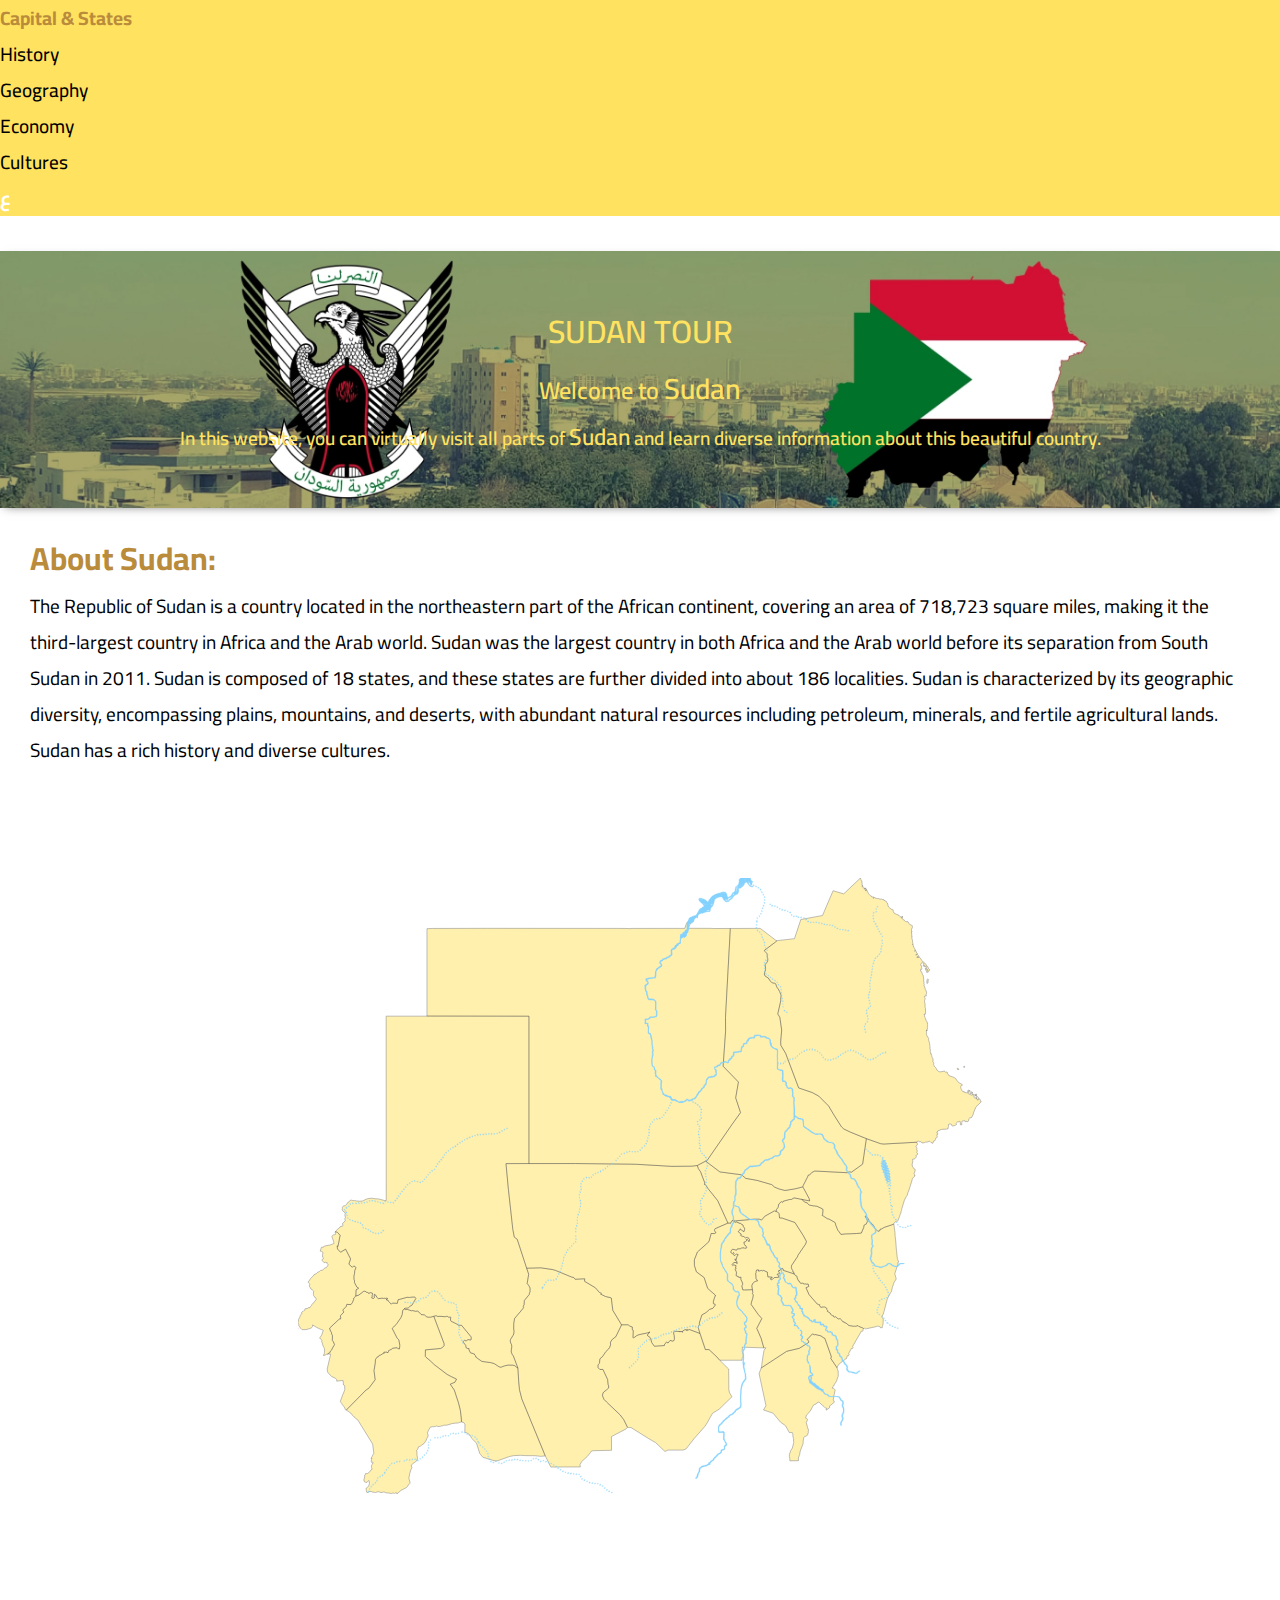
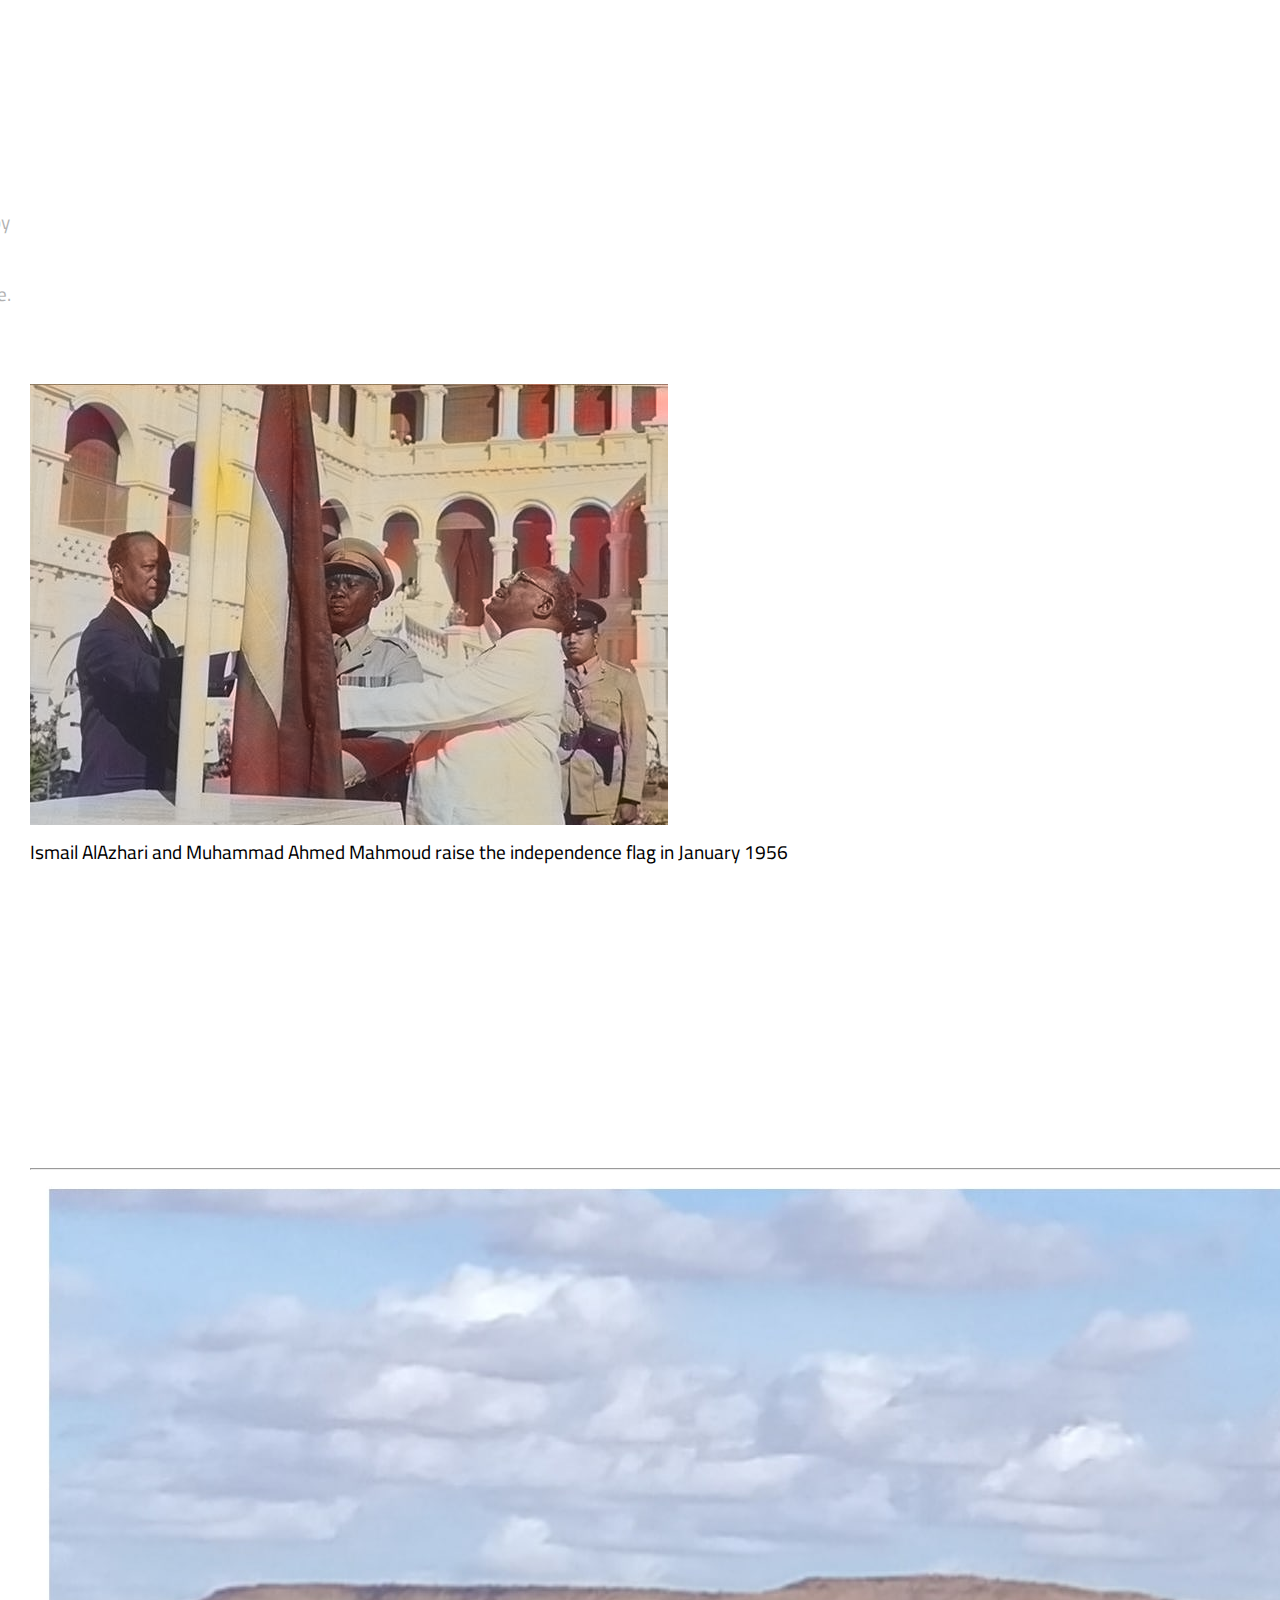
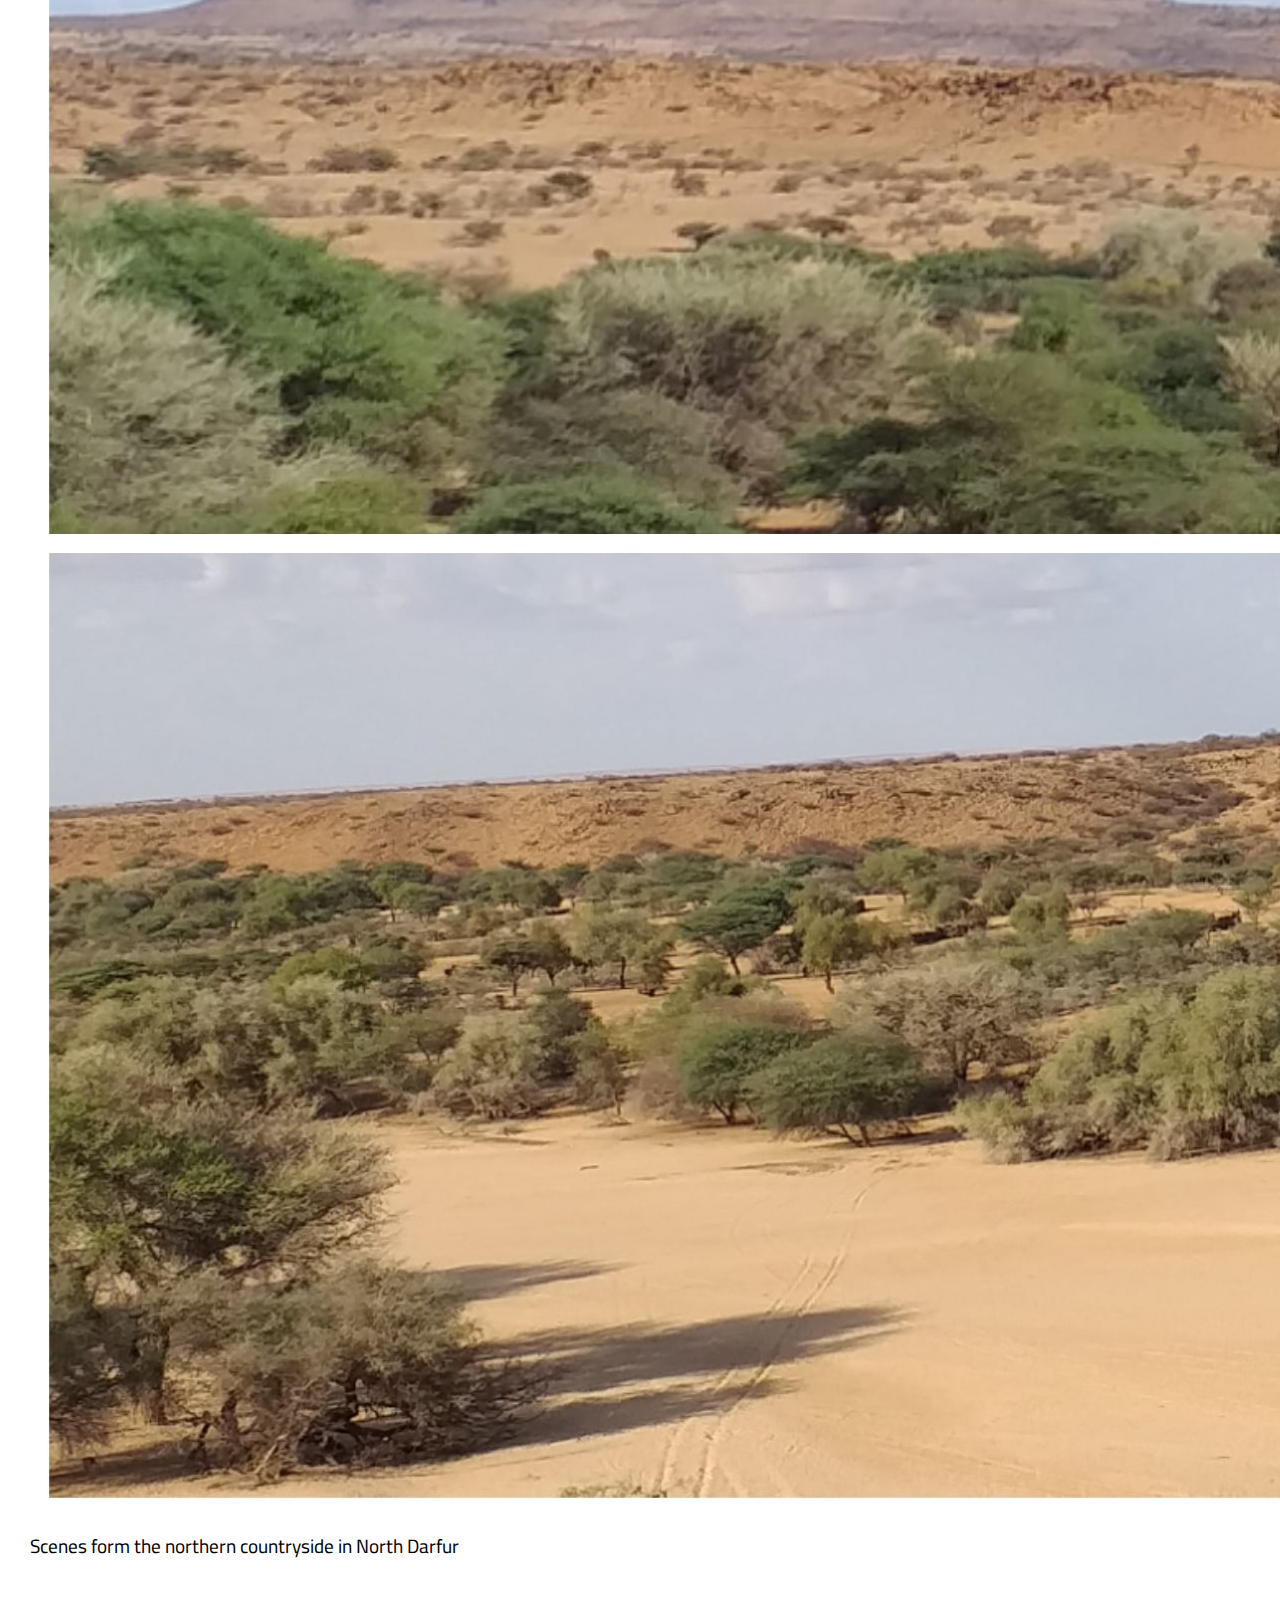
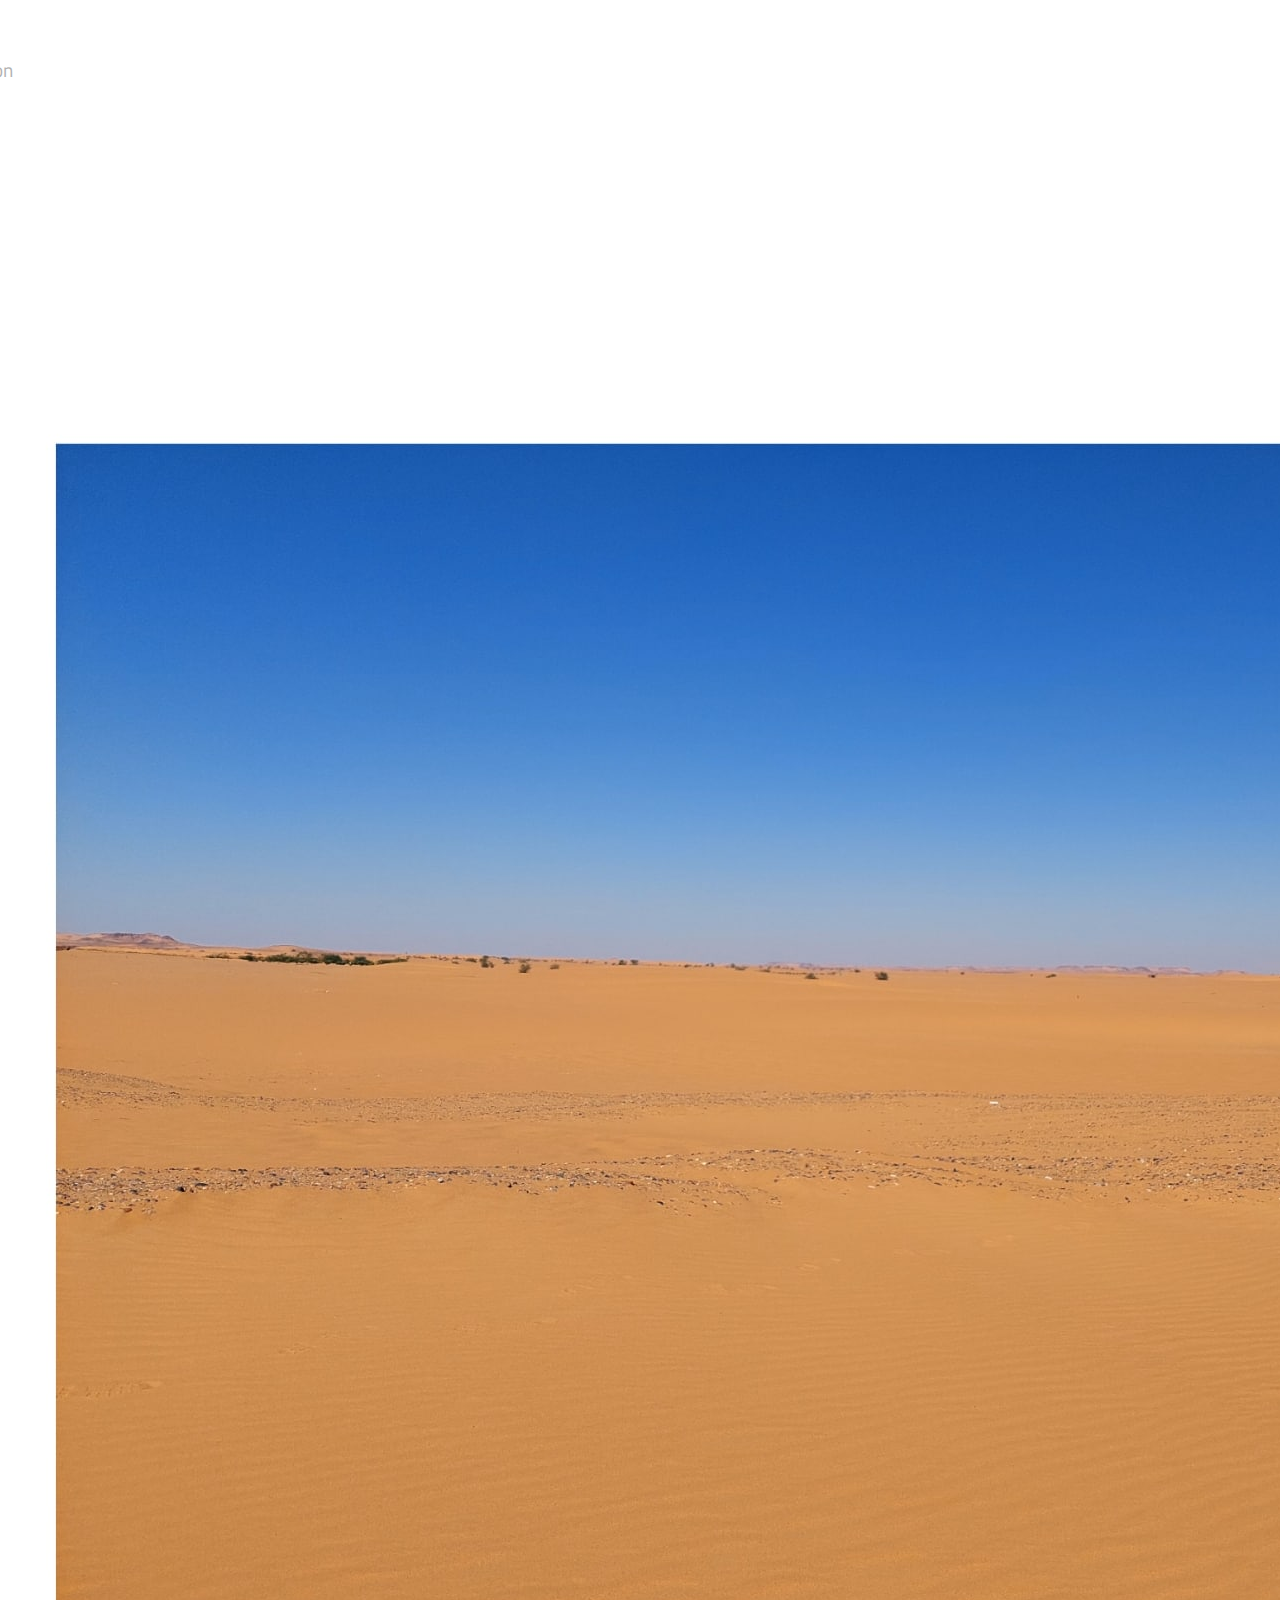
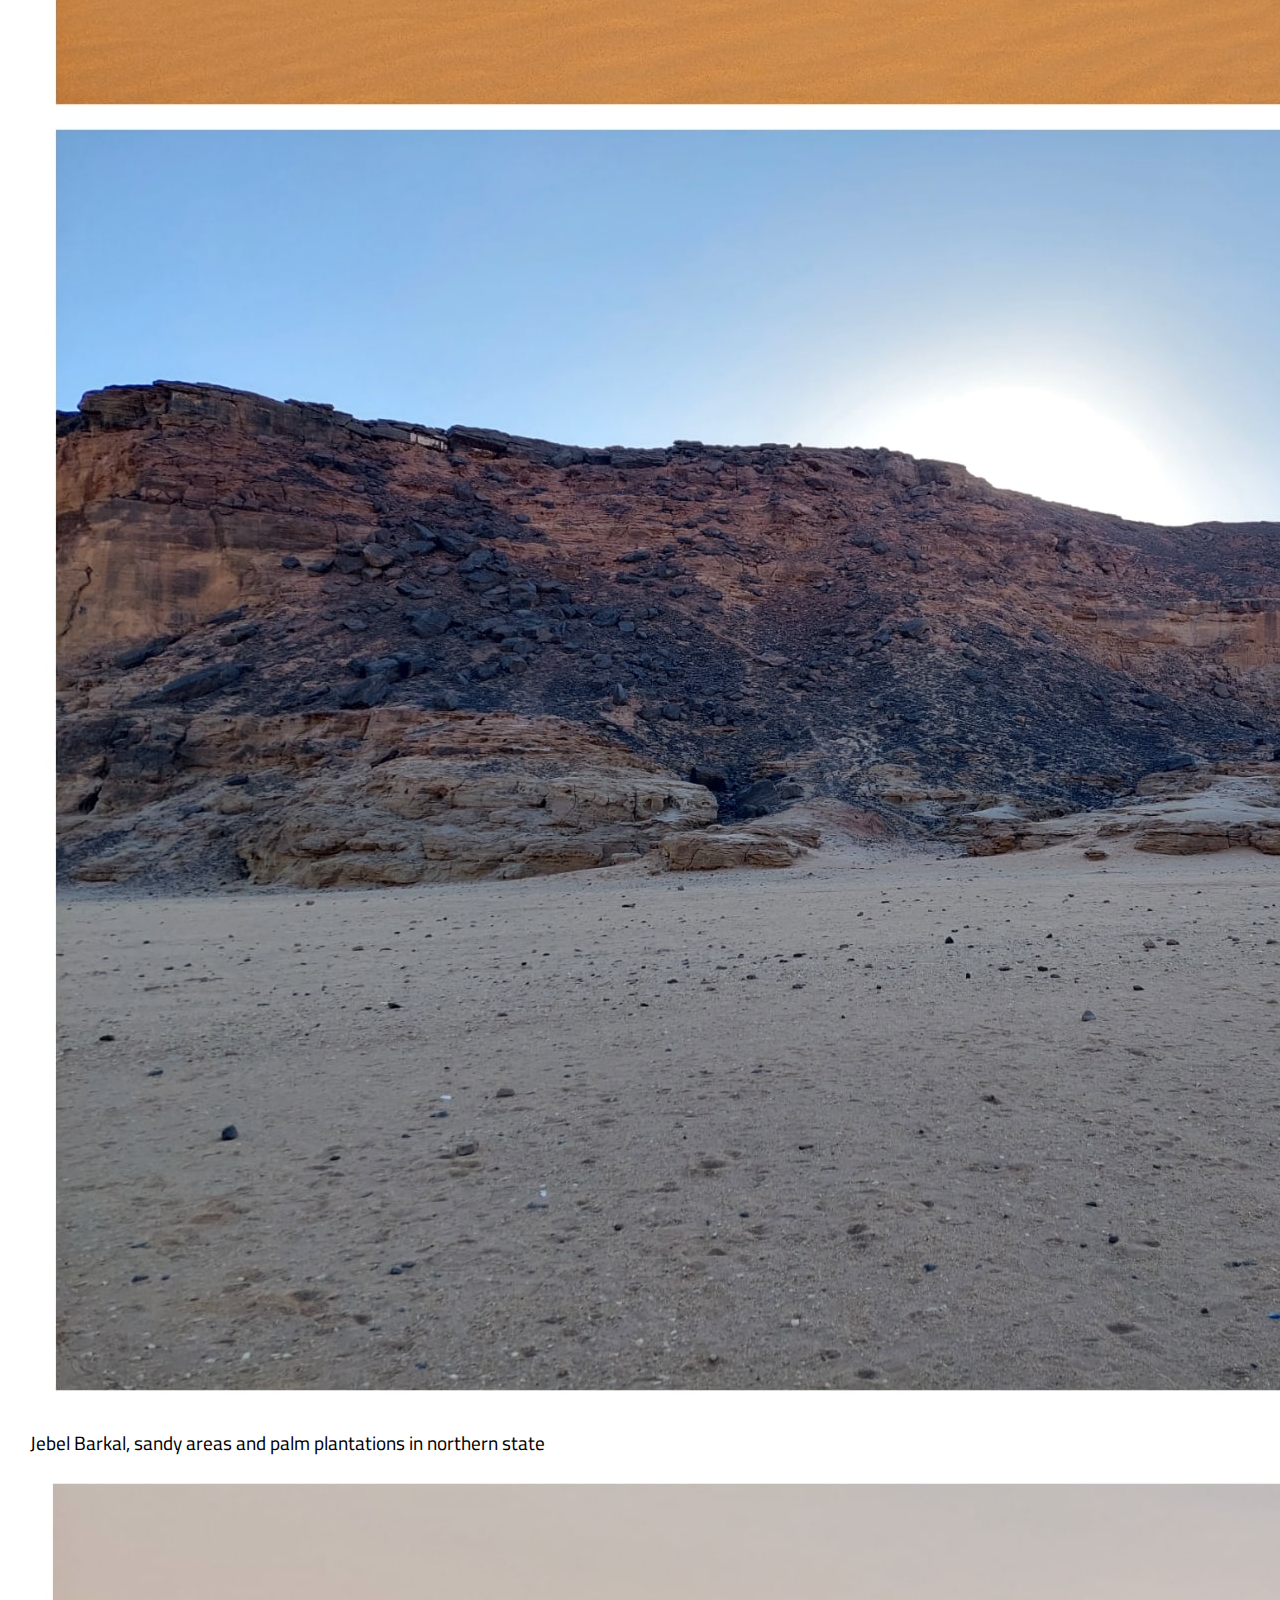
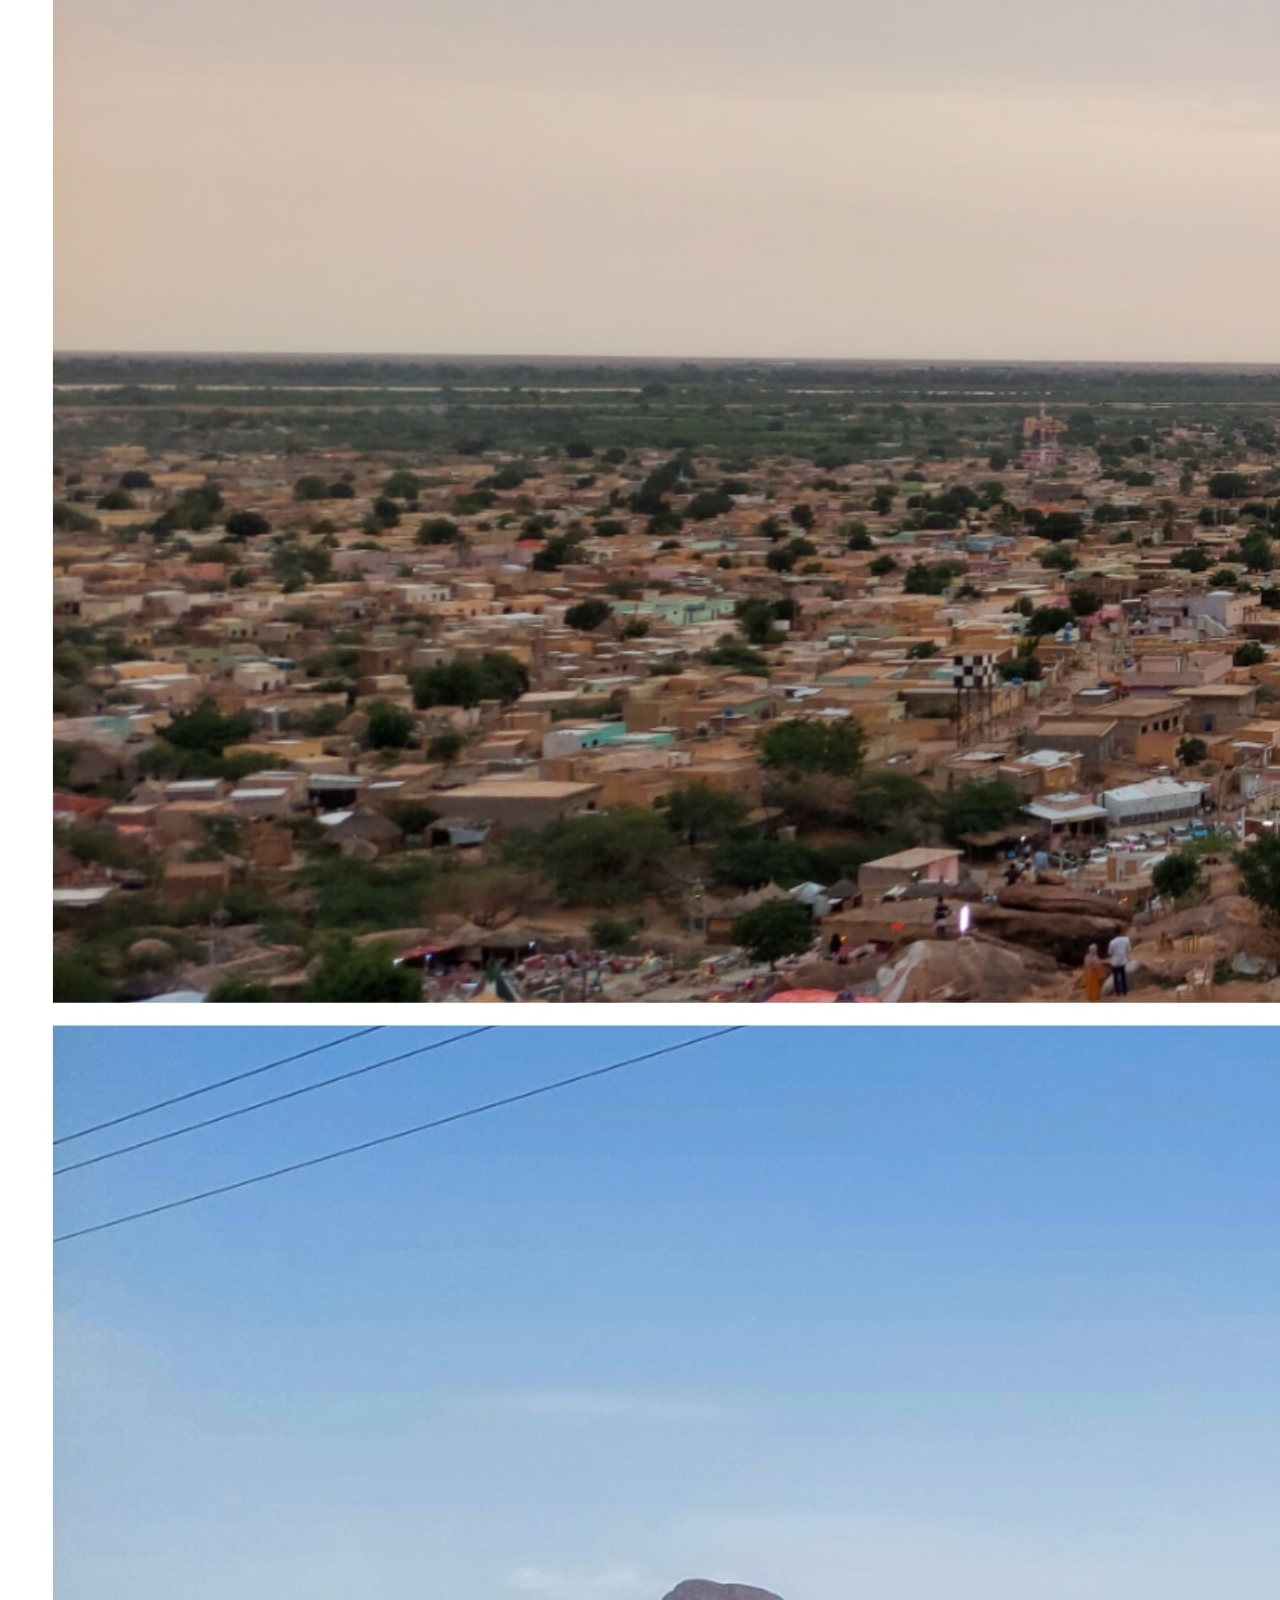
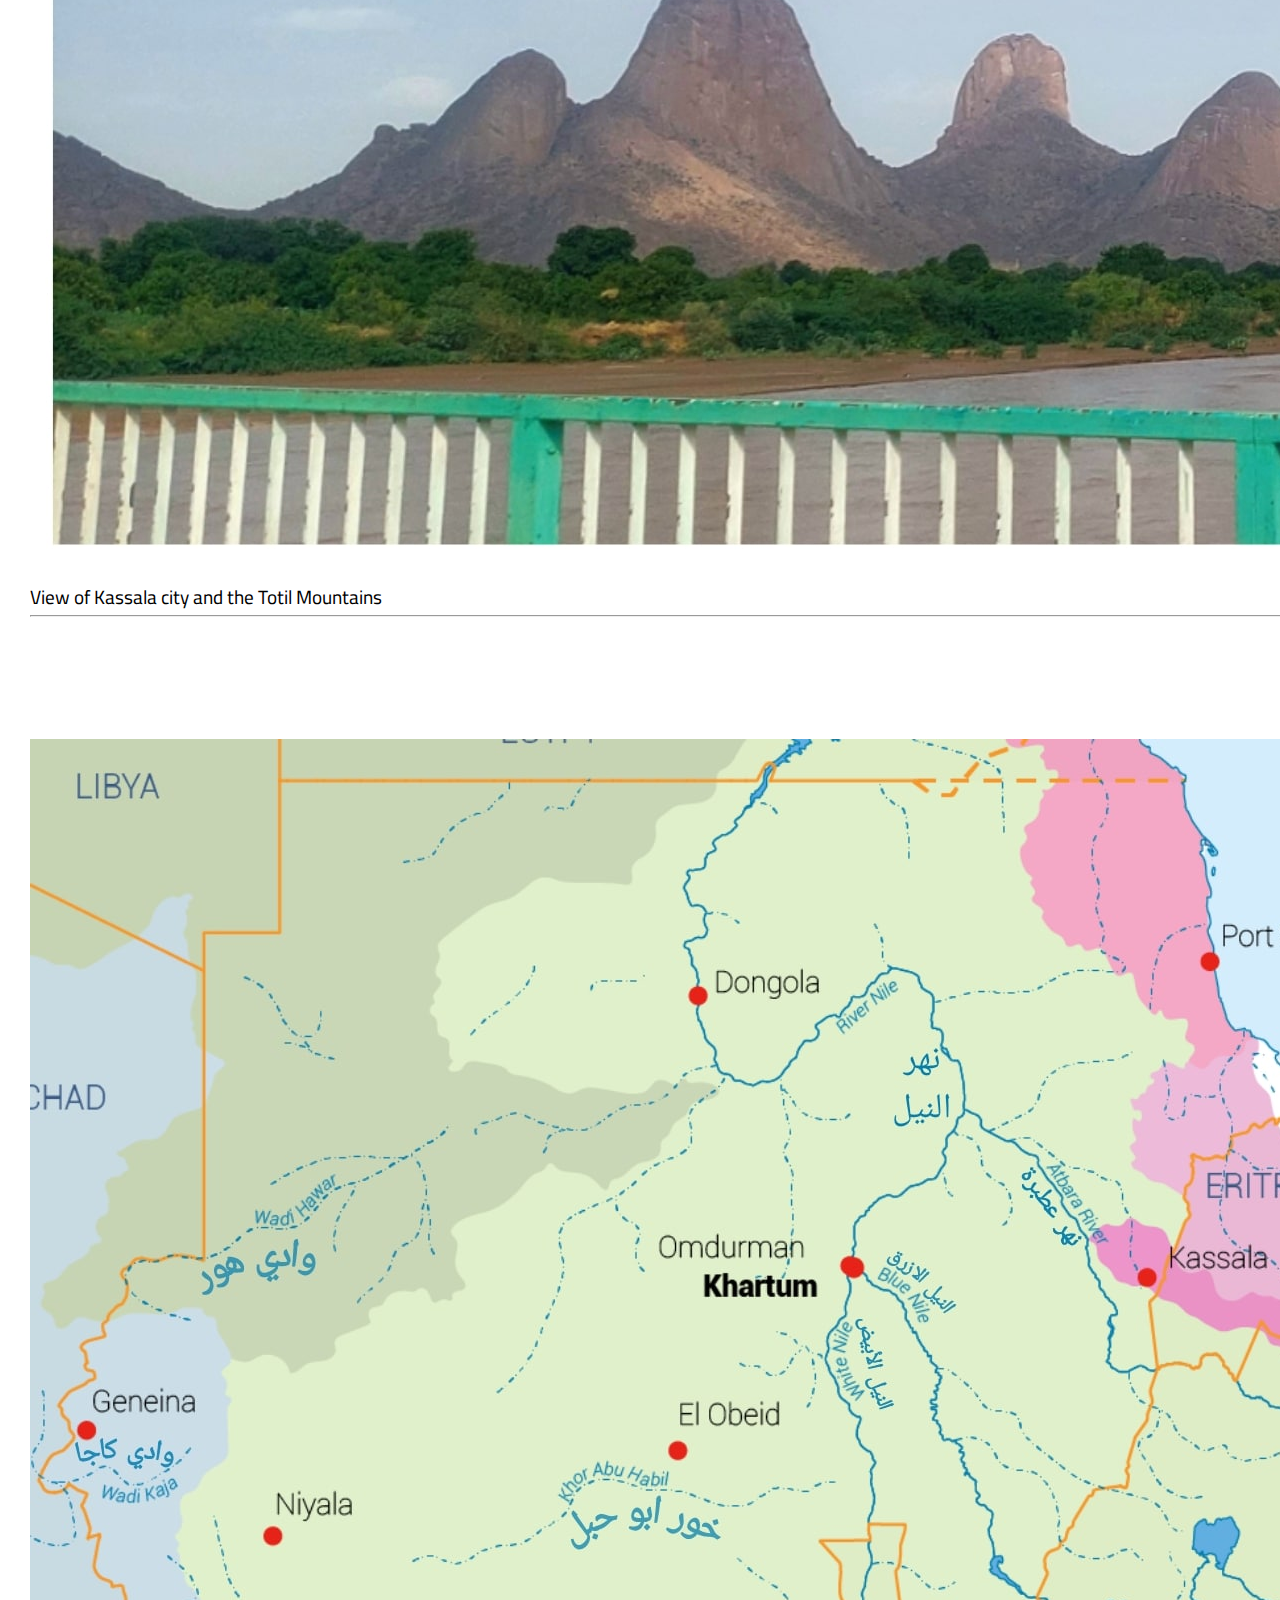
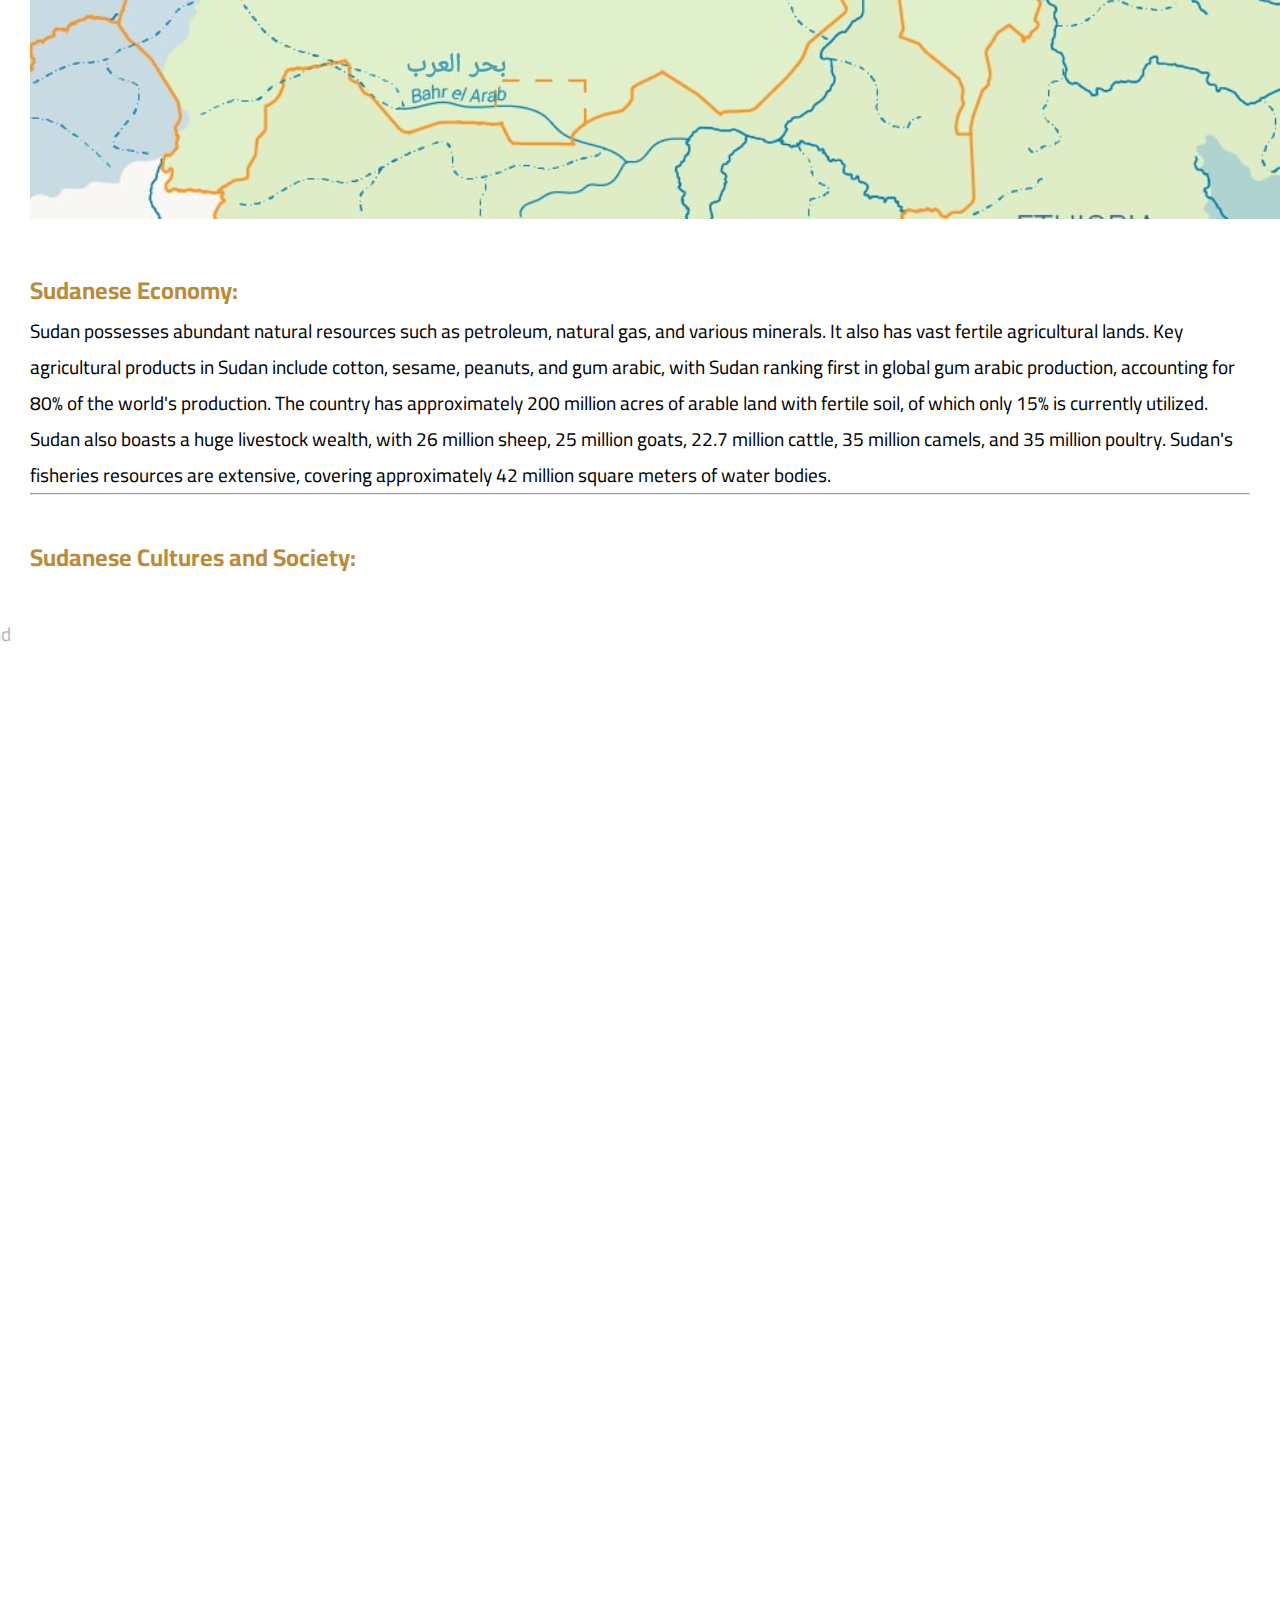
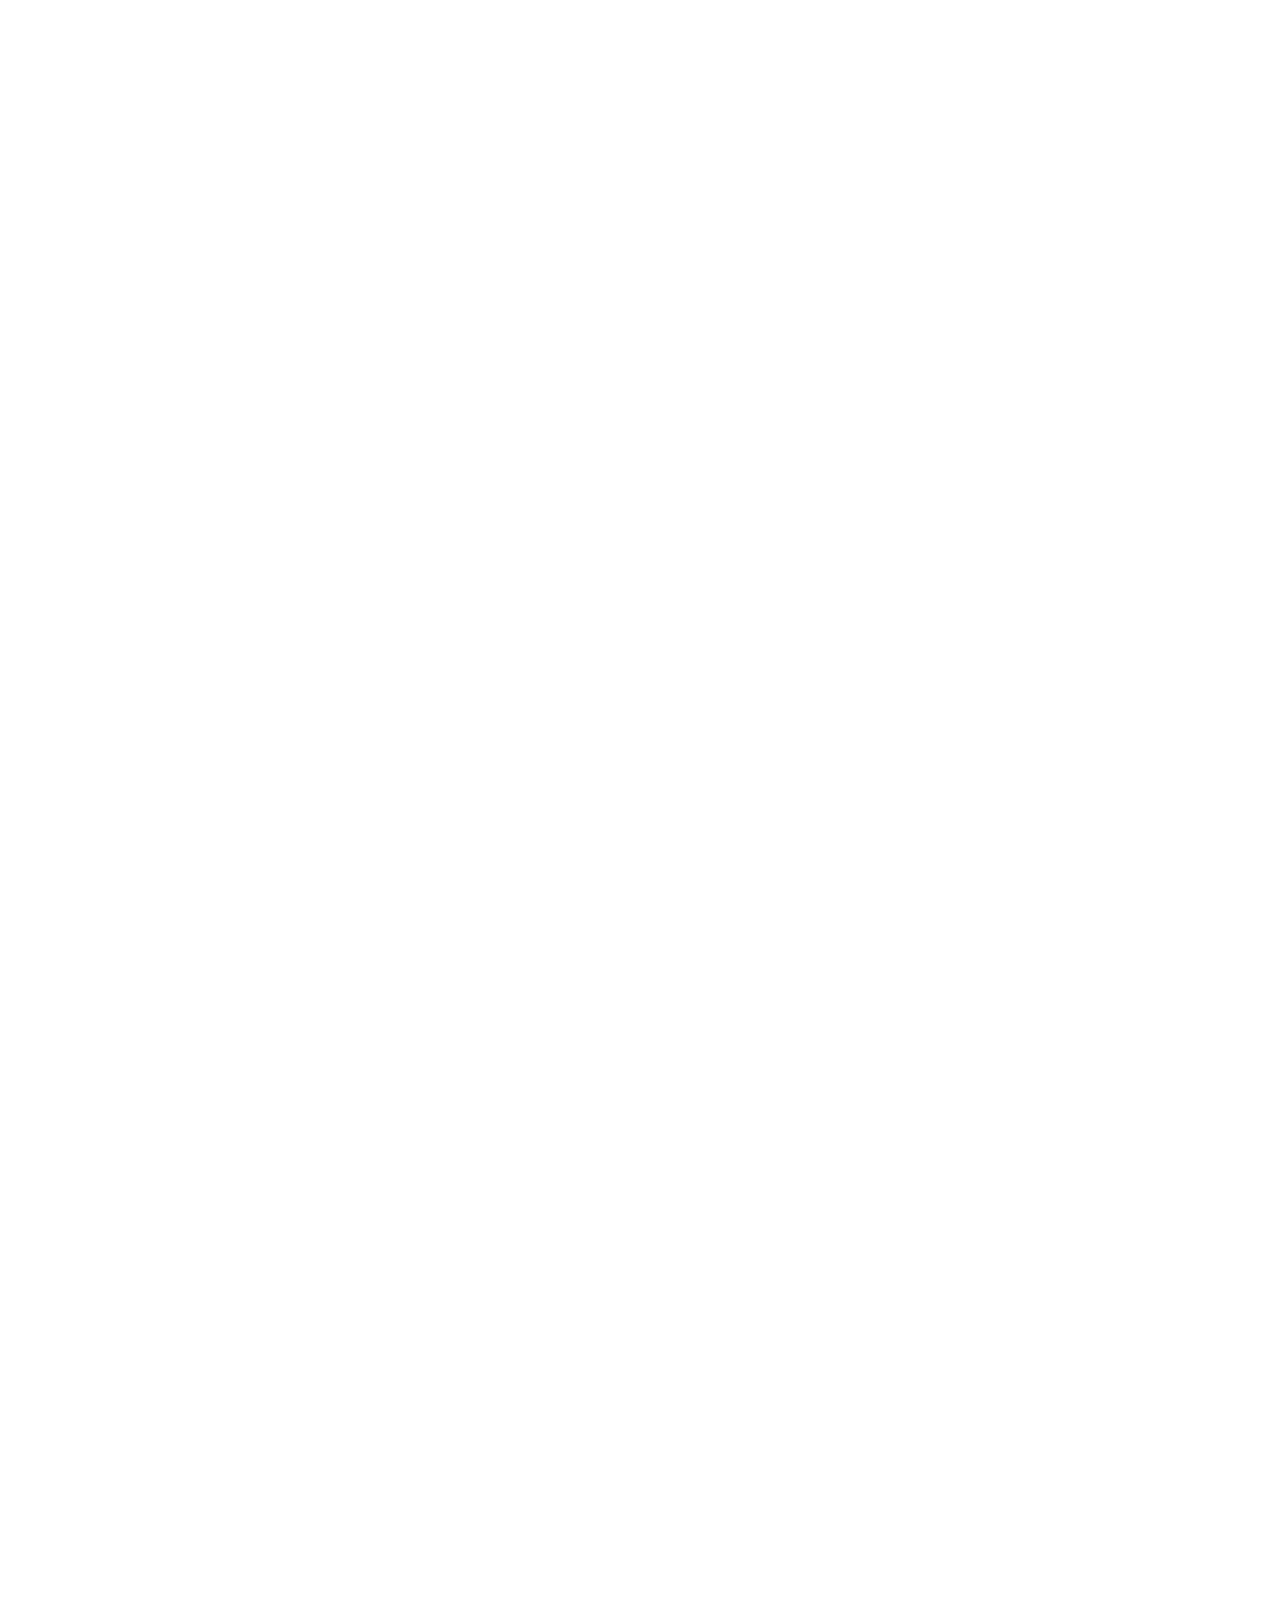
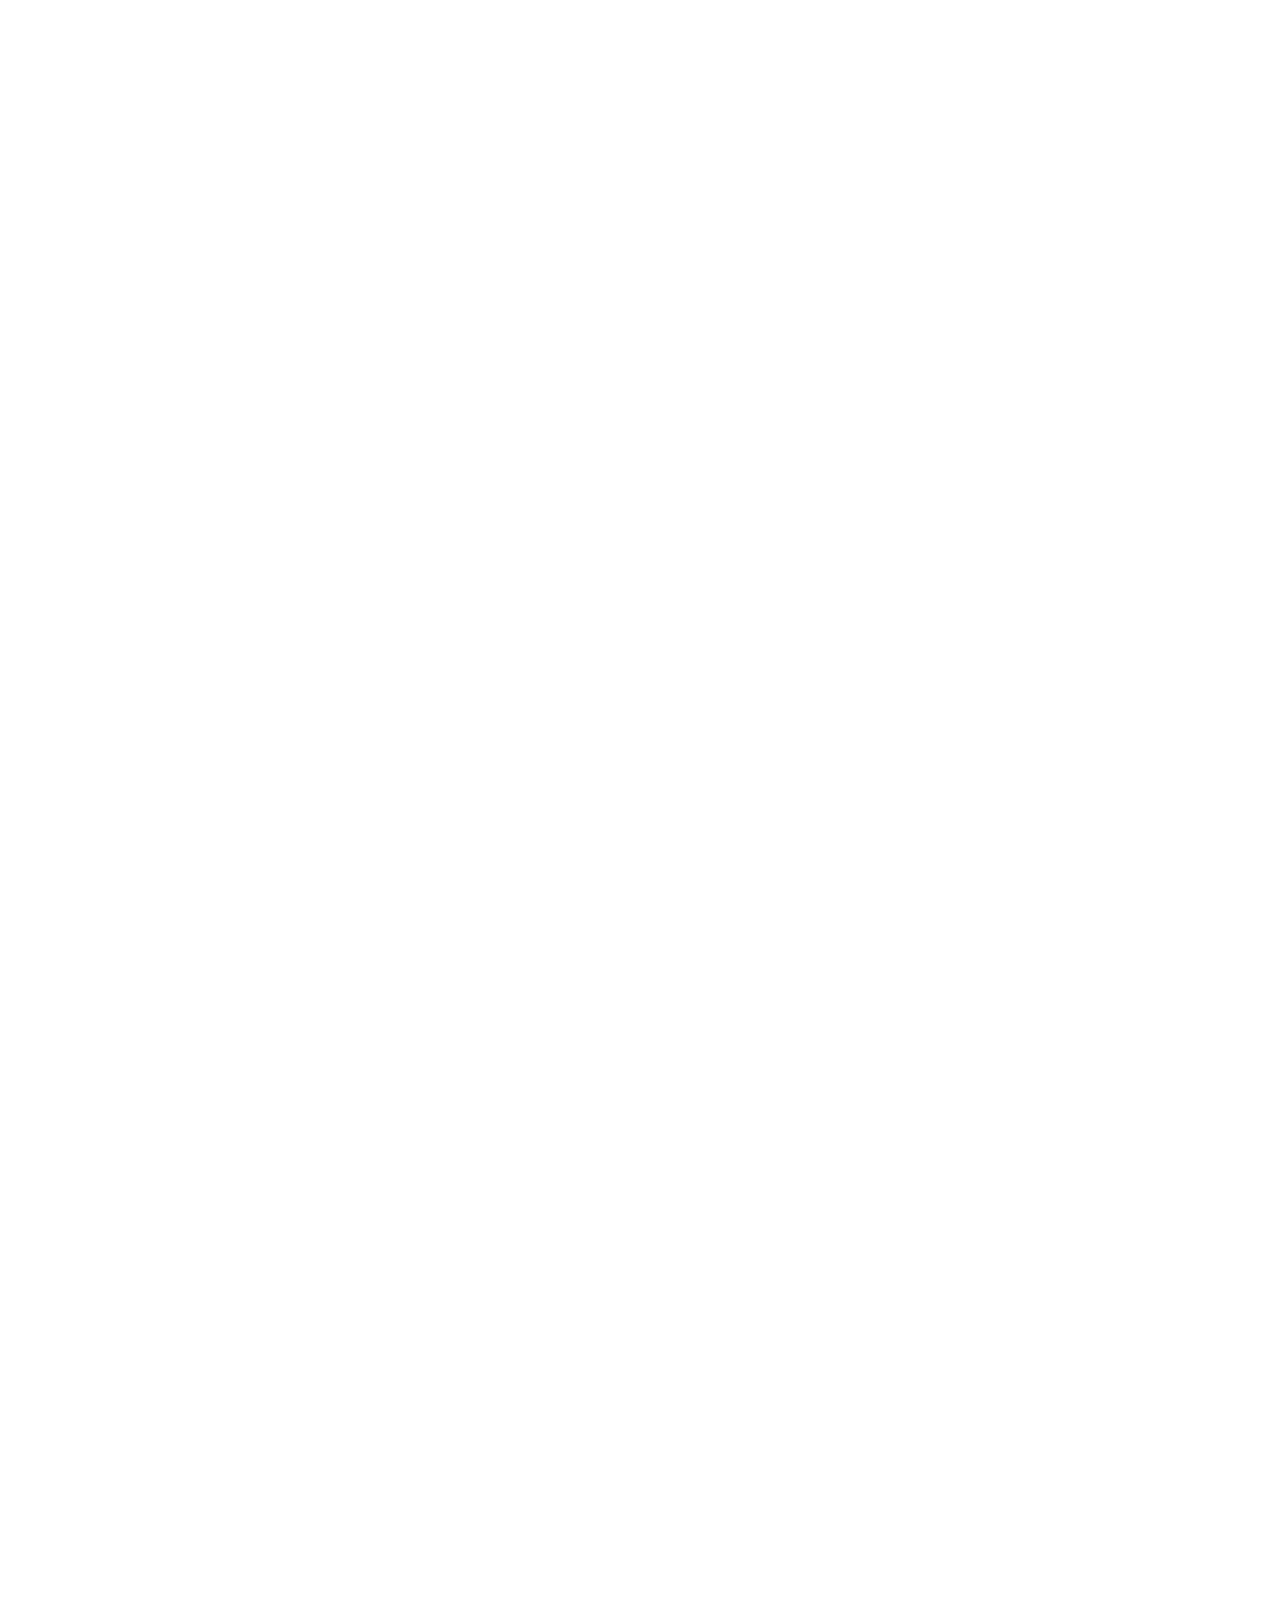
<file: index.html>
<!DOCTYPE html>
<html lang="en">
<head>
    <meta charset="UTF-8">
    <meta name="viewport" content="width=device-width, initial-scale=1.0">
    <title>Document</title>
    <style>
        a{
            width: 200px;
            font-size: xx-large;
            font-weight: 500;
            height: 200px;
            background-color: coral;
            color: black;
            border: 3px skyblue;
        }
    </style>
</head>
<body>
    <script>
        var userLang = navigator.language || navigator.userLanguage;
        if (userLang.substr(0, 2) == "ar") {
            window.location.href = "./ar/index.html"
        } else {
            window.location.href = "./en/index.html"
        }
    </script>
    <a  href="./ar/index.html" role="button">اللغة العربية</a>
    <a  href="./en/index.html" role="button">English</a>
</body>
</html>
</file>
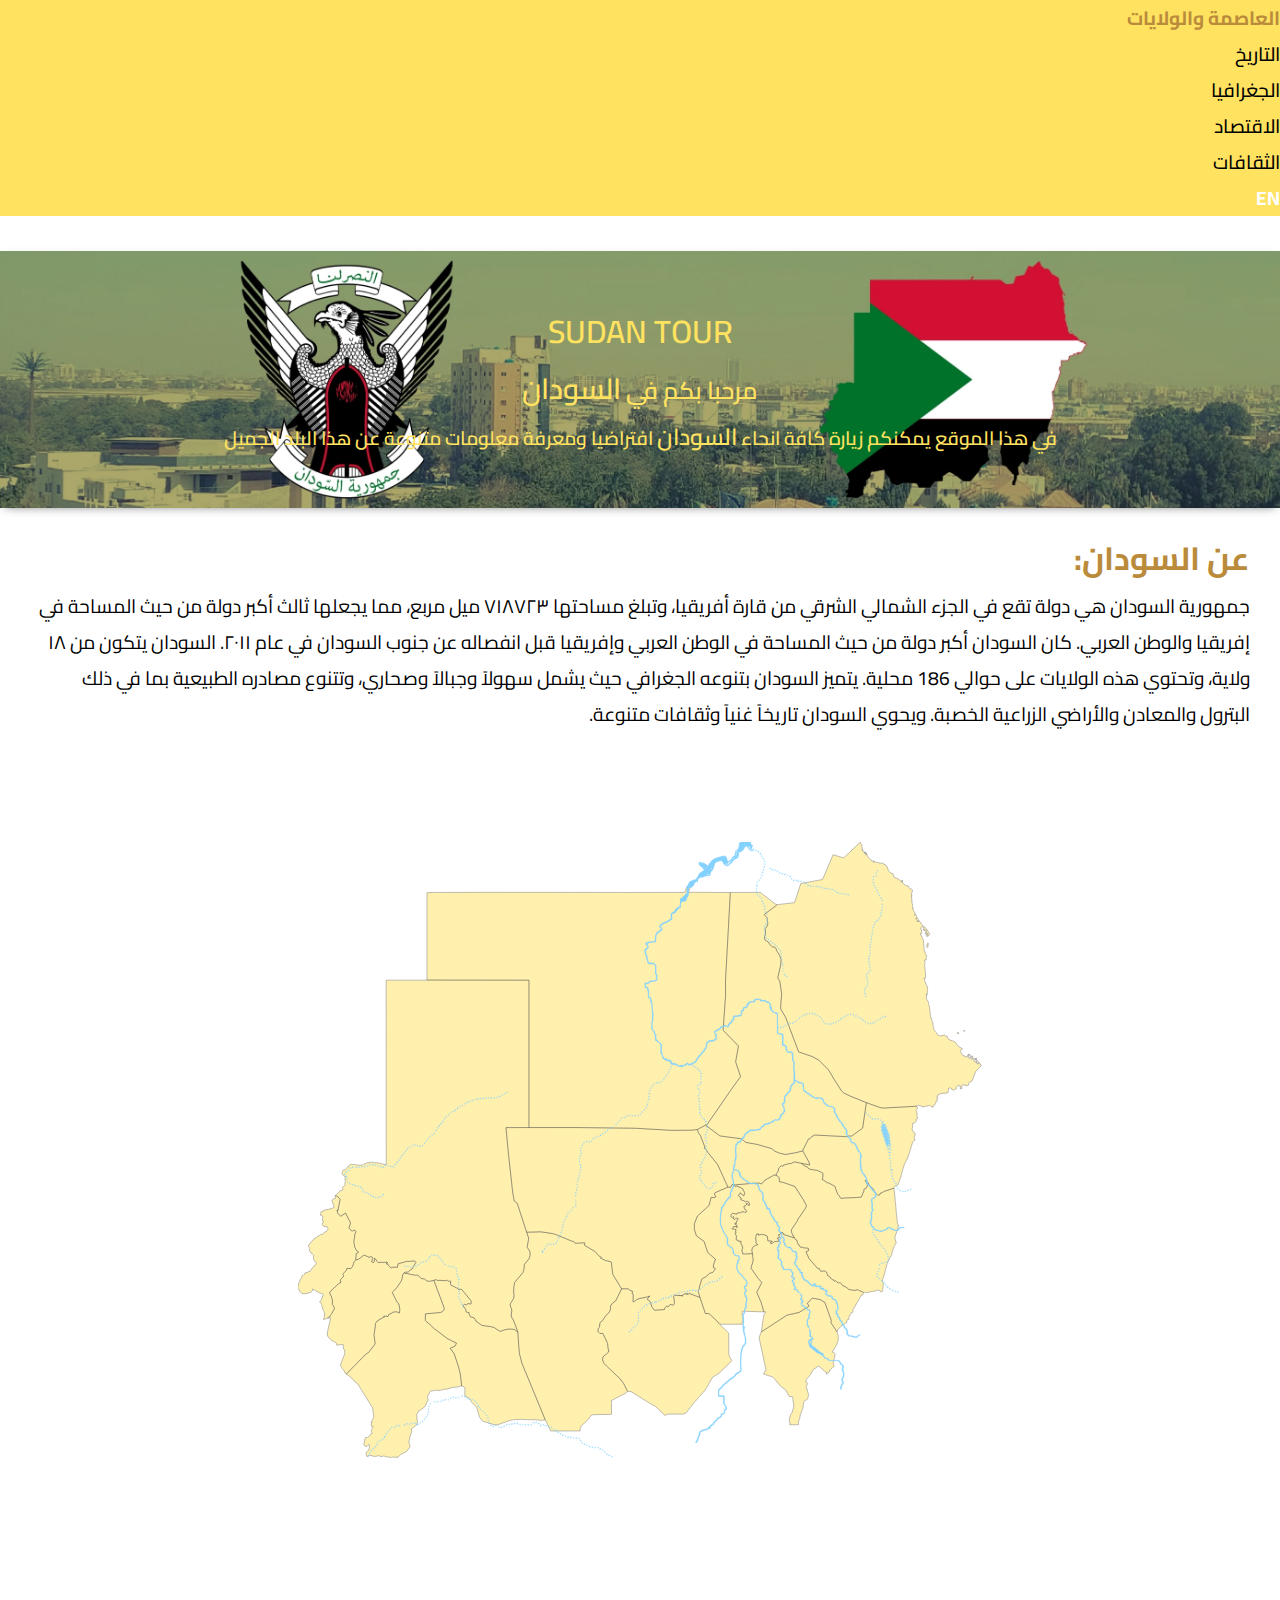
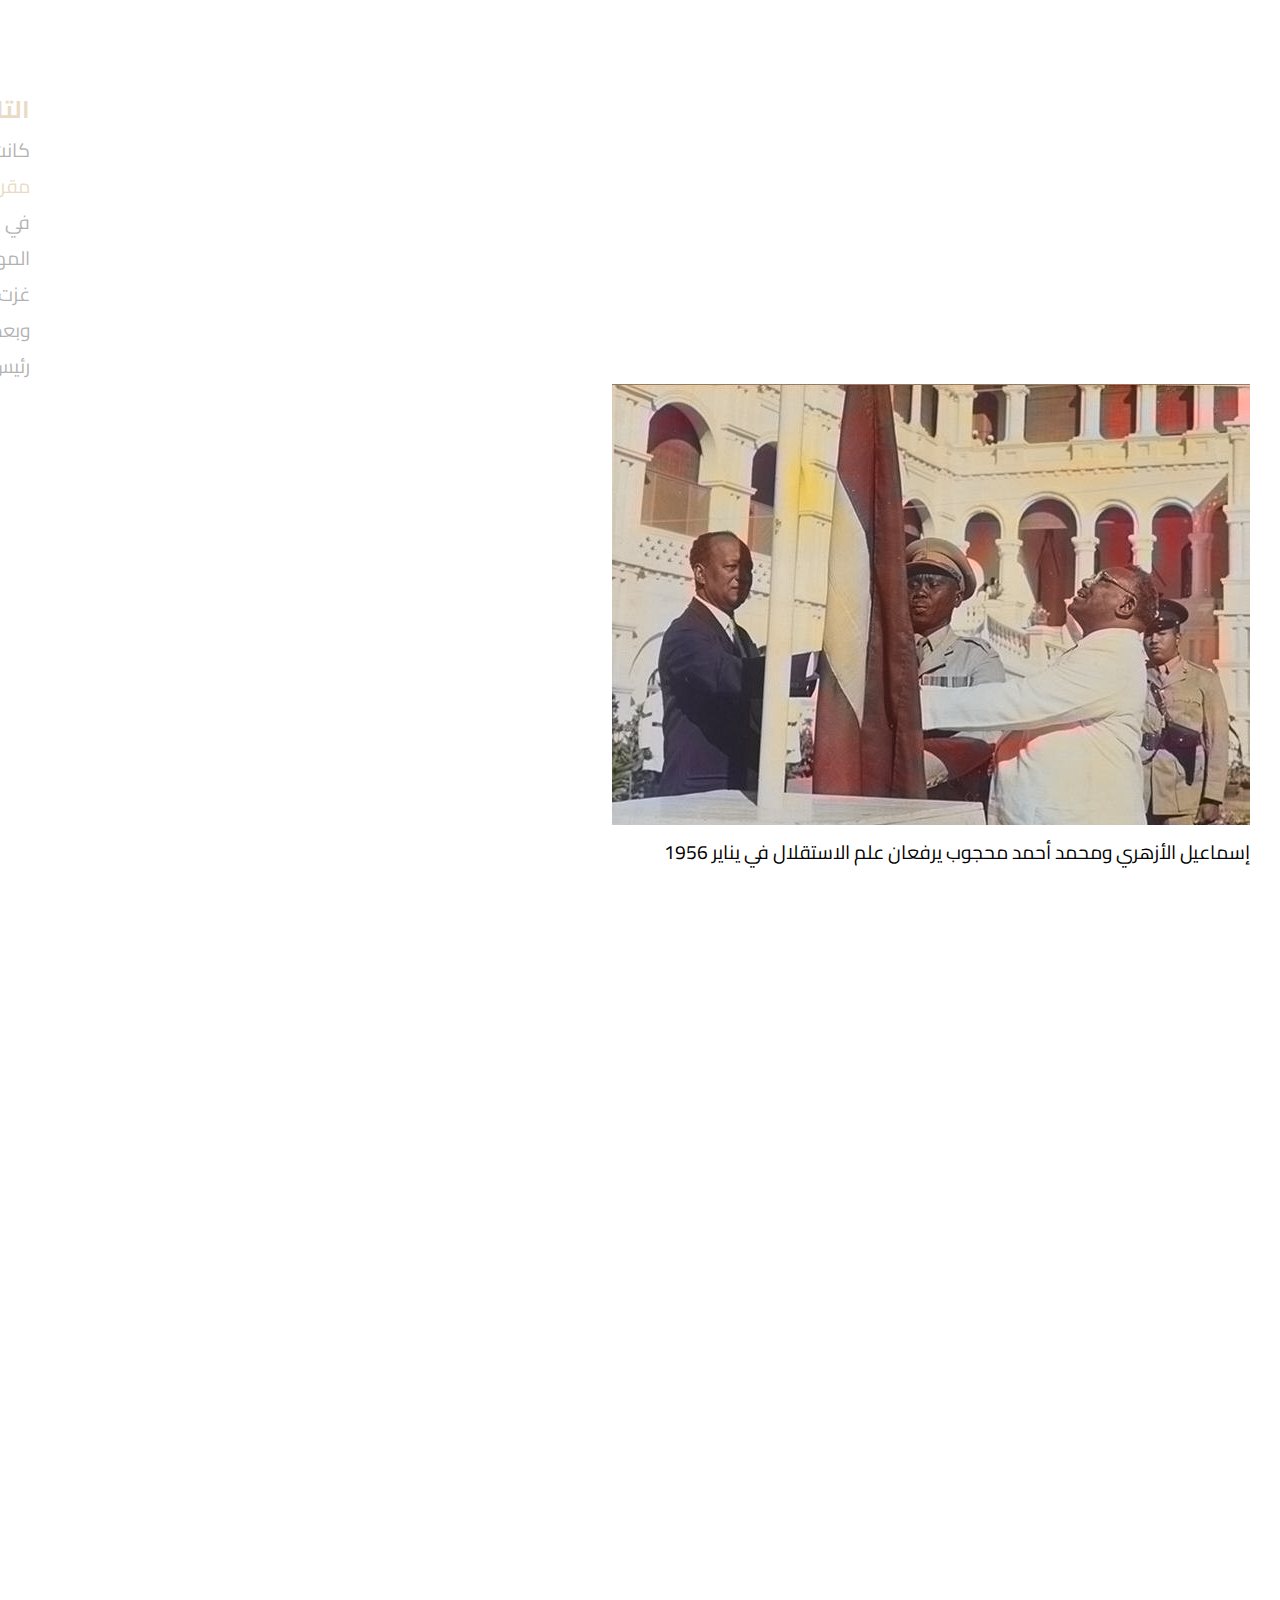
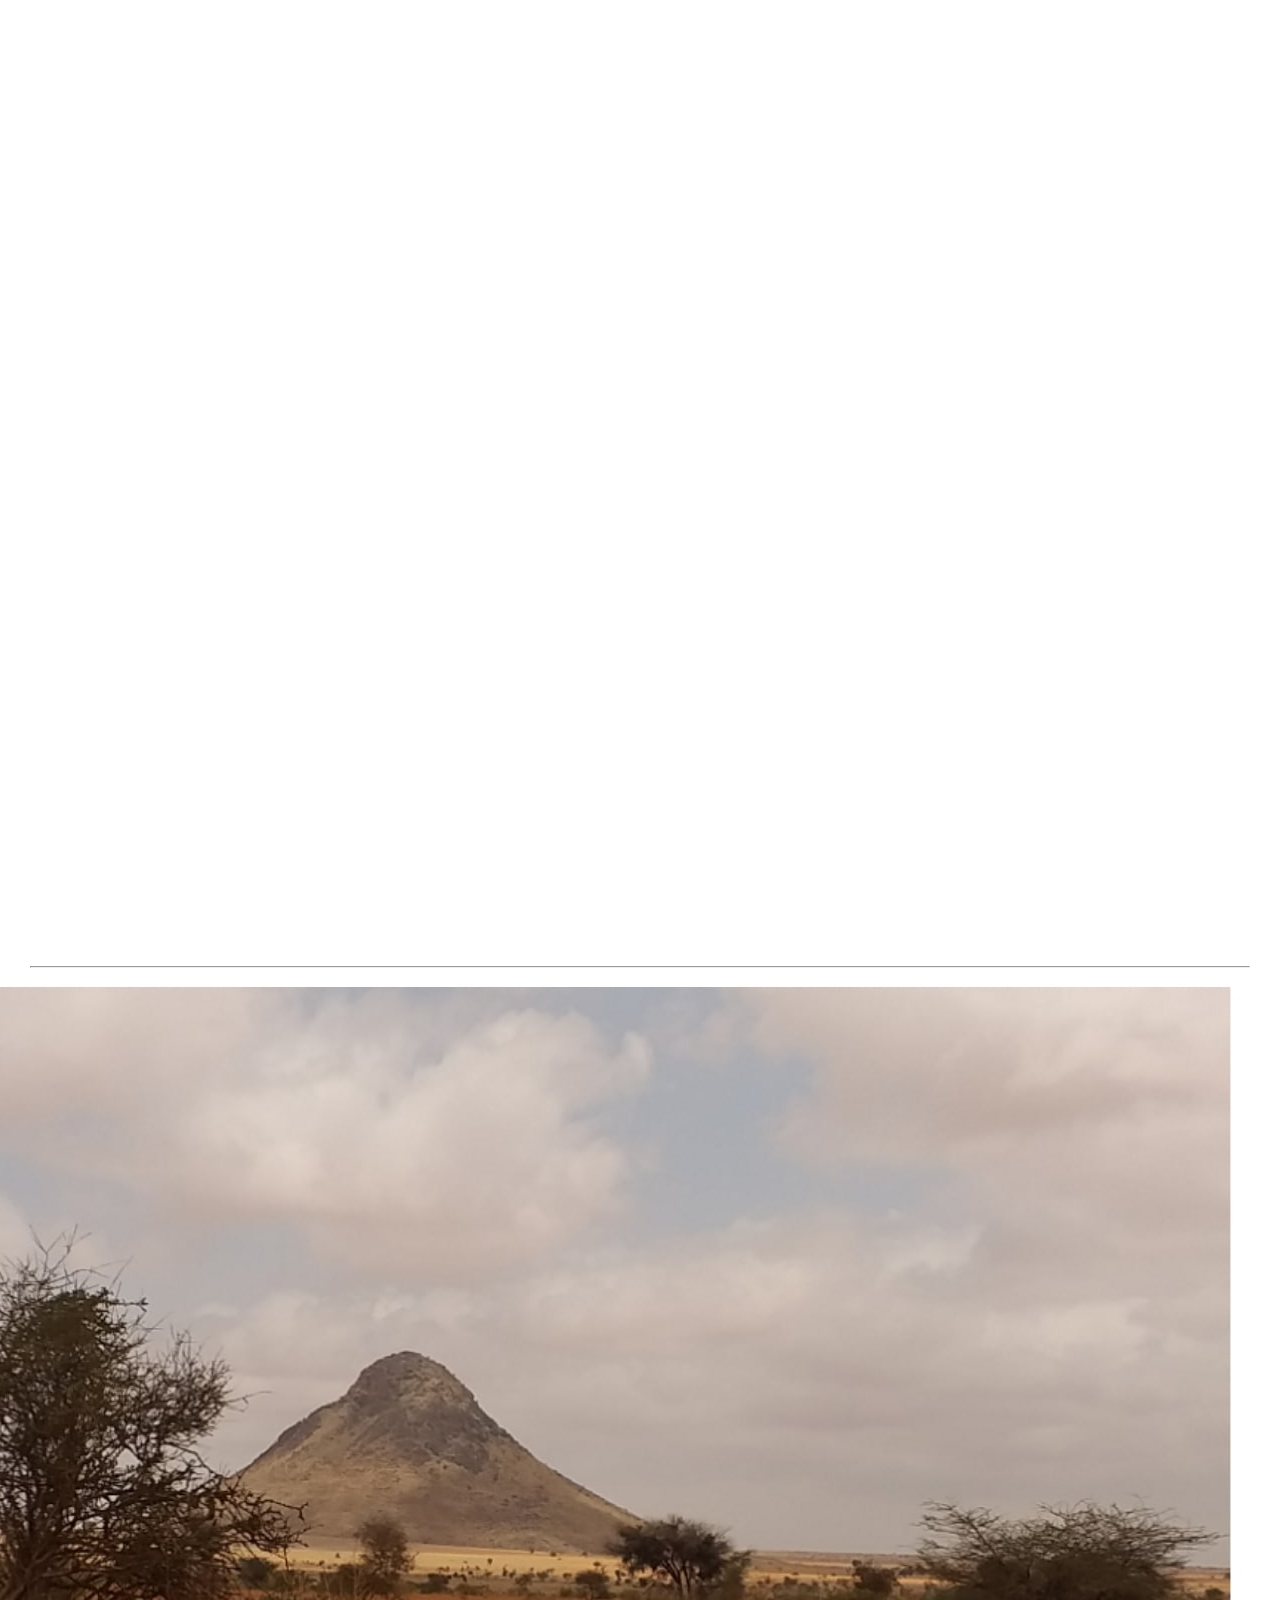
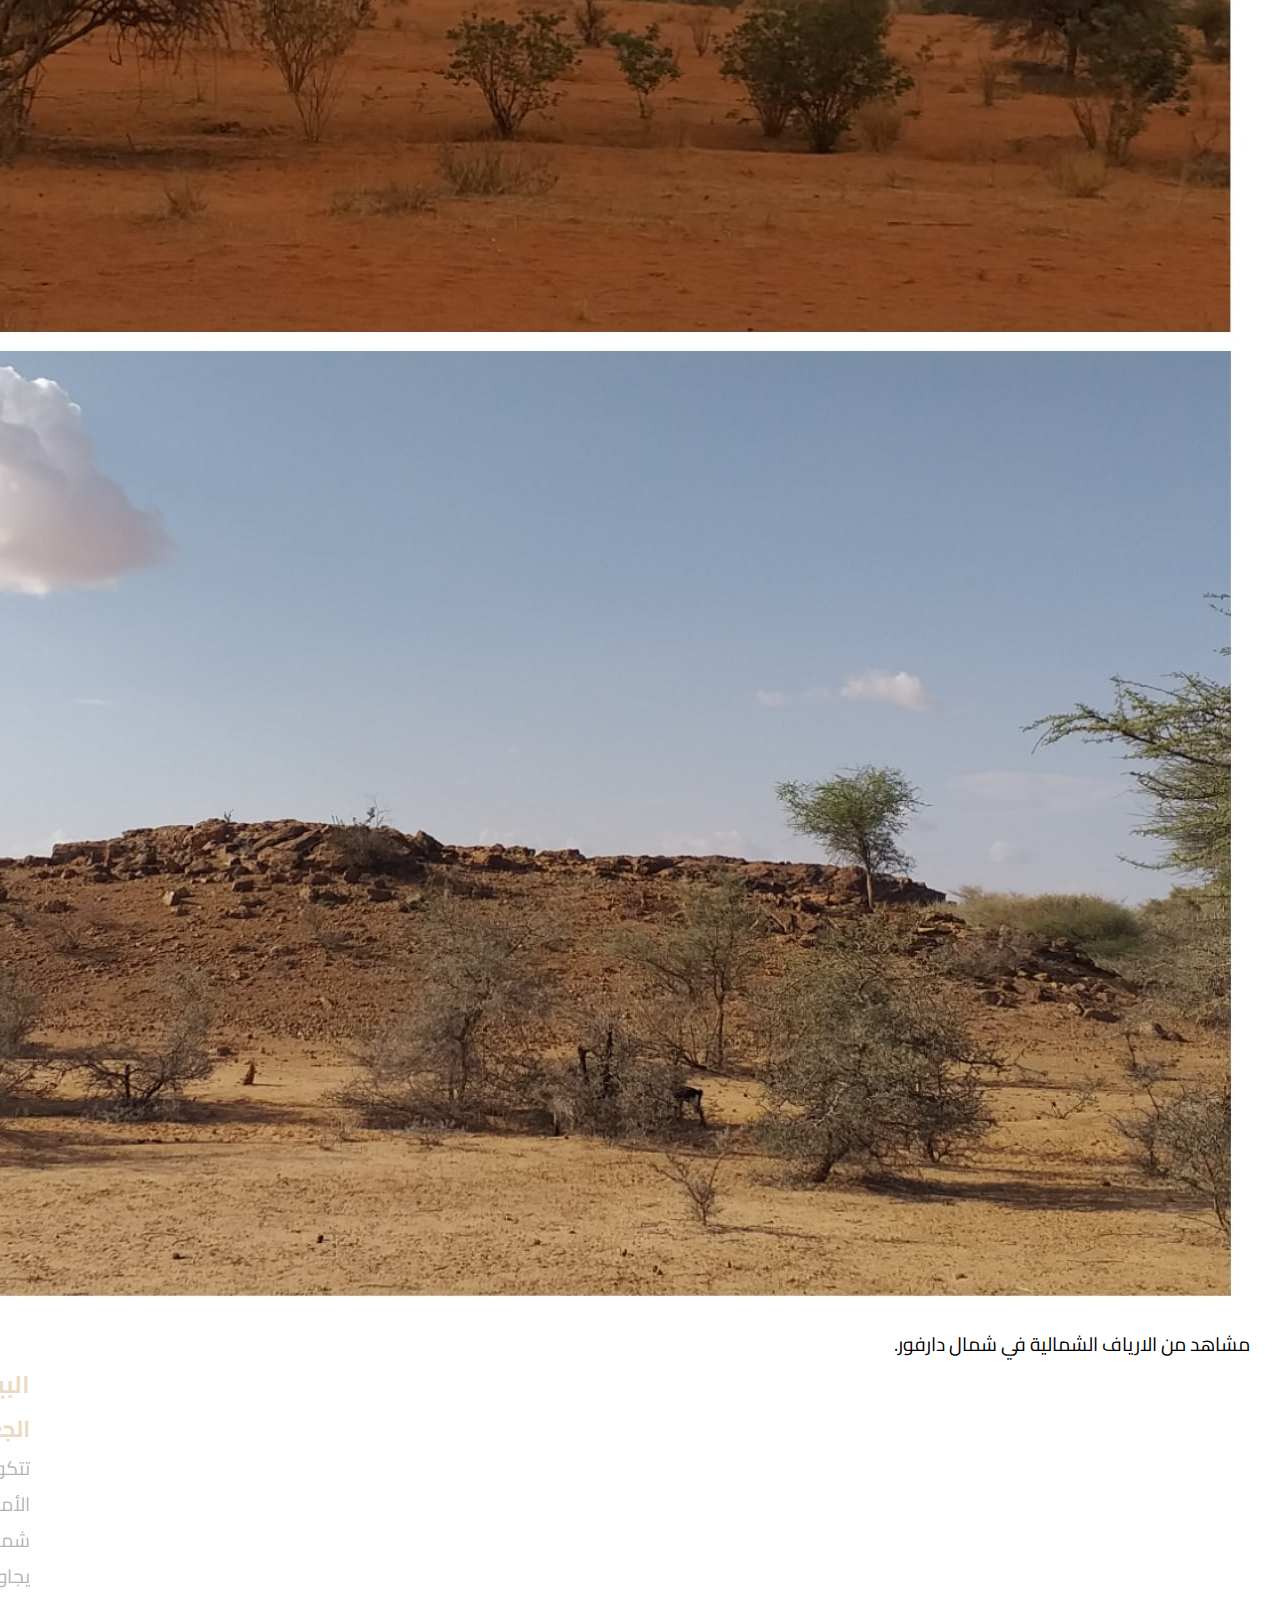
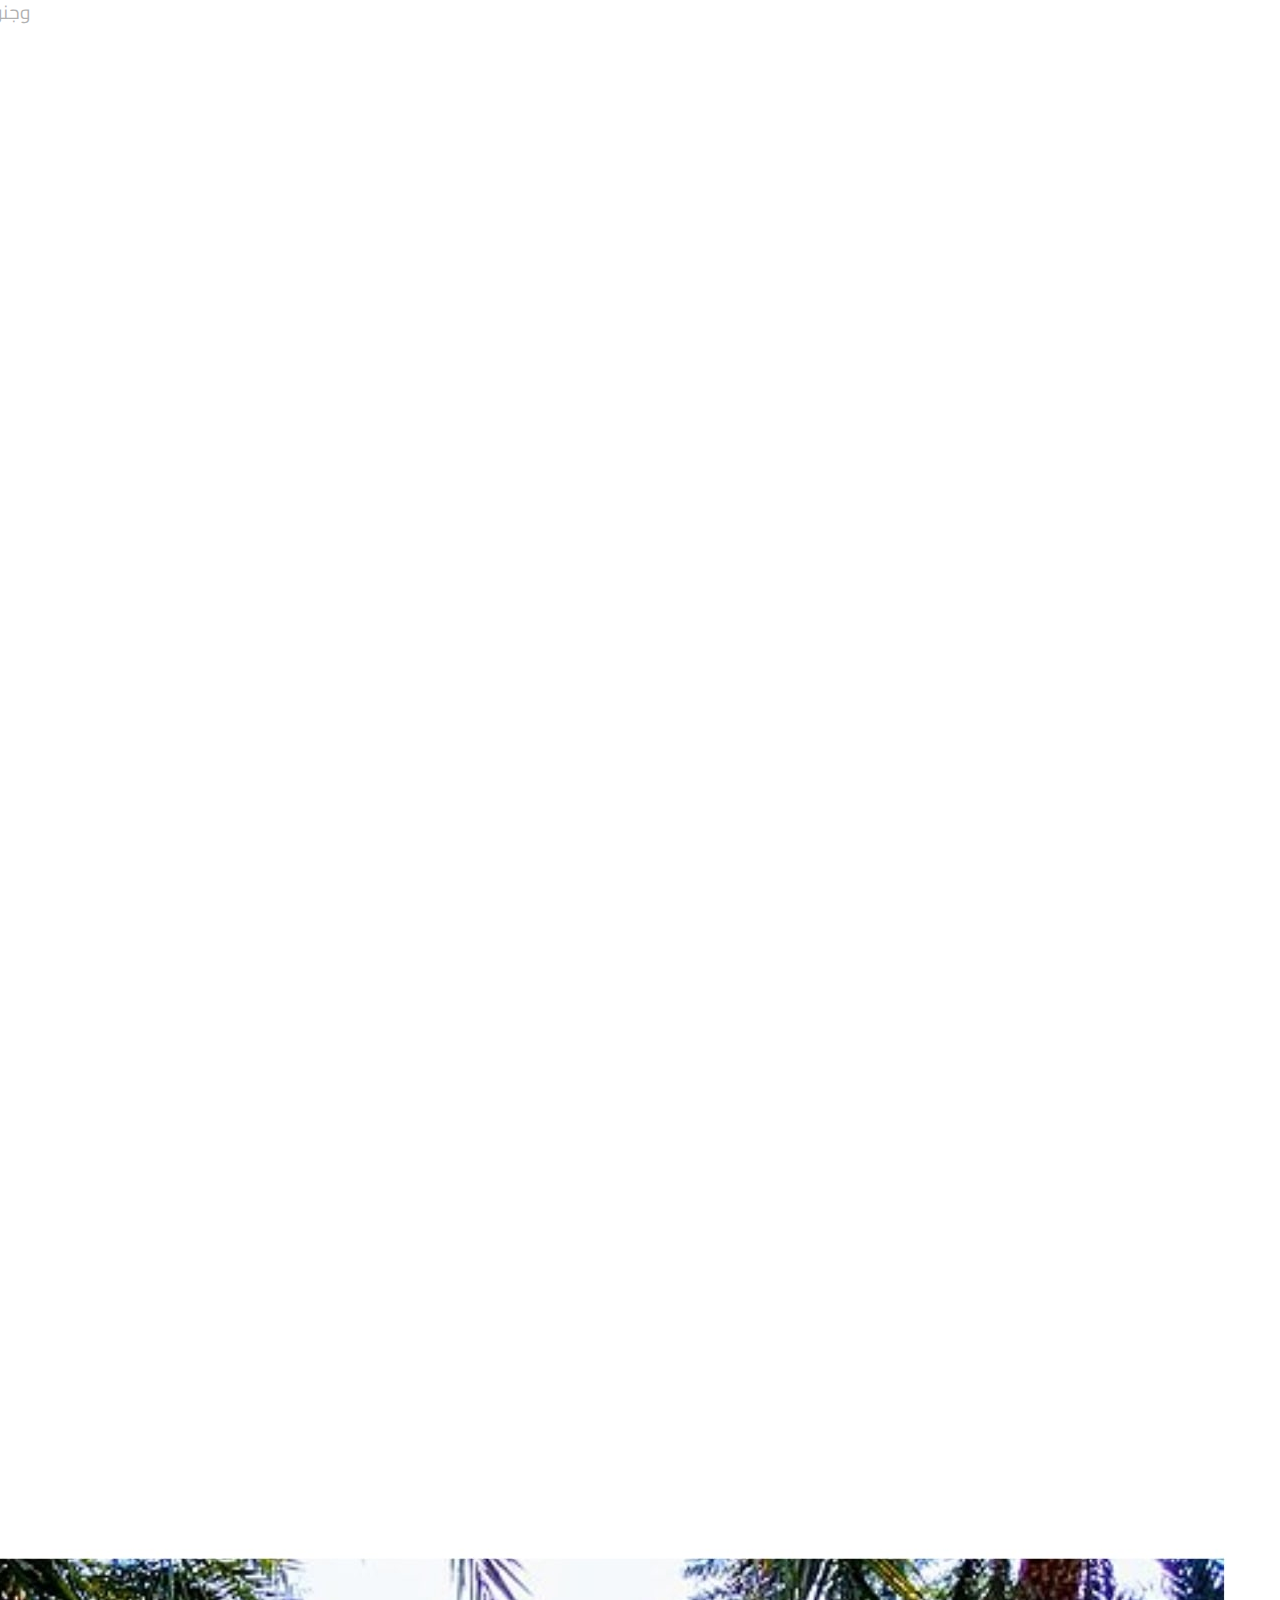
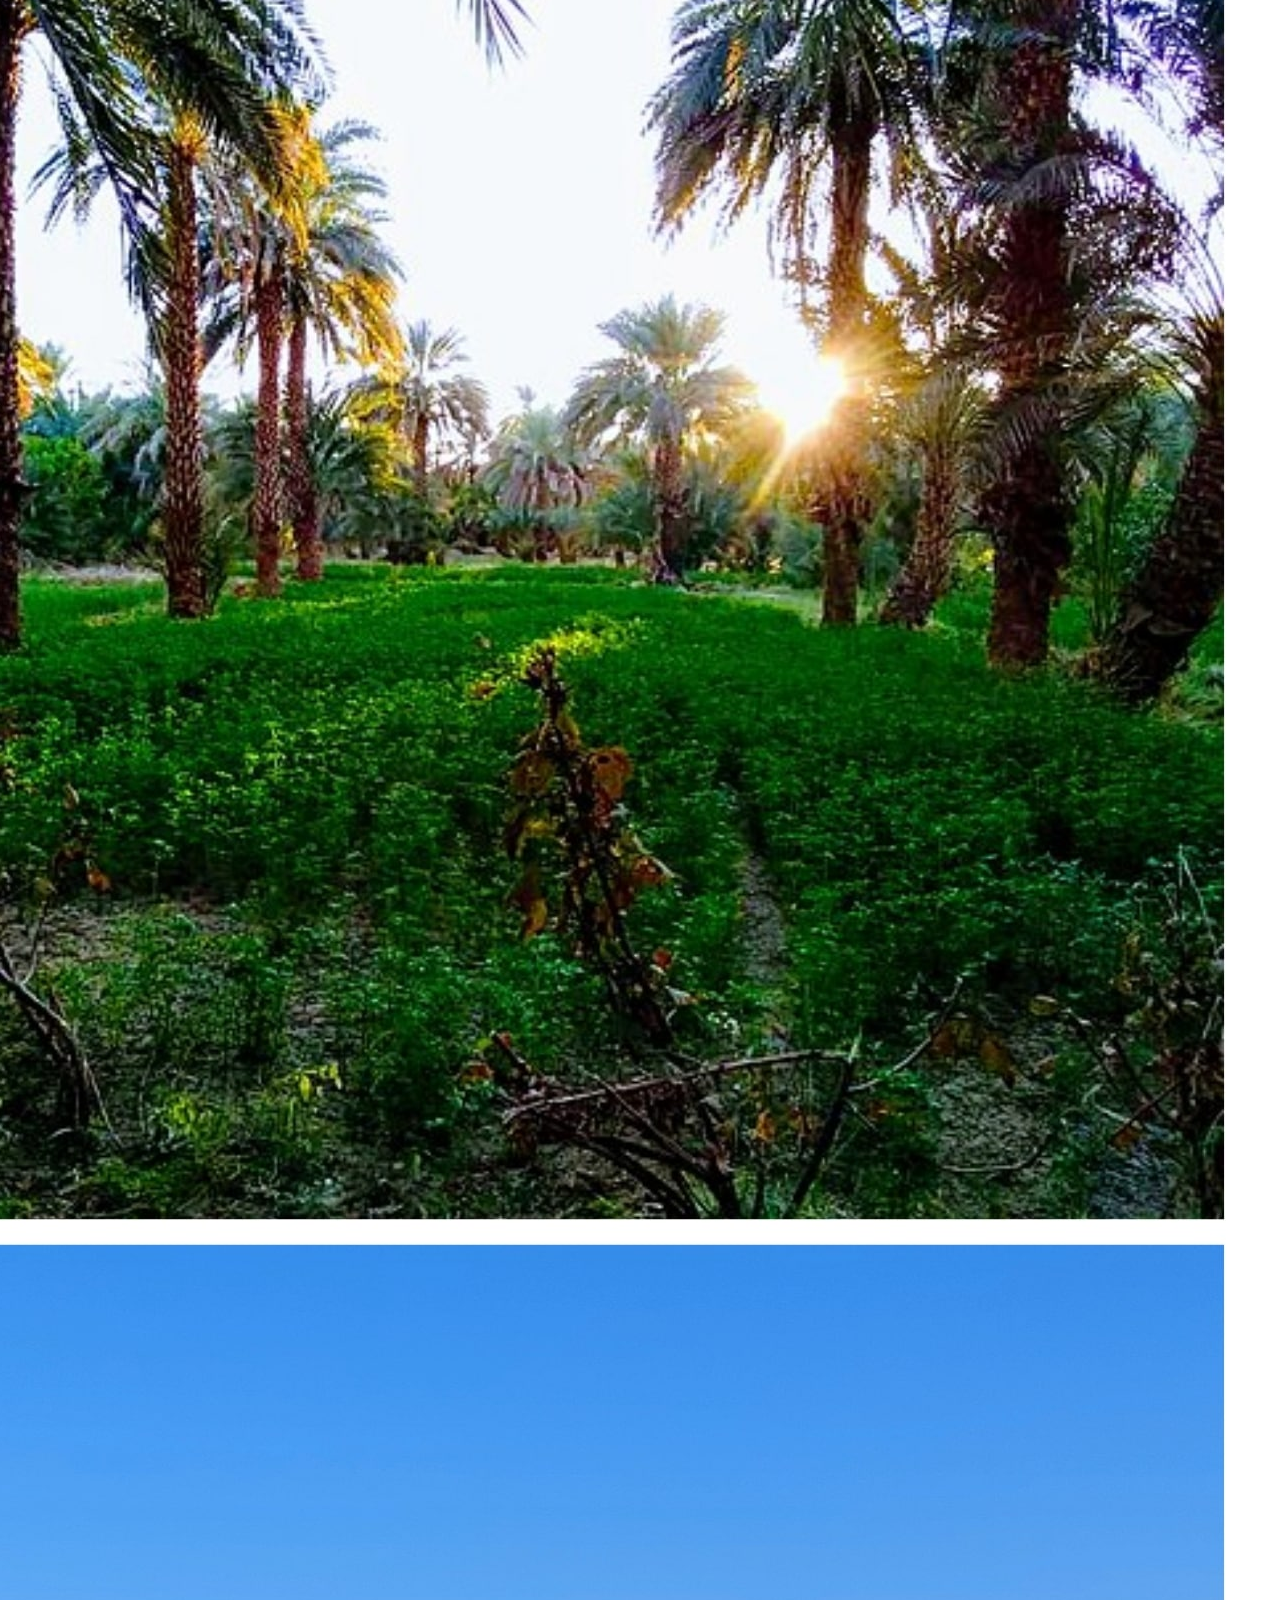
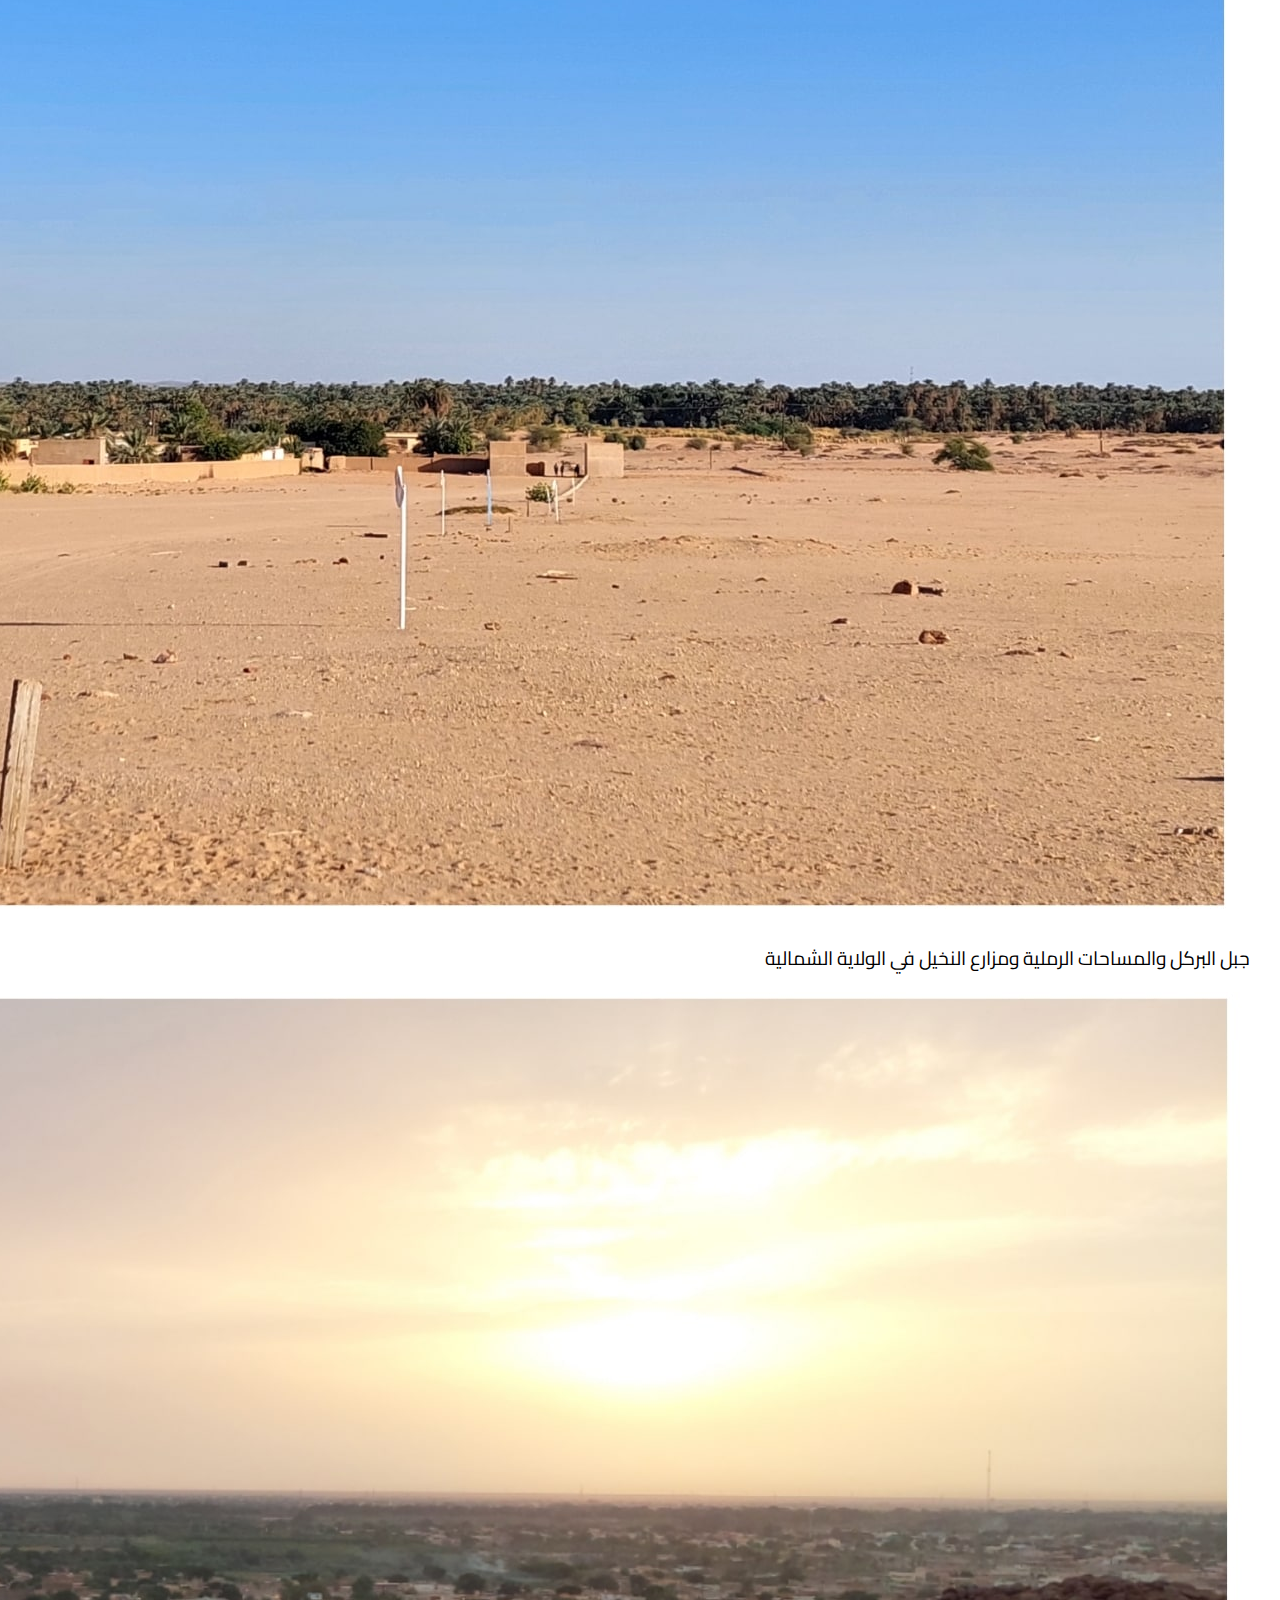
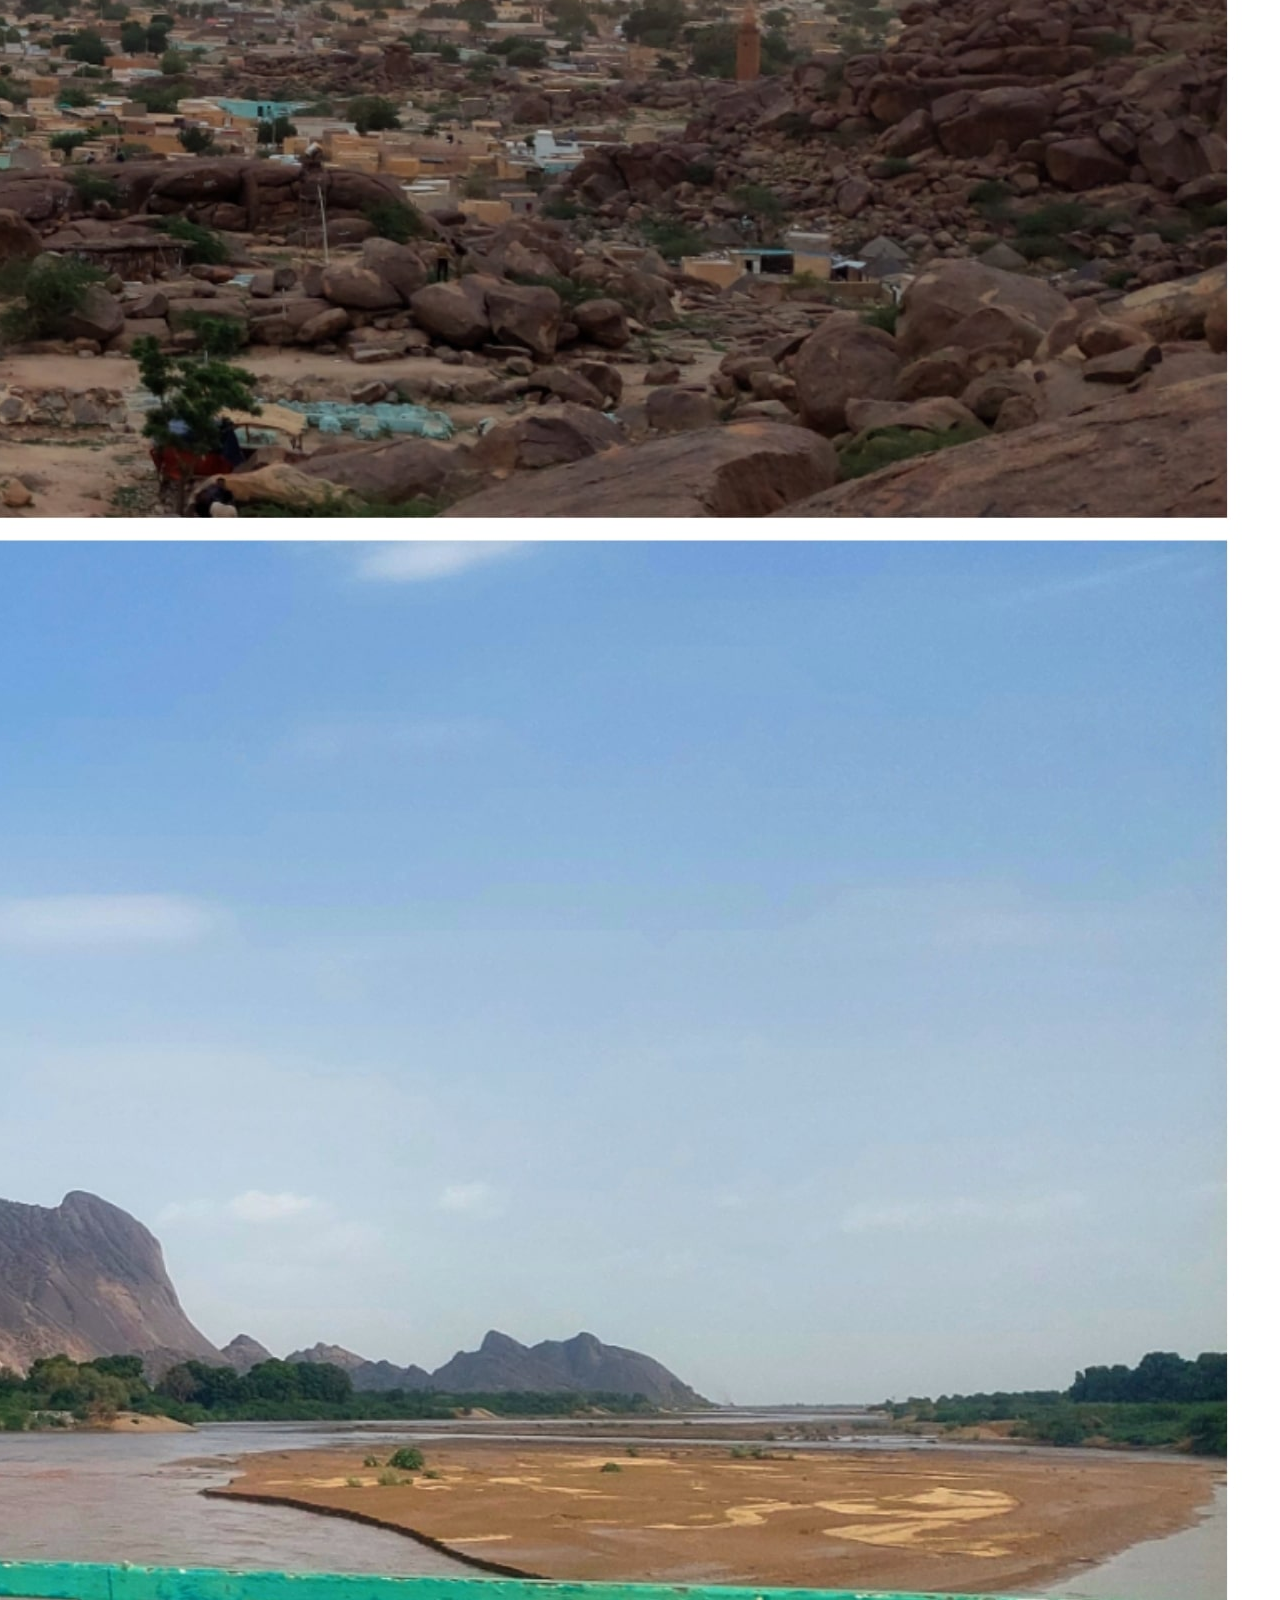
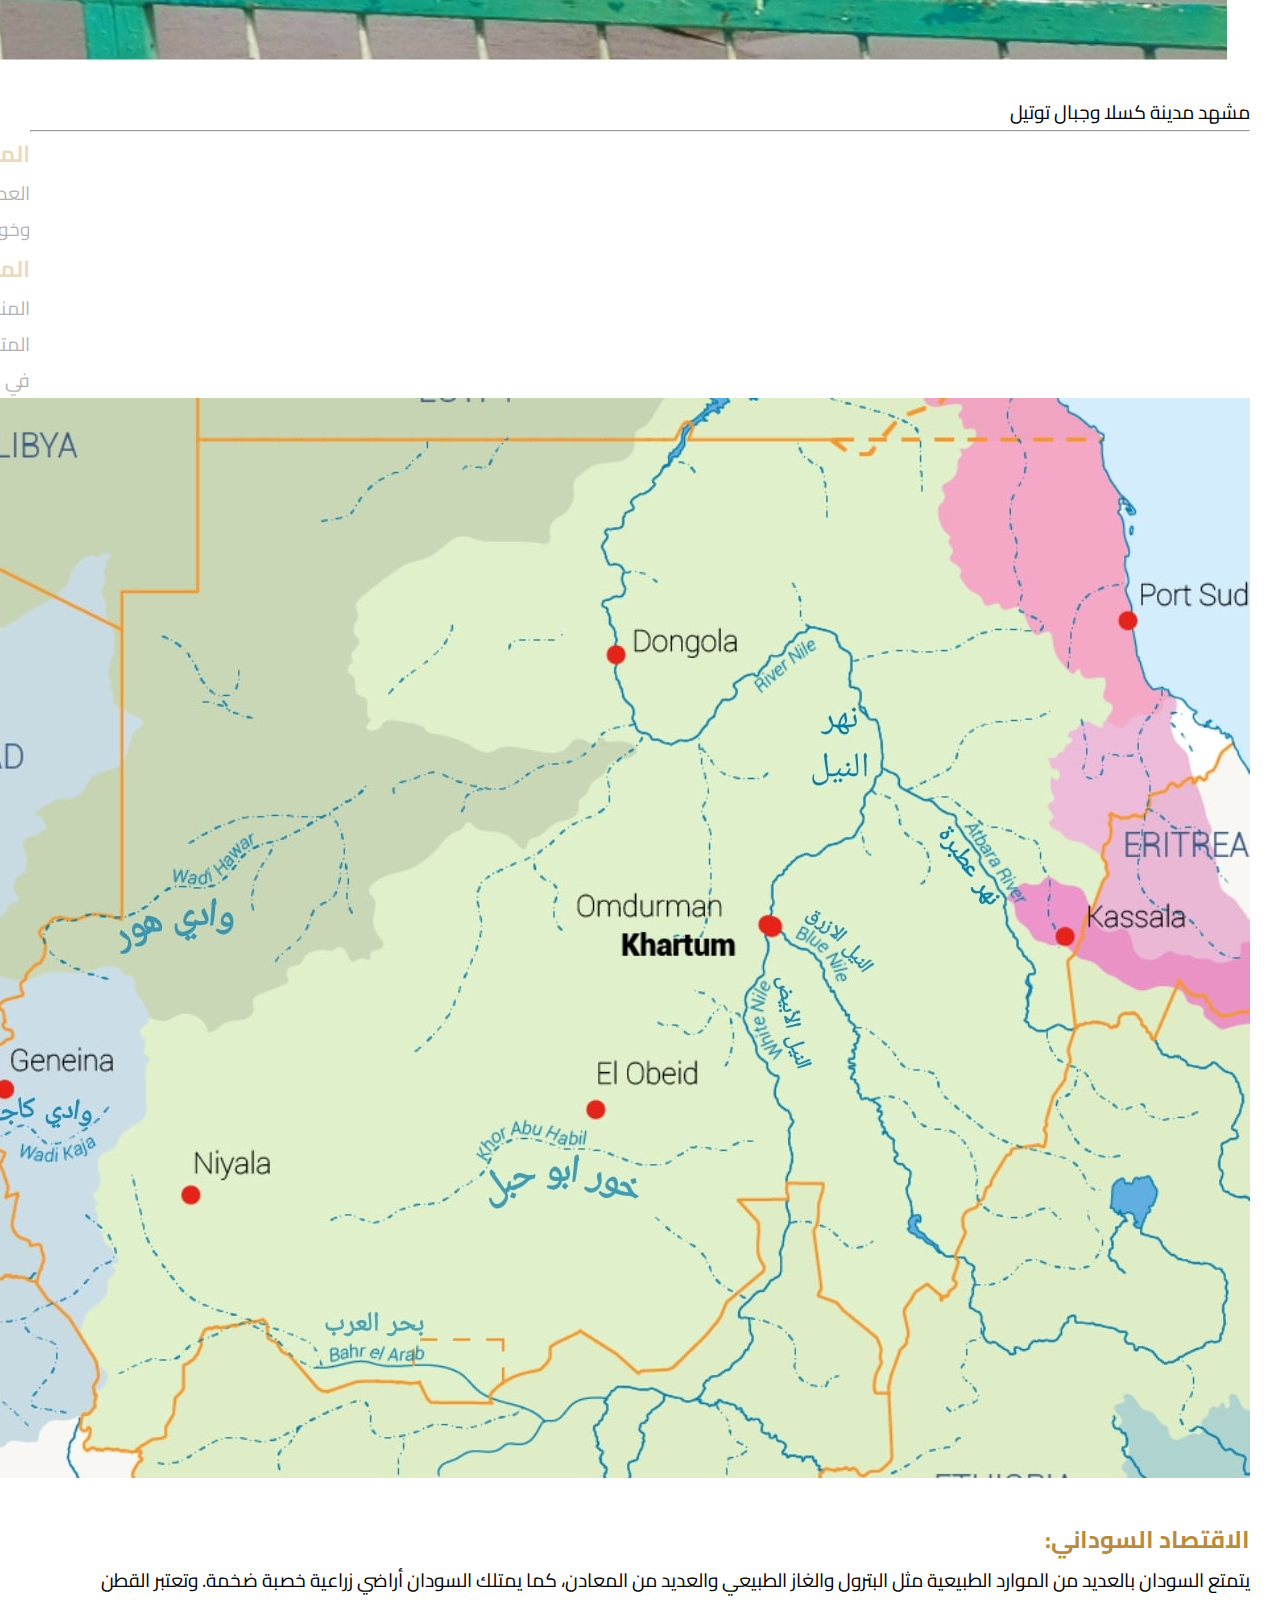
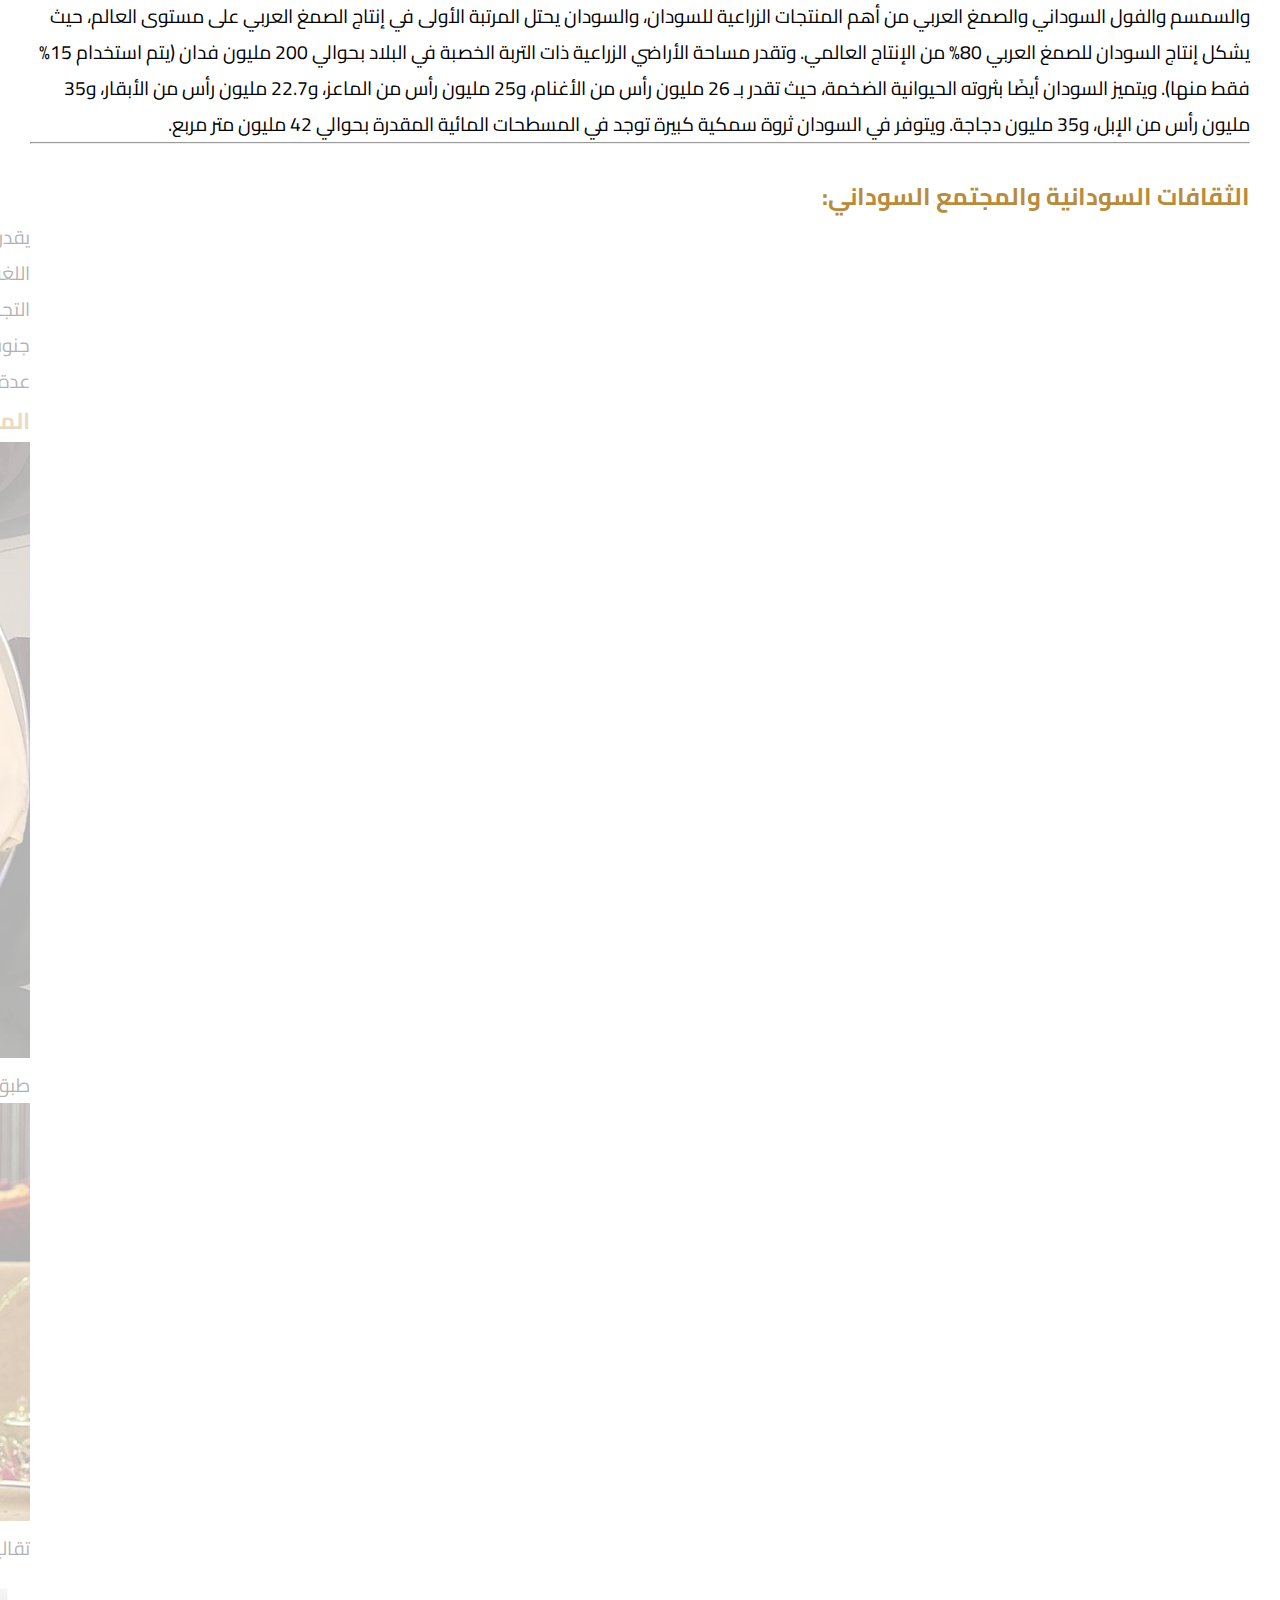
<file: ar/index.html>
<!DOCTYPE html>
<html lang="ar" dir="rtl">

<head>
   <meta charset="UTF-8">
   <meta name="viewport" content="width=device-width, initial-scale=1.0">
   <link href="https://cdn.jsdelivr.net/npm/bootstrap@5.0.2/dist/css/bootstrap.min.css" rel="stylesheet" integrity="sha384-EVSTQN3/azprG1Anm3QDgpJLIm9Nao0Yz1ztcQTwFspd3yD65VohhpuuCOmLASjC" crossorigin="anonymous">
   <link rel="stylesheet" href="../style.css">
   <script src="https://ajax.googleapis.com/ajax/libs/jquery/3.7.1/jquery.min.js"></script>
   <script src="https://cdn.jsdelivr.net/npm/bootstrap@5.2.3/dist/js/bootstrap.min.js" integrity="sha384-cuYeSxntonz0PPNlHhBs68uyIAVpIIOZZ5JqeqvYYIcEL727kskC66kF92t6Xl2V" crossorigin="anonymous"></script>
   <title>Sudan Tour</title>
   <script>

   </script>
</head>

<body data-bs-spy="scroll" data-bs-target="#navbar" data-bs-offset="300">
   <nav  class="navbar px-3 fixed-top navbar-expand-md">
      <a class="navbar-brand nav-link rounded p-1" href="./states.html" ><strong style="color: #b98b3b;">العاصمة والولايات</strong></a>
       <div class="collapse navbar-collapse justify-content-end" id="navbarSupportedContent">
      <ul class="nav" id="navbar">
        <li class="nav-item">
          <a class="nav-link " href="#sec1">التاريخ</a>
        </li>
        <li class="nav-item">
          <a class="nav-link" href="#sec2">الجغرافيا</a>
        </li>
            <li class="nav-item"><a class="nav-link" href="#sec3">الاقتصاد</a></li>
            <li class="nav-item"><a class="nav-link" href="#sec4">الثقافات</a></li>
      </ul>
      </div>
      <a class="rounded nav-item p-2" href="../en/index.html"><strong style="color: white;">EN</strong></a>
    </nav>
   <header>
      <h1 class="p-4">SUDAN TOUR</h1>
      <h2>مرحبا بكم في <strong>السودان</strong></h2>
      <p>في هذا الموقع يمكنكم زيارة كافة انحاء <strong>السودان</strong> افتراضيا ومعرفة معلومات متنوعة عن هذا البلد
         الجميل</p>
   </header>
   <section id="intro">
      <h1>عن السودان:</h1>
      <p>جمهورية السودان هي دولة تقع في الجزء الشمالي الشرقي من قارة أفريقيا، وتبلغ مساحتها ٧١٨٧٢٣ ميل مربع، مما يجعلها
         ثالث أكبر دولة من حيث المساحة في إفريقيا والوطن العربي. كان السودان أكبر دولة من حيث المساحة في الوطن العربي
         وإفريقيا قبل انفصاله عن جنوب السودان في عام ٢٠١١. السودان يتكون من ١٨ ولاية، وتحتوي هذه الولايات على حوالي 186
         محلية. يتميز السودان بتنوعه الجغرافي حيث يشمل سهولاً وجبالاً وصحاري، وتتنوع مصادره الطبيعية بما في ذلك البترول
         والمعادن والأراضي الزراعية الخصبة. ويحوي السودان تاريخاً غنياً وثقافات متنوعة.</p>
   </section>

   <div id="map">
      <?xml version="1.0" encoding="UTF-8" standalone="no"?>
      <svg xmlns:mapsvg="http://mapsvg.com" xmlns:dc="http://purl.org/dc/elements/1.1/"
         xmlns:cc="http://creativecommons.org/ns#" xmlns:rdf="http://www.w3.org/1999/02/22-rdf-syntax-ns#"
         xmlns:svg="http://www.w3.org/2000/svg" xmlns="http://www.w3.org/2000/svg" version="1.1" id="svg2"
         mapsvg:geoViewBox="21.838183 23.146564 38.584046 8.676071" width="683.29602" height="616.13123" viewbox="0 0 683.29602 616.13123">
         <path
            d="m 57.794,418.06555 3,-0.98863 4.243,-3.22564 0.424,-0.51546 1.583,-0.1943 1.531,1.13159 0.59,-0.0141 1.931,1.21314 0.311,-0.61211 1.392,-0.19732 1.67,0.61311 0.044,1.3853 -0.509,1.28361 0.221,0.73291 -0.508,1.30274 0.816,0.29599 0.93,0.24061 0.808,-0.7611 -0.003,-3.46122 1.798,1.13461 0.63,1.73665 1.662,1.42154 2.707,-0.2225 0.764,-0.26075 1.673,0.30606 1.488,-0.21545 0.626,0.23659 1.31,-0.38559 0.895,0.65339 -1.722,0.96749 2.124,0.78325 0.249,0.80842 2.78,2.93972 1.157,-1.15776 4.923,0.31813 0.696,-3.5629 9.079,-2.5048 2.699,0.16813 0.816,-0.21243 4.104,-0.29699 1.182,1.4608 -3.845,6.708 -2.107,1.25441 -1.403,1.35006 -1.14,0.44498 -1.577,0.0222 -1.215,0.33022 -0.513,0.40471 0,0 -0.664,0.6554 -0.814,1.34804 -0.392,3.69278 -1.324,3.09778 -4.168,6.02441 -3.035,3.3092 -1.498,1.32791 4.96,9.83699 1.714,1.66517 0.98,5.48177 -0.43,3.58606 -0.551,-0.17115 -0.741,0.15404 -0.915,-1.1477 -4.635,0.50841 -0.797,0.88292 -3.322,1.57758 0.001,0.80541 -0.814,1.41952 -0.648,-0.95742 -0.873,0.25168 -2.274,-0.0554 0.369,1.09434 -1.106,0.18021 -2.627,1.69336 -1.24,0.19733 -0.622,1.15978 -1.636,0.69063 -1.577,2.46051 -0.124,3.37262 -1.266,7.62415 1.192,9.06682 -6.487,8.59264 -2.614,1.6098 -19.836,20.16226 0,0 -0.998,-0.70775 -0.908,-2.21989 -2.233,-2.82999 -0.034,-0.67754 -1.445,-1.33596 -0.328,-0.94434 2.481,-7.07446 0.284,-0.14396 1.677,-4.51831 -0.163,-4.01796 -0.756,-0.55875 -0.418,-0.10168 -0.328,-4.3824 -3.024,0.10068 -3.354,0.48525 -0.05,-1.46482 -1.37,-1.53027 -3.757,-1.68329 -2.428,-2.50682 -1.492,-1.87558 -0.466,-3.06154 3.444,-14.75196 -0.166,-0.42082 -0.979,0.30706 -1.003,-0.22249 -0.38,0.17618 -0.661,-0.0332 0,0 2.736,-1.83229 0.065,-0.82151 0.292,-0.58996 1.306,-1.11649 0.436,-1.58261 0.48,-0.39666 0.606,-1.52423 0.672,-0.51042 0.445,-0.77923 -0.052,-0.48022 -1.226,-2.97999 -0.922,-1.13864 0.218,-4.53543 -0.913,-2.02156 -0.194,-1.47791 -0.846,-1.1779 -0.889,-2.42326 0.027,-0.69063 7.961,-7.453 0.439,-0.16813 1.023,-1.33294 0.518,-0.30102 0.721,0.29498 0.506,-1.10844 -0.409,-1.03997 0.052,-1.2665 3.466,-3.70586 -0.397,-0.31209 -0.729,-1.35207 0.119,-0.43996 3.157,-3.34745 0.708,-2.14439 4.055,0.23357 1.486,-1.96317 1.271,-3.21557 0.09,-1.34502 z"
            title="وسط دارفور" data-capital="زالنجي" id="SD-DC" />
         <path
            d="m 135.762,438.30532 2.039,-0.55975 0.703,0.0171 1.332,0.78527 1.368,-0.1943 1.919,0.0342 4.144,0.37552 0.873,-0.46311 1.159,0.0362 1.048,0.82454 2.185,-0.1188 0.209,0.26779 -0.242,2.71119 0.173,0.61412 0.419,0.57587 5.706,2.79374 1.409,1.18696 3.345,0.12786 9.582,11.55652 0.134,0.65238 -0.091,1.89874 -0.303,0.57687 -0.874,0.0785 -1.388,-0.41981 -0.722,10e-4 -0.967,0.88494 -0.722,0.27082 -1.179,-0.13289 -0.627,-0.32418 -1.082,1.03796 -0.227,0.44096 2.668,3.58103 0.29,2.18465 1.731,0.93527 1.368,0.0735 -0.13,1.11246 1.412,3.02429 3.936,1.2373 0.154,0.82352 1.218,1.05105 0.134,0.49734 -0.227,0.59399 6.225,4.44179 8.906,1.24133 3.586,1.01883 4.408,2.96087 1.259,0.54264 1.292,-0.0685 2.8,-1.09334 4.038,-0.91514 4.495,0.0564 2.215,0.57285 1.679,1.49503 1.393,0.84768 0,0 0.786,13.23982 0.782,8.36411 2.345,9.33663 23.48,56.92689 0,0 -4.529,0.45606 -5.568,-0.65238 -10.302,-0.1198 -4.553,-0.2829 -6.74,0.36143 -3.964,0.79433 -12.51,4.44884 -3.167,-0.23759 -11.136,-3.43001 -3.141,-3.80352 -3.177,-10.23768 -5.156,-5.13847 -0.689,-1.70343 -1.138,-1.7004 -2.768,-1.77994 -1.934,-0.55271 0.118,-8.32585 -0.327,-0.20739 -0.694,-1.03797 -2.325,-0.82956 0,0 -1.283,-11.48304 -2.016,-8.05403 -4.113,-12.46361 -4,-5.74252 4.703,-1.9672 1.562,-3.08066 -5.298,-2.52997 -4.151,-2.21285 -12.849,-9.78967 -3.952,-3.76828 -4.23,-3.60015 -0.731,-0.8789 0.149,-6.49759 15.289,-1.41247 2.052,-1.25844 0.999,-1.06213 0.347,-0.64936 -0.178,-2.20378 z"
            title="شرق دارفور" data-capital="الضعين" id="SD-DE" />
         <path
            d="m 128.979,138.01486 102.026,0.15604 0,147.38774 0,0 -22.996,0.0664 2.403,25.67826 4.411,39.92583 1.497,7.94832 2.912,2.06788 9.445,28.94417 0,0 2.046,6.07978 -1.54,9.26515 1.39,1.61786 1.526,2.83099 0.026,3.60418 -0.85,2.33365 0.134,0.40472 -5.043,6.2318 -0.201,4.25354 -0.795,1.29066 -0.112,1.13561 0.439,0.49935 -9.063,10.75012 -0.845,5.05592 -0.065,5.49285 0.404,2.35983 -0.376,2.55413 -0.624,1.36415 -2.481,3.99581 -0.434,1.55442 0.46,2.01251 0.763,1.43663 0.404,2.43333 -0.469,3.14509 -0.109,2.22292 1.068,2.37292 1.087,1.56952 4.518,11.9995 0,0 -1.393,-0.84768 -1.679,-1.49503 -2.215,-0.57285 -4.495,-0.0564 -4.038,0.91514 -2.8,1.09334 -1.292,0.0685 -1.259,-0.54264 -4.408,-2.96087 -3.586,-1.01883 -8.906,-1.24133 -6.225,-4.44179 0.227,-0.59399 -0.134,-0.49734 -1.218,-1.05105 -0.154,-0.82352 -3.936,-1.2373 -1.412,-3.02429 0.13,-1.11246 -1.368,-0.0735 -1.731,-0.93527 -0.29,-2.18465 -2.668,-3.58103 0.227,-0.44096 1.082,-1.03796 0.627,0.32418 1.179,0.13289 0.722,-0.27082 0.967,-0.88494 0.722,-10e-4 1.388,0.41981 0.874,-0.0785 0.303,-0.57687 0.091,-1.89874 -0.134,-0.65238 -9.582,-11.55652 -3.345,-0.12786 -1.409,-1.18696 -5.706,-2.79374 -0.419,-0.57587 -0.173,-0.61412 0.242,-2.71119 -0.209,-0.26779 -2.185,0.1188 -1.048,-0.82454 -1.159,-0.0362 -0.873,0.46311 -4.144,-0.37552 -1.919,-0.0342 -1.368,0.1943 -1.332,-0.78527 -0.703,-0.0171 -2.039,0.55975 0,0 -3.203,0.96951 -2.471,0.005 -1.368,-0.3433 -2.342,-1.99438 -2.508,-0.24464 -0.914,-0.28793 -1.866,-2.20681 -1.656,-1.0732 -1.729,0.25371 -3.212,-0.78326 -0.779,0.27182 -4.203,-1.33797 -2.318,-0.0342 -1.085,-0.57486 0,0 0.513,-0.40471 1.215,-0.33022 1.577,-0.0222 1.14,-0.44498 1.403,-1.35006 2.107,-1.25441 3.845,-6.708 -1.182,-1.4608 -4.104,0.29699 -0.816,0.21243 -2.699,-0.16813 -9.079,2.5048 -0.696,3.5629 -4.923,-0.31813 -1.157,1.15776 -2.78,-2.93972 -0.249,-0.80842 -2.124,-0.78325 1.722,-0.96749 -0.895,-0.65339 -1.31,0.38559 -0.626,-0.23659 -1.488,0.21545 -1.673,-0.30606 -0.764,0.26075 -2.707,0.2225 -1.662,-1.42154 -0.63,-1.73665 -1.798,-1.13461 0.003,3.46122 -0.808,0.7611 -0.93,-0.24061 -0.816,-0.29599 0.508,-1.30274 -0.221,-0.73291 0.509,-1.28361 -0.044,-1.3853 -1.67,-0.61311 -1.392,0.19732 -0.311,0.61211 -1.931,-1.21314 -0.59,0.0141 -1.531,-1.13159 -1.583,0.1943 -0.424,0.51546 -4.243,3.22564 -3,0.98863 0,0 0.235,-6.21067 2.607,-1.62792 -1.873,-1.25139 -1.029,-1.89672 -1.325,-2.61354 0.168,-1.57657 -0.632,-1.47087 -0.042,-3.46827 0.635,-2.42124 0.122,-2.6981 1.231,-3.07161 -0.806,-1.24334 -1.501,-0.43995 -1.232,1.29871 -3.51,-3.19946 1.729,-5.23109 -5.006,-9.72826 -5.002,3.09677 -3.053,-3.23973 -0.425,-3.21155 0.851,0.62721 2.17,-11.15785 -2.731,-3.00919 -2.072,-0.54264 0,0 0.551,-0.78325 1.92,-1.89974 1.552,-1.07018 0.755,-1.19804 0.905,-0.47922 1.148,0.0433 0.778,-0.59599 -0.34,-2.46454 0.615,-0.64331 1.164,-0.64634 0.468,-1.06011 0.413,-0.42888 0.115,-0.24363 -0.527,-1.11045 0.181,-0.9534 0.514,-0.95541 -0.521,-1.35609 -0.029,-1.27355 0.268,-1.17689 -0.277,-0.74097 -2.443,-2.08801 -0.333,-0.99064 0.246,-1.08931 -0.157,-0.447 0.075,-0.66043 1.152,-1.61987 1.429,-0.0846 0.626,-0.37149 1.271,-1.20105 0.892,-1.66719 1.13,-0.48425 1.505,-1.75578 1.274,-0.0956 0.66,0.297 1.175,0.0443 0.663,-0.19329 0.487,0.3282 0.596,-0.0161 1.323,0.33928 3.221,0.29598 2.621,-0.29196 1.106,-0.38961 2.891,-1.4759 2.586,-0.70473 3.421,-0.1641 2.583,0.52351 3.289,0.11074 6.451,1.64605 1.542,-0.0413 -0.07,-184.32352 40.811,0 z"
            title="شمال دارفور" data-capital="الفاشر" id="SD-DN" />
         <path
            d="m 106.108,430.92481 1.085,0.57486 2.318,0.0342 4.203,1.33797 0.779,-0.27182 3.212,0.78326 1.729,-0.25371 1.656,1.0732 1.866,2.20681 0.914,0.28793 2.508,0.24464 2.342,1.99438 1.368,0.3433 2.471,-0.005 3.203,-0.96951 0,0 10.166,26.98503 0.178,2.20378 -0.347,0.64936 -0.999,1.06213 -2.052,1.25844 -15.289,1.41247 -0.149,6.49759 0.731,0.8789 4.23,3.60015 3.952,3.76828 12.849,9.78967 4.151,2.21285 5.298,2.52997 -1.562,3.08066 -4.703,1.9672 4,5.74252 4.113,12.46361 2.016,8.05403 1.283,11.48304 0,0 -2.858,0.66445 -0.612,0.49734 -2.408,-0.0413 -1.796,0.37351 -1.346,0 -5.836,1.78497 -2.163,-0.0413 -1.306,0.28994 -0.775,0.37351 -1.47,0.12383 -0.734,0.41478 -2.245,0.16612 -1.387,-0.49734 -0.49,0.0826 -0.286,0.24867 -0.408,0.0836 -0.449,-0.16611 -1.673,0.49733 -1.102,-0.12383 -2.081,0.70473 -0.33,0.27585 -0.69,1.5504 -0.735,1.03696 -0.245,0.99467 -0.653,1.07924 0,1.49201 0.531,1.16079 0,0.99568 -0.449,1.20206 -0.735,1.03595 -1.02,2.81891 -0.857,0.91111 -0.571,1.12052 -0.531,0.62117 -2.081,1.32488 -1.224,1.07824 -0.694,0.3725 -0.939,0.0825 -0.367,0.24867 -1.061,2.61051 -0.572,0.91011 -0.479,0.25974 0.481,1.42959 0.012,3.64143 0.425,1.51315 0.016,1.91484 -0.9,2.01754 -1.695,1.1336 -3.535,2.79777 0.065,1.02286 0.595,1.71954 -1.162,2.1323 -1,3.51257 -0.99,4.78107 1.215,4.11661 -0.195,1.2514 -0.797,0.95339 -0.728,0.44096 -1.107,1.88364 -0.705,0.74399 -5.501,2.80985 -4.307,3.75217 0.132,-0.98863 -0.34,-0.35941 -0.293,-0.0463 -0.856,0.33424 -0.76,0.68459 -1.274,-0.75506 -0.415,-0.0554 -1.335,0.63928 -3.845,-0.72687 -1.76,0.0815 -1.077,-0.69667 -1.121,-0.21444 -2.739,0.56177 -2.264,-0.84366 -1.421,0.15705 -1.805,0.6997 -1.028,-0.27887 -1.508,-0.0977 -1.925,-0.79634 -0.876,0.0141 -1.252,0.14899 -0.814,1.00877 -1.528,-0.447 -0.012,-1.31683 -0.473,-0.53559 0.14,-0.90407 -0.127,-0.87185 0.223,-0.46612 0.931,-0.45103 0.393,-0.39968 0.944,-1.33294 0.467,-0.97957 0.314,-1.30174 -0.099,-2.6095 -0.37,-0.40572 -0.311,-0.0453 -1.565,1.84941 -1.149,0.0624 -0.928,-0.64936 -0.604,-0.14799 -0.09,-0.96749 -0.511,-0.23458 -0.124,-0.27484 0.682,-1.18092 -0.052,-0.8638 0.483,-1.15072 -0.137,-0.9393 0.187,-1.02991 0.56,-0.33122 0.08,-0.94131 0.547,-0.0211 0.168,-0.27686 0.738,0.25269 0.744,-0.15604 1.991,-1.78598 0.667,-0.40271 0.063,-0.6272 0.318,-0.56177 0.498,-0.50539 0.585,0.0725 0.179,-0.13389 0.167,-0.52251 -0.64,-1.57456 -0.021,-0.80943 0.479,-2.1011 0.526,-0.51445 0.56,-1.33395 -0.192,-0.65539 -0.199,-0.0936 -0.66,0.18423 -0.32,0.27585 -0.421,-1.16682 0.322,-1.73162 0.581,-0.85775 -0.123,-0.15102 -0.984,-0.0825 0.167,-0.67452 0.716,-0.56479 0.166,-0.59097 0.417,-0.5819 0.142,-0.73393 1.221,-2.05377 -1.209,-9.27019 -14.951,-24.18323 -1.553,-0.82856 -0.918,-1.33093 -1.304,-0.78325 -0.747,-1.0732 -1.287,-1.07119 -1.207,-1.77591 -1.733,-0.96246 -0.593,-0.63526 -2.042,-1.21817 0,0 19.836,-20.16226 2.614,-1.6098 6.487,-8.59264 -1.192,-9.06682 1.266,-7.62415 0.124,-3.37262 1.577,-2.46051 1.636,-0.69063 0.622,-1.15978 1.24,-0.19733 2.627,-1.69336 1.106,-0.18021 -0.369,-1.09434 2.274,0.0554 0.873,-0.25168 0.648,0.95742 0.814,-1.41952 -0.001,-0.80541 3.322,-1.57758 0.797,-0.88292 4.635,-0.50841 0.915,1.1477 0.741,-0.15404 0.551,0.17115 0.43,-3.58606 -0.98,-5.48177 -1.714,-1.66517 -4.96,-9.83699 1.498,-1.32791 3.035,-3.3092 4.168,-6.02441 1.324,-3.09778 0.392,-3.69278 0.814,-1.34804 z"
            title="جنوب دارفور" data-capital="نيالا" id="SD-DS" />
         <path
            d="m 37.303,353.77828 2.072,0.54264 2.731,3.00919 -2.17,11.15785 -0.851,-0.62721 0.425,3.21155 3.053,3.23973 5.002,-3.09677 5.006,9.72826 -1.729,5.23109 3.51,3.19946 1.232,-1.29871 1.501,0.43995 0.806,1.24334 -1.231,3.07161 -0.122,2.6981 -0.635,2.42124 0.042,3.46827 0.632,1.47087 -0.168,1.57657 1.325,2.61354 1.029,1.89672 1.873,1.25139 -2.607,1.62792 -0.235,6.21067 0,0 -2.077,2.01653 -0.09,1.34502 -1.271,3.21557 -1.486,1.96317 -4.055,-0.23357 -0.708,2.14439 -3.157,3.34745 -0.119,0.43996 0.729,1.35207 0.397,0.31209 -3.466,3.70586 -0.052,1.2665 0.409,1.03997 -0.506,1.10844 -0.721,-0.29498 -0.518,0.30102 -1.023,1.33294 -0.439,0.16813 -7.961,7.453 -0.027,0.69063 0.889,2.42326 0.846,1.1779 0.194,1.47791 0.913,2.02156 -0.218,4.53543 0.922,1.13864 1.226,2.97999 0.052,0.48022 -0.445,0.77923 -0.672,0.51042 -0.606,1.52423 -0.48,0.39666 -0.436,1.58261 -1.306,1.11649 -0.292,0.58996 -0.065,0.82151 -2.736,1.83229 0,0 -0.388,-0.0242 -0.826,0.33324 -1.612,1.02286 -0.831,0.0473 -0.574,-0.29398 0.581,-0.13893 0.702,-2.11619 -0.089,-0.48828 0.243,-2.35379 -0.257,-1.40945 -0.365,-0.85272 -0.069,-0.70675 -0.403,-0.37451 -0.886,-1.81719 -0.054,-0.7007 -0.971,-3.00315 0.204,-0.7611 -0.078,-0.37351 -1.145,-1.35811 -0.641,-0.13994 -0.261,-0.41176 0.016,-0.33424 1.959,-2.82495 1.56,-4.81228 -0.299,-0.29498 -1.407,-0.29498 -2.332,-0.9685 -2.938,-1.47187 -3.655,-2.24305 -0.115,1.81014 -0.454,0.58291 -0.792,0.59298 -1.154,0.54163 -4.22,1.19905 -2.954,-0.0936 -0.791,0.16309 L 3.098,450.5404 1.969,449.62828 1.662,448.67992 1.074,448.244 0.752,447.63189 0.828,446.76608 0.153,445.46435 0,444.51901 l 0.358,-1.17488 0.208,-1.88867 1.032,-1.78296 0.814,-2.40715 0.517,-0.86279 0.58,-0.28592 0.216,-0.38659 0.089,-0.72889 -0.3,-0.46613 0.543,-0.35136 0.34,-0.53257 0.717,-0.19833 0.701,-0.78527 0.868,-0.47015 0.419,-1.41046 2.373,-0.28793 0.444,-0.70674 1.082,-0.0171 1.042,-0.30706 0.483,-1.04702 1.055,-0.9393 0.485,-1.25845 1.071,-1.09031 0.449,-0.16813 0.366,-0.76614 0.542,-0.39968 0.71,-1.04904 0.942,-0.91212 -0.057,-1.35005 -0.175,-0.36545 -0.772,-0.67956 -0.47,-0.0654 -0.309,-0.37351 -0.092,-0.80943 -0.704,-0.6413 -0.185,-0.8054 0.219,-0.71379 -0.21,-0.85473 0.212,-1.71249 -0.333,-0.72889 -0.716,-0.6403 -1.065,-0.60908 -0.38,-0.87588 -0.374,0.0322 -0.222,-0.22954 -0.442,-1.31986 -0.609,-0.62318 -0.169,-0.72184 0.537,-1.28965 -0.222,-0.27787 -0.004,-0.42485 -0.971,-0.84064 -0.38,-0.54666 0.058,-0.44599 2.33,-3.36558 2.461,-2.51185 0.908,-1.32086 2.444,-1.15374 1.485,-1.52322 1.237,-0.27283 1.399,-1.36717 1.564,-0.0473 2.965,-2.46051 1.332,-0.37954 1.631,-2.42225 0.113,-0.34935 -1.047,-1.03595 0.194,-0.87184 -1.688,-0.595 -1.533,0.49835 -1.943,-2.19775 -0.104,-0.77318 0.256,-0.41881 0.986,-0.48324 0.094,-0.21444 -0.261,-1.16884 -0.484,-0.36243 -0.098,-2.27426 0.344,-2.23902 -0.081,-0.42586 -1.531,-0.96447 -1.057,-0.0574 1.1,-3.75821 0.828,-0.0564 0.468,-0.33425 0.173,-0.002 0.196,0.34733 0.16,-0.4178 1.066,-0.7148 1.676,-0.45304 3.845,-0.66546 4.078,-1.52624 0.142,-0.20437 -0.382,-1.99337 -1.643,-4.65523 0.568,-1.09636 0.776,-0.67351 0.885,-0.27585 0.618,0.10268 0.663,-0.34129 0.094,-0.6121 -0.381,-0.83259 z"
            title="غرب دارفور" data-capital="الجنينة" id="SD-DW" />
         <path
            d="m 503.767,321.36988 0.521,0.69466 2.806,2.1615 0.777,0.32216 1.321,0.18222 0.543,0.86782 1.437,1.4316 4.759,0.92823 0.738,-0.0805 1.554,0.38357 0.698,-0.16208 1.069,0.66647 3.049,1.35005 1.922,1.15072 0.059,1.87458 -0.447,3.70888 -0.447,0.54365 1.399,0.72587 3.904,2.63971 1.417,0.1802 6.157,3.50451 0.272,0.28189 0.446,2.17359 2.098,5.29149 0.816,0.88595 2.291,3.29711 4.33,-0.45404 11.09,-0.38156 4.995,-0.46713 2.449,-5.7687 0.162,-2.03969 1.484,-0.86178 0.725,-0.17517 1.105,-2.43333 0.157,-0.94634 -1.093,-2.51689 -0.968,-1.30475 0.042,-0.72788 0.534,-0.58694 0.447,1.05206 0.817,0.93124 1.06,0.84668 0.858,2.58132 0.489,0.71983 1.183,0.54969 1.103,1.73463 0.897,0.29599 0.409,0.7611 0.571,0.59197 0.326,0.80339 0.327,0.25371 0.163,0.93124 0.439,0.71279 2.704,2.6991 1.625,-0.11477 0.612,-0.9685 0.326,-1.02688 0.937,0.0201 3.194,-1.80007 9.457,-3.12497 0,0 1.118,8.41848 0.156,3.86996 0.406,2.62762 0.957,11.87064 0.222,0.90205 0,1.26146 0.656,5.54419 0.875,2.56421 0.4,0.22752 0.111,-0.14698 0.036,0.24262 -0.497,0.43693 -0.265,-0.0181 -0.104,2.21486 -3.171,9.56013 1.479,5.22304 -2.186,3.47733 -1.758,5.07303 -0.86,4.12064 -0.696,0.86481 -3.369,6.23684 -3.387,12.84819 -0.792,2.58333 -0.905,1.88967 -0.168,1.23932 0.328,0.73996 0.733,0.83863 0.082,0.93225 -0.205,4.01091 -0.282,1.55543 -0.522,1.42154 0.038,0.83057 -0.227,0.17115 -1.786,-0.13793 -0.094,-0.4631 -0.374,-0.47217 -0.967,-0.44901 -0.885,-0.12988 -0.712,0.18424 -1.037,-0.005 -0.271,0.40068 -9.354,1.99338 -0.437,-0.35136 -0.57,0.48626 -0.471,-0.0765 -0.618,-0.46713 -0.964,0.19128 0,0 -1.766,-0.94635 -2.12,-0.58492 -0.21,-0.37049 -0.714,-0.1641 -0.684,-0.80037 -2.278,0.72184 -0.913,-0.20638 -0.983,0.24263 -3.983,-0.63829 -1.464,-0.40068 -1.071,-1.30174 -1.602,-1.01178 -1.027,-0.24464 -0.346,-0.65339 -1.503,-0.28088 -1.034,-1.53429 -1.547,-1.47289 -0.799,-0.11175 -1.214,0.31411 -2.71,-2.23801 -0.835,0.42686 -1.01,-0.45606 -0.309,-0.9997 -1.084,-0.16712 -2.06,-1.53027 0.111,-0.57788 -0.383,-0.5366 -2.669,-1.58664 0.246,-1.00776 -0.844,-0.894 0.034,-0.86681 -0.307,-0.57687 -0.533,-0.0735 -0.535,-0.6715 -1.066,-0.26578 -0.569,0.23457 -0.344,-0.30605 -2.337,0.45404 -0.437,-0.11376 -1.093,-1.91988 0.207,-0.55976 -1.122,-0.0916 -0.573,-0.59499 -0.741,0.0242 -8.277,-9.50174 -3.112,-6.94761 2.846,-1.24837 -0.638,-2.41017 -2.015,0.20236 -0.876,-0.30404 -0.551,0.0211 -0.379,0.21444 -1.41,-0.68862 -0.23,-0.40371 -1.805,0.35639 -0.992,-0.80641 -0.749,-1.65712 -0.628,-0.13188 -0.94,-1.77088 -0.521,-1.67927 -0.082,-1.10038 -1.486,-0.70775 -1.166,-1.57858 0,0 -0.557,-1.08025 0.055,-0.59902 -0.915,-0.43995 -0.235,-1.52624 -0.785,-1.11649 -0.157,-0.90809 -0.553,-0.51949 0.413,-1.04601 -0.232,-0.9081 6.601,-9.90947 -0.177,-0.44599 7.755,-11.31793 0.921,-2.69206 -3.163,-5.82105 -8.349,-13.13914 -12.802,-4.4267 -2.51,-0.0463 -0.629,-4.46898 -1.433,-1.53127 -1.447,-0.596 0,0 0.296,-1.75175 1.643,-2.32459 0.782,-3.41089 2.556,-2.36889 0.783,0.69768 0.759,-0.19933 0.319,-0.91615 6.342,-1.70645 1.616,0.0503 2.864,-1.68933 z"
            title="القضارف" data-capital="القضارف" id="SD-GD" />
         <path
            d="m 228.677,390.18955 14.214,-0.37653 11.919,1.79101 2.719,0.78729 16.148,6.68484 2.052,0.42082 1.43,1.75377 9.558,-0.50237 -0.072,2.58534 10.827,6.47745 3.942,4.59886 2.112,0.92017 -0.835,0.79131 4.889,2.39808 5.399,1.26046 0.362,0.2688 1.507,12.31562 8.771,14.53249 0,0 -5.754,11.83842 -3.302,2.46151 -1.402,1.86451 -0.738,1.68832 0.195,2.18567 -0.983,2.56923 -1.118,1.65309 -2.58,2.4001 -3.392,5.06397 -2.542,2.11922 -0.441,3.32833 0.085,1.10843 -1.264,1.1769 -0.327,1.20609 0.112,2.1766 1.719,1.76081 3.071,-0.0644 4.692,10.09371 0.552,5.50795 0.514,0.91112 -0.132,2.19371 -2.231,1.96418 -2.587,1.94706 -0.795,1.22723 -0.503,2.4444 1.623,3.71895 2.512,2.58836 13.67,13.0133 3.542,4.7247 3.697,7.51541 0,0 -1.447,1.64604 -14.608,7.67449 0.068,13.73715 -18.539,0.36948 -1.867,0.64332 -0.498,0.97151 -3.391,4.24045 -5.446,4.90088 -1.846,3.2951 0.45,2.17459 -29.591,0.10571 -5.469,-11.11859 0,0 -23.48,-56.92689 -2.345,-9.33663 -0.782,-8.36411 -0.786,-13.23982 0,0 -4.518,-11.9995 -1.087,-1.56952 -1.068,-2.37292 0.109,-2.22292 0.469,-3.14509 -0.404,-2.43333 -0.763,-1.43663 -0.46,-2.01251 0.434,-1.55442 2.481,-3.99581 0.624,-1.36415 0.376,-2.55413 -0.404,-2.35983 0.065,-5.49285 0.845,-5.05592 9.063,-10.75012 -0.439,-0.49935 0.112,-1.13561 0.795,-1.29066 0.201,-4.25354 5.043,-6.2318 -0.134,-0.40472 0.85,-2.33365 -0.026,-3.60418 -1.526,-2.83099 -1.39,-1.61786 1.54,-9.26515 z"
            title="غرب كردفان" data-capital="الفولة" id="SD-GK" />
         <path
            d="m 478.114,333.47508 1.447,0.596 1.433,1.53127 0.629,4.46898 2.51,0.0463 12.802,4.4267 8.349,13.13914 3.163,5.82105 -0.921,2.69206 -7.755,11.31793 0.177,0.44599 -6.601,9.90947 0.232,0.9081 -0.413,1.04601 0.553,0.51949 0.157,0.90809 0.785,1.11649 0.235,1.52624 0.915,0.43995 -0.055,0.59902 0.557,1.08025 0,0 -10.93,-3.58103 -0.416,-1.66114 -2.488,-0.44398 -0.041,1.61785 -0.367,0.50539 -1.493,0.27686 -0.139,0.35438 1.06,1.80913 0.041,0.5054 -0.571,0.58895 -1.061,0 -0.517,0.13993 -0.136,0.28089 0.204,0.37854 0.98,0.71479 0.204,0.37854 -0.032,1.48496 -4.32,0.22451 -1.741,1.74672 -1.157,0.41075 -0.8,-0.3433 -0.289,-0.71379 1.745,-0.89701 0.13,-0.55976 -4.316,-0.26981 -0.596,-4.90893 -2.302,-0.894 -0.992,-0.69063 -0.836,-0.0151 -0.568,0.46713 -0.801,-0.46109 -0.855,0.0815 -1.898,0.66648 -0.514,-0.0554 0.109,-1.19904 -1.995,0.0876 -0.45,1.68329 0.004,0.75406 -0.507,1.20005 0.393,2.78065 -0.01,2.04774 0.996,1.59772 0.669,0.75003 -1.881,0.45405 -1.403,0.7017 -1.647,1.39738 -0.92,2.39708 0.607,3.91526 0,0 -7.85,0.3272 -1.806,-0.0685 -1.008,-4.02802 0.905,-1.6249 -0.12,-1.25543 -1.804,-3.81459 0.2,-1.97122 -2.242,0.16612 -0.749,-1.38731 -0.74,0.33223 -1.258,-0.94132 0.539,-2.534 -0.368,-1.33193 -0.96,-2.06385 0.091,-0.77318 0.95,-0.19733 -0.668,-0.65439 0.426,-2.26519 -2.379,-0.70372 -0.814,0.73795 -0.803,-0.88494 1.701,-2.21385 2.623,-0.0705 0.405,1.04299 0.511,-0.21544 -0.783,-2.48266 -1.207,-0.39062 -0.387,-1.46885 1.561,0.45707 0.34,-0.40774 -0.288,-0.63727 0.522,-2.22896 1.286,-1.26448 -1.753,-0.96044 -1.721,1.71248 -1.717,-1.27052 1.059,-1.16683 -0.745,-0.57687 -1.041,0.99266 -1.583,-1.05809 0.301,-0.81447 -0.344,-0.38559 1.739,-2.15848 4.149,0.9675 0.735,-1.32087 3.08,-0.15 1.174,-0.76111 2.68,-0.149 0.497,0.55976 0.569,-0.3131 0.781,0.19027 0.547,-0.89399 -1.206,-1.81619 -0.324,0.1188 -0.937,-1.44973 -0.352,-1.97625 1.519,-0.53056 0.624,-0.66245 0.739,-0.43089 -0.573,-0.67553 0.056,-0.23256 1.082,-0.31612 1.051,1.23629 0.27,0.75507 0.533,0.15202 0.353,-1.94102 -0.727,-0.88796 -0.117,-0.65942 -0.844,-0.65339 -0.488,0.42787 -0.649,-0.36645 -0.985,0.60606 -2.784,-1.90679 -0.646,0.31411 -1.944,-1.23328 0.945,-0.99366 -3.147,-2.4887 1.644,-1.92994 0.224,-0.95239 3.854,2.89341 0.712,-2.06183 0.091,-0.894 -0.25,-0.75607 -1.052,-1.2957 -0.35,-1.70745 -2.058,-1.03897 -0.535,-0.67754 -1.521,-0.0312 -0.174,-0.50439 -1.694,-0.41981 -0.343,-0.32821 -1.075,0.41277 -3.339,-1.87256 0,0 3.032,0.30807 19.21,-1.74672 4.915,0.0483 2.114,0.8638 3.328,-3.8458 9.633,-5.37707 z"
            title="الجزيره" data-capital="ود مدني" id="SD-GZ" />
         <path
            d="m 568.371,260.62034 14.313,5.07203 3.083,0.34028 33.163,-1.81719 0,0 -0.142,0.2537 0.462,0.5356 0.166,1.71248 -0.175,0.34834 -0.738,0.42384 -0.393,0.53157 -0.078,0.67855 0.841,1.18193 0.06,0.38055 -0.288,0.81245 0.601,2.0115 -0.461,1.54234 1.149,1.4457 -0.402,0.21746 -0.401,0.61916 -0.59,0.11477 -0.263,0.28189 -0.281,0.75305 0.413,0.8205 -1.511,1.87458 -0.536,0.25068 -1.799,0.30807 -0.192,0.75909 0.485,0.63123 0.017,0.27384 -0.763,3.78942 0.498,2.08801 0.962,1.06615 0.644,1.15475 0.962,0.3725 0.153,0.27887 -0.709,2.67897 -0.625,0.5074 0.011,0.38962 0.553,1.342 -0.022,0.89903 0.534,0.0433 0.103,0.23055 -1.261,0.97554 -1.596,2.05781 -0.183,1.04903 -2.452,8.06712 -0.509,1.19602 0.038,0.5658 -1.124,2.49071 -0.852,2.97798 -0.863,1.22521 -1.924,3.726 -2.486,8.10034 -0.3,1.21515 -0.047,1.06917 -0.629,1.1175 -0.058,1.20508 -1.004,2.28332 -0.308,1.21415 -1.168,2.91455 -0.174,0.94232 -0.279,0.48425 -0.657,0.51546 -0.481,0.1651 -0.666,-0.0675 -0.801,0.42687 -1.591,1.98129 0.082,0.44196 0,0 -9.457,3.12497 -3.194,1.80007 -0.937,-0.0201 -0.326,1.02688 -0.612,0.9685 -1.625,0.11477 -2.704,-2.6991 -0.439,-0.71279 -0.163,-0.93124 -0.327,-0.25371 -0.326,-0.80339 -0.571,-0.59197 -0.409,-0.7611 -0.897,-0.29599 -1.103,-1.73463 -1.183,-0.54969 -0.489,-0.71983 -0.858,-2.58132 -1.06,-0.84668 -0.817,-0.93124 -0.447,-1.05206 -0.534,0.58694 -0.042,0.72788 0.968,1.30475 1.093,2.51689 -0.157,0.94634 -1.105,2.43333 -0.725,0.17517 -1.484,0.86178 -0.162,2.03969 -2.449,5.7687 -4.995,0.46713 -11.09,0.38156 -4.33,0.45404 -2.291,-3.29711 -0.816,-0.88595 -2.098,-5.29149 -0.446,-2.17359 -0.272,-0.28189 -6.157,-3.50451 -1.417,-0.1802 -3.904,-2.63971 -1.399,-0.72587 0.447,-0.54365 0.447,-3.70888 -0.059,-1.87458 -1.922,-1.15072 -3.049,-1.35005 -1.069,-0.66647 -0.698,0.16208 -1.554,-0.38357 -0.738,0.0805 -4.759,-0.92823 -1.437,-1.4316 -0.543,-0.86782 -1.321,-0.18222 -0.777,-0.32216 -2.806,-2.1615 -0.521,-0.69466 0,0 7.913,1.55845 -0.679,-2.61051 -5.127,-9.51282 -1.185,-1.87357 0,0 0.575,-1.06111 -0.127,-0.22854 4.169,-8.21309 1.081,-2.4444 1.174,0.0342 2.082,-2.42225 3.167,-1.57154 32.393,1.68329 2.156,-0.87789 2.184,0.30806 11.056,-7.97449 z"
            title="كسلا" data-capital="كسلا" id="SD-KA" />
         <path
            d="m 407.645,283.10719 14.264,10.81556 21.66,2.86723 4.232,3.59109 11.077,1.94908 14.816,4.25051 2.963,2.50883 4.341,1.85746 6.068,1.54336 10.117,-1.67423 7.506,-1.88465 0,0 1.185,1.87357 5.127,9.51282 0.679,2.61051 -7.913,-1.55845 0,0 -7.693,-1.51416 -2.864,1.68933 -1.616,-0.0503 -6.342,1.70645 -0.319,0.91615 -0.759,0.19933 -0.783,-0.69768 -2.556,2.36889 -0.782,3.41089 -1.643,2.32459 -0.296,1.75175 0,0 -1.6,-0.65338 -9.633,5.37707 -3.328,3.8458 -2.114,-0.8638 -4.915,-0.0483 -19.21,1.74672 -3.032,-0.30807 0,0 -1.02,1.3118 -0.477,1.38026 -2.868,-0.10168 0,0 -10.236,-22.4798 -9.533,-11.89983 -2.832,-4.33206 -0.891,0.0705 0.341,-1.6098 -4.291,-11.25148 -2.069,-2.89542 -1.137,-3.25887 0,0 z"
            title="الخرطوم" data-capital="الخرطوم" id="SD-KH" />
         <path
            d="m 231.005,285.55864 46.611,-0.004 54.757,0.57083 6.004,0.15907 35.603,2.07995 19.98,-0.20034 5.309,-0.65943 0,0 1.137,3.25887 2.069,2.89542 4.291,11.25148 -0.341,1.6098 0.891,-0.0705 2.832,4.33206 9.533,11.89983 10.236,22.4798 0,0 -12.73,5.53916 -0.566,0.93427 -0.111,0.79734 1.284,2.20681 0.021,0.31008 -0.892,0.25672 -0.226,0.40874 -3.48,-0.13792 -2.187,8.13859 -11.586,10.44306 -3.062,7.8557 0.063,5.53312 1.988,6.38986 7.727,5.70125 3.567,10.89106 7.35,6.46537 0.021,0.50137 0.399,0.15101 0.211,0.30807 -0.663,0.36948 -1.611,5.05692 -0.048,2.10109 0.135,0.30706 1.618,0.58996 0.214,0.84668 -2.608,3.30618 -3.133,0.97756 -3.539,3.21255 -4.134,2.32862 -2.605,8.14967 0.215,1.17186 -1.318,2.85113 0.196,1.15273 1.621,5.25626 0,0 -10.912,-4.07735 -0.758,0.54163 -1.047,-0.30303 -0.166,1.07622 -0.19,0.0977 -0.516,-0.65037 0.074,-0.53962 -1.711,0.14296 -2.255,1.37523 -0.014,1.15374 -0.229,-0.11578 -0.384,-0.84164 -0.531,0.17416 -0.381,-0.0745 -0.074,0.42284 -0.418,-0.0564 -0.059,-0.38256 -0.913,0.0232 0.002,0.48022 -0.323,0.002 -0.116,-0.49935 -4.819,-0.18525 -0.408,0.44096 -0.166,1.07723 0.024,1.11347 0.502,1.57255 0.186,3.26389 -0.165,1.13361 -0.908,1.23226 -0.398,0.13592 -2.798,-0.81245 -2.137,2.64071 -1.449,-1.12555 -2.438,3.12094 0.306,0.49733 -10.072,0.73896 -2.602,-3.63337 -1.257,-4.3522 -0.479,-0.88091 -2.289,-1.58262 -0.517,-0.78526 2.609,-3.10483 -2.6,1.03091 -8.224,1.71048 -2.2,0.87386 -2.388,1.79806 -0.986,0.46512 -0.361,-0.0554 -0.173,-0.28793 0.312,-6.39691 -0.118,-0.92219 -0.82,-0.4762 0.007,-2.71018 -2.566,-0.90708 -1.656,-1.28361 -6.46,0.0705 0,0 -8.771,-14.53249 -1.507,-12.31562 -0.362,-0.2688 -5.399,-1.26046 -4.889,-2.39808 0.835,-0.79131 -2.112,-0.92017 -3.942,-4.59886 -10.827,-6.47745 0.072,-2.58534 -9.558,0.50237 -1.43,-1.75377 -2.052,-0.42082 -16.148,-6.68484 -2.719,-0.78729 -11.919,-1.79101 -14.214,0.37653 0,0 -9.445,-28.94417 -2.912,-2.06788 -1.497,-7.94832 -4.411,-39.92583 -2.403,-25.67826 z"
            title="شمال كردفان" data-capital="الأبيض" id="SD-KN" />
         <path
            d="m 323.619,446.89696 6.46,-0.0705 1.656,1.28361 2.566,0.90708 -0.007,2.71018 0.82,0.4762 0.118,0.92219 -0.312,6.39691 0.173,0.28793 0.361,0.0554 0.986,-0.46512 2.388,-1.79806 2.2,-0.87386 8.224,-1.71048 2.6,-1.03091 -2.609,3.10483 0.517,0.78526 2.289,1.58262 0.479,0.88091 1.257,4.3522 2.602,3.63337 10.072,-0.73896 -0.306,-0.49733 2.438,-3.12094 1.449,1.12555 2.137,-2.64071 2.798,0.81245 0.398,-0.13592 0.908,-1.23226 0.165,-1.13361 -0.186,-3.26389 -0.502,-1.57255 -0.024,-1.11347 0.166,-1.07723 0.408,-0.44096 4.819,0.18525 0.116,0.49935 0.323,-0.002 -0.002,-0.48022 0.913,-0.0232 0.059,0.38256 0.418,0.0564 0.074,-0.42284 0.381,0.0745 0.531,-0.17416 0.384,0.84164 0.229,0.11578 0.014,-1.15374 2.255,-1.37523 1.711,-0.14296 -0.074,0.53962 0.516,0.65037 0.19,-0.0977 0.166,-1.07622 1.047,0.30303 0.758,-0.54163 10.912,4.07735 0,0 5.38,16.07987 3.611,-0.0554 7.849,7.38253 2.88,3.32228 0,0 8.926,8.83628 0.133,20.69181 0.771,3.04744 2.347,3.97668 -12.726,12.32971 -6.697,4.21226 -6.201,11.00382 -1.724,2.38701 -10.394,11.78204 -8.131,10.36252 -1.087,0.54364 -2.178,0.68661 -14.871,-0.0101 -2.981,1.33999 -9.34,-8.80909 -6.801,-3.9344 -17.915,-11.1951 -2.239,0.0503 -1.148,-0.27988 0,0 -3.697,-7.51541 -3.542,-4.7247 -13.67,-13.0133 -2.512,-2.58836 -1.623,-3.71895 0.503,-2.4444 0.795,-1.22723 2.587,-1.94706 2.231,-1.96418 0.132,-2.19371 -0.514,-0.91112 -0.552,-5.50795 -4.692,-10.09371 -3.071,0.0644 -1.719,-1.76081 -0.112,-2.1766 0.327,-1.20609 1.264,-1.1769 -0.085,-1.10843 0.441,-3.32833 2.542,-2.11922 3.392,-5.06397 2.58,-2.4001 1.118,-1.65309 0.983,-2.56923 -0.195,-2.18567 0.738,-1.68832 1.402,-1.86451 3.302,-2.46151 z"
            title="جنوب كردفان" data-capital="كادوقلي" id="SD-KS" />
         <path
            d="m 463.192,489.98099 25.573,-16.7242 12.477,-2.91656 9.386,-5.83011 0.051,-0.85373 -0.204,-0.91917 -0.734,-0.66848 -0.754,-0.39666 5.513,-5.83112 1.83,0.98964 0.702,-0.38659 6.528,1.58161 0.937,1.22421 2.343,1.00675 6.609,18.57763 -0.62,1.62188 6.239,9.31046 0,0 0.284,1.40039 0.853,1.93196 0.062,5.17069 -0.472,0.9101 -1.131,3.49545 -0.594,1.26046 -1.403,2.00847 -1.098,2.1605 -0.594,0.39162 -0.457,1.03293 -0.466,0.32317 0.161,0.31411 1.294,-0.008 1.435,1.55342 0.152,0.74802 -1.206,5.50292 -0.576,3.79747 1.051,2.43333 -3.784,3.18637 -0.916,0.55875 -0.013,1.36818 -0.381,0.79332 -2.95,1.93297 -0.314,0.005 0.532,-1.26952 -0.009,-0.63123 -1.019,0.0151 -1.511,-1.63497 -1.663,-1.23931 -3.176,-3.03134 -0.473,-0.15 -0.619,0.56177 -1.172,0.17416 -0.922,1.27556 -1.092,0.33223 -1.631,0.97051 -2.379,4.50321 -0.978,1.45979 -1.535,1.99237 -1.941,1.82524 -0.182,1.05609 -0.555,1.1779 0.011,0.70875 1.098,0.298 0.803,1.3269 -1.357,2.87932 0.481,1.38429 0.752,3.29611 1.146,3.01019 -0.367,0.80641 0.156,1.36214 -0.532,1.10944 0.017,1.17992 -1.469,1.12253 -1.552,0.65137 -1.08,0.96044 -0.603,3.5931 -0.062,2.41521 -2.886,7.63824 -0.578,3.22765 -1.274,3.70888 0.14,2.60246 -8.669,0.12182 -0.026,-2.13332 -0.458,-2.1474 0.124,-2.17358 1.383,-4.11662 1.464,-2.11619 1.439,-5.72541 -0.223,-1.28361 0.123,-2.30849 -0.249,-0.41277 -0.655,-2.69709 0.191,-1.36516 -0.662,-1.75075 -2.922,-0.0221 -3.888,-6.88016 -4.923,-3.48135 -7.573,-9.07689 -9.461,-3.12698 2.417,-4.36931 -6.845,-31.94933 z"
            title="النيل الازرق" data-capital="الدمازين" id="SD-NB" />
         <path
            d="m 390.624,50.167544 0.036,0.134905 21.654,0.06141 3.284,0.15504 16.634,-0.04631 0,0 0.046,1.321868 -4.77,87.597642 0.108,13.83581 -2.464,35.02396 15.332,15.76375 -2.77,15.80704 4.865,14.81236 -8.233,11.40753 -25.539,36.9086 -1.162,0.15604 0,0 -8.376,4.3975 0,0 -5.309,0.65943 -19.98,0.20034 -35.603,-2.07995 -6.004,-0.15907 -54.757,-0.57083 -46.611,0.004 0,0 0,-147.38774 -102.026,-0.15604 0,0 0,-87.318771 5.683,-0.230546 54.554,-0.126851 130.201,0.0745 8.606,0.04329 5.008,0.239607 0,-0.264776 53.81,-0.05235 1.566,-4.7851 1.258,-1.73363 0.485,-0.42183 0.438,-0.776207 2.618,-1.92592 0.371,0.255715 0.546,0.966484 0.472,0.245648 0.177,0.488275 -0.976,1.54134 -0.962,0.904065 -1.219,1.945048 -0.93,2.359831 z"
            title="الشمالية" data-capital="دنقلا" id="SD-NO" />
         <path
            d="m 478.314,62.687533 0.659,0.003 0,0 -1.221,1.181929 -11.359,8.567474 0.782,1.176895 1.673,1.667184 0.408,1.053064 0.041,2.193717 0.491,2.149419 0,1.139645 -0.009,0.607072 -0.36,1.23428 -0.734,1.182936 -1.347,1.620874 -0.081,0.832585 0.326,2.802802 -0.041,1.487982 -0.245,1.357104 -0.734,1.750745 -0.204,1.35509 0.681,1.889677 3.278,2.133313 2.326,3.32229 0.874,0.92319 1.289,0.60506 1.836,0.30605 0.857,0.39263 0.368,0.52452 0.775,2.40212 0.816,1.52724 0.735,0.74198 1.428,2.70615 1.428,3.48841 0.123,0.69768 -0.408,3.05147 0.027,2.14237 -2.84,12.37199 0.035,0.95642 1.909,3.15819 1.809,12.74047 -0.996,11.68136 0.206,3.54478 4.724,7.96443 13.063,34.62125 13.459,4.54751 6.691,3.62632 9.818,9.89136 5.354,9.02152 7.424,11.72767 2.383,2.22895 6.578,3.14007 15.962,6.49255 0,0 -3.772,25.54336 -11.056,7.97449 -2.184,-0.30806 -2.156,0.87789 -32.393,-1.68329 -3.167,1.57154 -2.082,2.42225 -1.174,-0.0342 -1.081,2.4444 -4.169,8.21309 0.127,0.22854 -0.575,1.06111 0,0 -7.506,1.88465 -10.117,1.67423 -6.068,-1.54336 -4.341,-1.85746 -2.963,-2.50883 -14.816,-4.25051 -11.077,-1.94908 -4.232,-3.59109 -21.66,-2.86723 -14.264,-10.81556 0,0 1.162,-0.15604 25.539,-36.9086 8.233,-11.40753 -4.865,-14.81236 2.77,-15.80704 -15.332,-15.76375 2.464,-35.02396 -0.108,-13.83581 4.77,-87.597642 -0.046,-1.321868 0,0 30.026,-0.08457 z"
            title="نهر النيل" data-capital="الدامر" id="SD-NR" />
         <path
            d="m 434.282,342.5711 3.339,1.87256 1.075,-0.41277 0.343,0.32821 1.694,0.41981 0.174,0.50439 1.521,0.0312 0.535,0.67754 2.058,1.03897 0.35,1.70745 1.052,1.2957 0.25,0.75607 -0.091,0.894 -0.712,2.06183 -3.854,-2.89341 -0.224,0.95239 -1.644,1.92994 3.147,2.4887 -0.945,0.99366 1.944,1.23328 0.646,-0.31411 2.784,1.90679 0.985,-0.60606 0.649,0.36645 0.488,-0.42787 0.844,0.65339 0.117,0.65942 0.727,0.88796 -0.353,1.94102 -0.533,-0.15202 -0.27,-0.75507 -1.051,-1.23629 -1.082,0.31612 -0.056,0.23256 0.573,0.67553 -0.739,0.43089 -0.624,0.66245 -1.519,0.53056 0.352,1.97625 0.937,1.44973 0.324,-0.1188 1.206,1.81619 -0.547,0.89399 -0.781,-0.19027 -0.569,0.3131 -0.497,-0.55976 -2.68,0.149 -1.174,0.76111 -3.08,0.15 -0.735,1.32087 -4.149,-0.9675 -1.739,2.15848 0.344,0.38559 -0.301,0.81447 1.583,1.05809 1.041,-0.99266 0.745,0.57687 -1.059,1.16683 1.717,1.27052 1.721,-1.71248 1.753,0.96044 -1.286,1.26448 -0.522,2.22896 0.288,0.63727 -0.34,0.40774 -1.561,-0.45707 0.387,1.46885 1.207,0.39062 0.783,2.48266 -0.511,0.21544 -0.405,-1.04299 -2.623,0.0705 -1.701,2.21385 0.803,0.88494 0.814,-0.73795 2.379,0.70372 -0.426,2.26519 0.668,0.65439 -0.95,0.19733 -0.091,0.77318 0.96,2.06385 0.368,1.33193 -0.539,2.534 1.258,0.94132 0.74,-0.33223 0.749,1.38731 2.242,-0.16612 -0.2,1.97122 1.804,3.81459 0.12,1.25543 -0.905,1.6249 1.008,4.02802 1.806,0.0685 7.85,-0.3272 0,0 0.374,2.66085 -0.432,0.98461 0.976,1.5957 -0.592,3.45417 -1.275,3.80251 -0.37,2.15949 7.081,10.05546 3.65,4.11963 -5.067,9.82995 4.323,9.83397 2.745,9.69906 0,0 -21.68,-0.74298 0.245,0.70976 -0.204,2.08901 0.122,1.83632 0.884,3.08268 -0.149,1.63396 -0.653,1.12757 -0.367,1.04299 0.122,1.54336 -22.431,0.0252 0,0 -2.88,-3.32228 -7.849,-7.38253 -3.611,0.0554 -5.38,-16.07987 0,0 -1.621,-5.25626 -0.196,-1.15273 1.318,-2.85113 -0.215,-1.17186 2.605,-8.14967 4.134,-2.32862 3.539,-3.21255 3.133,-0.97756 2.608,-3.30618 -0.214,-0.84668 -1.618,-0.58996 -0.135,-0.30706 0.048,-2.10109 1.611,-5.05692 0.663,-0.36948 -0.211,-0.30807 -0.399,-0.15101 -0.021,-0.50137 -7.35,-6.46537 -3.567,-10.89106 -7.727,-5.70125 -1.988,-6.38986 -0.063,-5.53312 3.062,-7.8557 11.586,-10.44306 2.187,-8.13859 3.48,0.13792 0.226,-0.40874 0.892,-0.25672 -0.021,-0.31008 -1.284,-2.20681 0.111,-0.79734 0.566,-0.93427 12.73,-5.53916 0,0 2.868,0.10168 0.477,-1.38026 z"
            title="النيل الأبيض" data-capital="ربك" id="SD-NW" />
         <path
            d="m 678.237,215.89229 0.352,0.6564 -0.227,0.46613 -0.432,-0.2386 -0.136,0.298 0.59,0.2386 0.805,1.16985 -0.136,0.48928 -0.216,-0.1198 0.125,-0.41781 -0.696,-0.8497 -0.432,-0.14497 -0.244,0.004 -0.328,0.7158 -0.432,-0.1198 0.317,-0.17921 0.171,-0.51344 -0.193,-0.16712 -0.419,-0.50136 0.124,-0.26277 0.635,0.22652 0.352,-0.1792 0.42,-0.57083 z m -6.133,-1.18193 1.451,0.32216 0.113,0.2386 -0.521,0.33425 -0.431,-0.0242 -0.612,-0.33424 -0.17,-0.22652 -0.091,-0.21544 0.261,-0.0946 z m 1.394,-1.01481 1.19,0.72889 0.203,0.44197 -0.589,-0.0242 -0.283,-0.38156 -0.341,-0.0715 -0.385,-0.50137 0.205,-0.19229 z m -2.8,-1.73262 0.794,0.64533 0.964,0.58593 -0.964,0.1198 -0.057,-0.25068 -0.238,-0.0956 0,-0.22753 -0.499,-0.77721 z m -11.166,-21.5848 1.032,0.39566 0.215,0.43089 -0.045,0.39565 -1.281,-0.15605 -0.317,-0.5517 0.158,-0.13088 -0.033,-0.30001 0.271,-0.0836 z m 6.677,-2.00243 0.51,0.20336 -0.193,0.76715 0.034,-0.23961 -0.102,0.0725 -0.136,-0.30001 -0.851,0.0604 0.738,-0.56378 z m -36.446,-87.34293 0.657,0.3886 0.012,0.34029 -0.204,0.20638 -0.284,2.65783 -0.328,0.49734 -0.352,0.12081 -0.068,0.30404 -0.306,-1.09233 0.079,-2.13633 0.216,-0.3272 -0.068,-0.34028 0.646,-0.61915 z m -25.62,-62.689549 0.93,0.80943 -1.021,-0.09866 0.079,0.454045 -0.306,-0.110742 -0.172,0.250681 -0.124,-0.07853 0.228,-0.282897 -0.136,-0.404715 0.283,-0.53962 0.239,0 z m -36.05,-27.80251 0.193,0.874869 -0.079,0.295986 -0.396,0.129871 0.056,-0.931247 -0.476,-0.221486 0.079,-0.41881 0.477,0.221486 0.146,0.04933 z m -0.872,-0.6282141 0.011,0.7882881 -0.896,-0.294979 0.068,-0.308066 0.817,-0.1852431 z M 670.38,212.91935 l -0.192,0.34632 0.736,0.56177 -0.271,0.299 -0.068,0.45405 -0.589,0.71681 0.261,0.37048 0.521,0.19028 0.771,0.0715 0.272,0.26276 0.011,0.36948 0.578,0.0483 0.386,0.34632 0.726,0.2386 1.156,-0.27484 -0.022,-0.39364 -0.229,0.0836 -0.226,-0.45506 -0.271,-0.0473 0.079,-0.11981 0.317,-0.20236 0.691,0.13088 0.317,0.13088 0.794,1.12253 -0.034,0.39465 -0.295,-0.0836 -0.125,0.16712 0.204,0.20336 -0.215,0.46512 0.352,0.33425 -0.022,0.60807 0.203,0.23861 0.228,0.15504 0.317,0.0715 0.419,0.1792 0.125,0.13088 0.192,0.0956 0.261,-0.0956 0.182,-0.0836 -0.068,-0.25068 0.227,-0.38156 0.341,-0.0715 0.011,0.36948 0.442,0.33424 0.215,-0.0362 0.148,0.28693 -0.397,0.21443 -0.726,-0.40572 -0.079,0.20337 0.249,0.20336 -0.124,0.59701 0.351,-0.0836 0.352,-0.0121 0.261,0.34633 0.386,0.26276 -0.147,0.48928 0.374,0.2386 0.487,-0.1792 0.567,-1.34804 -0.406,-0.39163 -0.218,-0.16913 -0.022,-0.0232 -0.079,-0.48928 0.17,-0.0594 0.259,0.42686 0.24,0.1339 1.043,0.87084 0.691,1.40745 0.091,0.35739 -0.147,0.27384 -0.137,0.14397 0.216,0.10671 0.51,-0.0473 0.295,0.52452 -5.315,5.13243 -2.548,6.10395 -0.097,1.03696 -1.604,3.33235 -2.01,0.63325 -0.76,0.59701 -0.195,1.4024 -0.633,1.4598 -0.681,0.18222 -1.268,-0.37653 -0.708,0.77218 -0.231,-0.85976 -0.523,-0.71681 -0.421,0.38256 -1.466,-0.007 -0.875,0.61009 -0.103,1.10441 -0.205,0.45706 0.215,1.79505 -1.466,-0.0654 -0.125,-3.00818 -0.245,-0.48627 -0.196,-0.0453 -0.645,0.46713 -0.63,0.20135 -0.887,-0.3433 -1.278,1.76081 -0.155,0.446 0.27,0.72184 -0.671,0.5366 -0.66,0.18323 -1.02,0.63325 -1.938,0.19329 -0.341,-0.38558 -0.201,-1.04804 -0.814,-0.60002 -2.026,0.16712 -0.511,0.67151 0.293,1.68429 -0.372,0.34331 -0.301,2.10109 -0.666,-0.12181 -0.403,0.26578 -5.184,0.27686 -3.96,1.59469 -0.377,1.26751 -0.556,0.0151 0.22,0.94735 0.748,0.29498 0.202,0.29901 0.028,0.33323 -0.181,0.18122 -0.896,0.41679 0.106,0.35136 -0.24,0.90004 0.246,0.49432 0.448,0.36142 -0.256,0.30102 -0.65,0.1047 -0.436,0.4923 -0.416,0.87487 0.034,0.57889 -0.315,0.2235 -0.904,1.58463 -0.644,-0.0322 -0.277,0.16511 -0.81,2.22895 -1.815,-0.90306 -0.75,-0.76412 -0.847,-0.35035 -2.403,0.80137 -1.309,-0.13088 -0.405,0.149 -0.521,0.50439 -2.798,0.26477 -0.721,-1.0591 -0.708,-0.25471 -0.55,0.18222 -0.95,-0.16913 -0.706,-0.51949 -0.343,-0.0473 -0.412,0.20638 -0.642,0.93628 0,0 -33.163,1.8182 -3.083,-0.34129 -14.313,-5.07203 0,0 -15.962,-6.49255 -6.577,-3.14007 -2.384,-2.22895 -7.424,-11.72667 -5.354,-9.02152 -9.818,-9.89135 -6.691,-3.62733 -13.459,-4.54751 -13.063,-34.62125 -4.724,-7.96544 -0.206,-3.54478 0.996,-11.68136 -1.81,-12.74047 -1.909,-3.15819 -0.035,-0.95742 2.841,-12.372 -0.027,-2.14237 0.408,-3.05147 -0.123,-0.69768 -1.428,-3.4884 -1.429,-2.70615 -0.734,-0.74198 -0.816,-1.52825 -0.775,-2.40212 -0.367,-0.52452 -0.857,-0.39364 -1.836,-0.30605 -1.289,-0.60607 -0.874,-0.92319 -2.326,-3.32128 -3.277,-2.134317 -0.682,-1.88867 0.204,-1.356098 0.734,-1.750744 0.245,-1.357104 0.041,-1.488989 -0.326,-2.802802 0.081,-0.832586 1.347,-1.620873 0.734,-1.182936 0.359,-1.233273 0.009,-0.608079 0,-1.139645 -0.49,-2.148413 -0.041,-2.193716 -0.408,-1.053064 -1.673,-1.668191 -0.782,-1.175889 11.359,-8.567474 1.221,-1.181928 0,0 17.513,-2.007467 6.345,-19.153489 21.682,-4.007887 L 535.1,12.749529 545.745,15.864425 562.484,0 l 0.204,0.93829445 0.386,0.34531655 -0.17,0.2959856 0.102,0.567809 0.238,0.2214859 -0.158,0.4077352 0.34,0.2335669 0.182,-0.1973238 0.283,0.6161333 -0.057,0.6664709 0.34,1.5665088 -0.125,0.7892949 0.692,1.3188474 -0.068,0.062419 -0.261,-0.025169 0,-0.2607492 -0.295,0.03725 -0.147,0.2708168 0.091,0.5919711 0.51,0.4681405 0.046,-0.4560594 0.386,-0.012081 0.057,0.1238307 0.158,0.7762071 0.703,0.7147947 0.147,0.172155 0,0.197324 0.476,0.776207 0.341,0.233567 -0.023,0.320148 0.352,0.209404 0.816,1.23126 0.17,-0.147993 -0.317,-0.972524 0.907,-0.258735 0.408,1.268509 0.124,0.09866 0.556,0.960443 0.17,0.356391 -0.022,0.221486 0.657,1.169848 1.859,1.858467 0.317,0 0.566,0.356391 0.057,0.197324 -0.215,0.134905 0.17,0.184235 0.465,0.09866 0.045,0.147993 1.01,0.221486 0.328,-0.122824 0.624,0.270817 0.011,0.135911 -0.295,0.02416 -0.158,0.910105 0.669,-0.160074 0.204,-0.246655 0.204,-0.528545 0.578,0.712781 0.839,0 0.736,0.369479 0.193,-0.110743 0.453,0.122824 0.272,0.04933 0.611,-0.02416 1.849,0.725869 1.7,-0.146986 0.453,0.41881 1.111,-0.134905 0.238,0.09866 0.102,0.651369 0.204,0.02416 0.17,0.30706 1.304,0.233567 0.521,0.848693 0.544,0.03725 0.012,0.516465 0.283,0.503377 0.681,0.479215 0.465,1.511137 0.181,1.289651 0.658,1.191997 1.292,1.216158 1.519,0.969504 0.806,0.356391 0.419,-0.184236 0.511,0.466127 -0.147,1.104409 0.261,0.957422 0.51,0.920173 2.426,1.42355 0.578,0.04933 2.256,1.189983 0.431,0.551701 0.681,0.331222 -0.068,0.184236 0.612,0.367465 0.68,0.882923 0.749,0.220479 -0.034,0.478208 0.181,0.331222 0.794,0.416796 0.521,0.77218 0.624,-0.01208 0.17,0.50237 0.873,0.857754 0.896,0.293972 0.771,-0.159067 0.249,0.122824 0.137,-0.379546 0.408,0.367465 0.521,0.342296 0.068,0.625194 0.103,0.526533 1.201,0.77218 0.59,0.955409 1.235,0.379546 0.556,0.514451 0.272,-0.02416 -0.023,1.8484 -0.714,1.664164 -0.556,0.46512 0.238,0.134905 -0.068,0.293972 0.374,0.183229 0.068,0.45304 0.295,0.330215 0.022,0.709761 -0.851,0 0.329,0.146986 0.068,0.648349 -0.193,0.195311 0.408,0.256722 0.046,1.07622 -0.238,0.746004 0.295,0.231553 0.102,0.746005 -0.386,0.146986 0.057,0.09766 0.499,0.06141 -0.022,0.561769 -0.283,1.100381 0.227,1.099375 0.295,0.818491 0.271,1.111456 0.046,0.183229 -0.068,1.527246 0.283,0.683586 -0.067,0.890977 -0.182,0.183229 -0.283,-0.08557 -0.057,0.183229 0.396,0.231553 0.079,-0.280884 0.227,-0.09765 0.295,0.439951 0.046,0.512438 -0.238,0.463107 0.317,0.255715 -0.034,0.537606 0.386,0.121818 0.295,0.377532 -0.103,0.256723 0.137,0.365451 0.192,0.512438 0.714,0.793322 0.091,0.915139 0.363,0.500356 -0.228,0.01208 -0.158,0.04832 -0.076,0.419816 -0.298,-0.115777 -0.125,0.488276 0.283,0.133898 0.307,-0.145979 0.158,-0.487269 0.159,-0.122824 0.182,0.109736 0.431,0.57385 0.612,1.755778 0.691,0.780234 -0.795,0.6111 -0.543,0.193297 0.136,0.219472 -0.329,0.02416 -0.045,0.280884 0.657,-0.133898 0.3,-0.479215 0.539,-0.422836 0.42,0.755065 0.805,0.804396 0.566,1.060112 -0.646,0.219472 -0.748,-0.06141 -0.386,-0.413776 -0.091,0.30404 -0.204,0.255715 -0.158,0.487269 0.635,-0.31612 0.146,0.279877 -0.227,0.231553 0.193,0.243635 0.237,-0.377533 0.182,-0.329208 0.374,0.07249 0.182,0 0.272,-0.06141 0.2,-0.210412 0.196,-0.0091 1.235,1.35207 1.429,2.241034 0.736,0.621167 0.703,0.913125 1.349,0.755066 0.205,0.65741 0.453,0.170141 0.68,0.973531 0.352,0.182222 0.521,0.973531 0.329,0.388607 0.736,0.681572 0.545,1.800076 1.235,0.960443 -0.057,0.255715 -0.396,0.316121 0.057,0.340283 -0.397,0.692646 -0.192,0.388607 -0.42,0.10873 -0.884,-0.182223 -0.295,0.158061 0.091,0.766139 -0.204,0.218466 -0.329,-1.045011 -0.374,-0.559755 -0.147,-0.267796 -0.646,-1.556441 -0.307,-0.182223 0.113,-0.340283 -0.102,-0.450018 0.386,-0.207392 0.748,1.532279 1.678,1.008768 -0.034,-0.340283 -0.477,-0.778221 -0.566,-0.31612 -0.431,-0.669492 -0.022,-0.413775 -0.317,-0.279878 0,-0.498343 0.34,-0.109736 -0.216,-0.693653 -0.669,0.109736 -0.192,-0.425857 -0.329,-0.04832 -0.158,0.194303 0.192,0.182223 -0.079,0.145979 -0.477,-0.15806 0.137,-0.328202 0.011,-0.802383 -0.589,0.06041 -0.17,0.353371 0.158,0.291959 -0.091,0.255715 -0.669,-0.437938 -0.022,-0.608079 -0.17,-0.194304 0.363,-0.474181 0.192,-0.791308 -0.396,-0.767146 -0.953,-0.389614 -0.736,-0.02416 -0.329,0.30404 -0.113,0.401694 -0.136,0.182223 -0.034,0.15806 -0.465,0.474181 0.204,0.365452 -0.227,0.340282 0.362,0.267797 -0.192,0.35337 0.952,0.316121 -0.136,0.4621 0,0.267796 0.362,0.291959 -0.441,0.802383 0.34,0.329208 -0.022,0.595998 0,0.267797 0.011,0.364445 -0.521,0.267796 -0.487,-0.437938 -0.352,0.279878 0.057,1.495029 0.612,0.30404 0.046,0.862788 0.294,0.04832 0.511,0.644322 0.102,0.740971 0.317,0.376526 0.204,0.923193 0.396,0.449012 0.034,0.170141 -0.022,0.424851 0.182,0.01208 0.136,0.461093 -0.17,0.715802 0.386,0.352363 0.192,1.943037 -0.182,0.43693 0.125,1.62691 0.204,0.38861 0.045,0.25471 0.113,0.81346 -0.022,0.43693 -0.102,0.39968 0.249,0.36444 0.045,0.48526 -0.26,0.75204 0.158,0.43693 -0.125,0.43694 0.317,0.18222 0.329,0.99467 0.295,0.12081 0.204,0.33928 0.034,0.98158 0.181,0.33928 -0.157,0.27585 0.645,0.80339 0.715,2.22996 -0.057,0.88393 -0.431,1.65913 0.295,1.04199 -0.806,0.0725 -0.759,-0.19329 -0.397,0.43592 0.137,0.98058 0.283,0.23055 0.34,1.25844 -0.261,0.70171 -0.499,0.52049 0.159,0.68962 0.102,0.93226 -0.067,1.25844 0.476,0.93125 0.046,1.19703 -0.137,1.25743 0.193,1.65611 0.215,0.26578 0.17,4.36227 -0.192,1.05105 -0.59,1.01481 0.171,-0.93024 -0.477,0.56781 -0.159,0.0846 -0.17,0.49533 0,0.0362 0.442,0.84467 0.102,0.41075 -0.022,0.80037 0.182,0.4913 0.317,0.27786 0.192,0.77218 0.261,0.31411 0.17,1.14669 0.228,0 0.124,0.42284 -0.182,0.18222 0.341,0.30001 0.283,0.41076 0.408,0.60304 0.17,0.49432 -0.17,0.37451 0.295,0.18122 0.237,0.0272 0.159,0.0936 -0.192,0.30102 0.102,1.43563 -0.045,0.83158 0.045,1.20508 -0.249,0.69969 0.124,1.3853 -0.34,0.68761 0.227,0.39767 -0.702,1.10843 0.136,-1.09635 -0.295,-0.0725 -0.022,0.80742 -0.238,0.36142 0.182,0.36143 0.113,1.07219 -0.113,0.81849 0.182,1.07119 -0.068,0.25269 0.283,0.9393 1.825,2.79274 0.057,0.51747 -0.158,0.61311 0.271,1.22724 0.216,0.67351 0.215,0.44499 0.012,0.38458 0.295,1.35912 0.249,0.33625 0.012,1.14166 -0.091,0.32518 0.125,0.67251 0.034,0.36042 0.227,0.20437 -0.159,1.61081 0.511,2.30647 -0.261,0.70876 0.374,1.20105 -0.046,1.05609 0.454,0.5527 0.158,-0.36041 0.204,0.0725 0.045,0.15605 -0.113,0.64936 0.442,0.88795 -0.034,0.66043 0.374,0.56379 0.283,0.78023 -0.113,0.30001 0.499,0.64835 0.079,1.13965 0.556,0.26377 -0.328,0.62418 -0.25,0.73191 0.182,0.73191 0.487,0.44398 -0.079,0.37149 0.17,0.28794 0.17,0.35941 -0.238,0.60002 0.147,0.59902 -0.113,0.28793 0.544,0.62318 0.137,0.68359 0.702,0.71882 0.748,0.70674 0.307,0.79131 0.453,0.35941 0.397,1.11347 0.385,0.41982 0.295,-0.0594 1.179,1.32891 0.477,0.19129 0.556,-0.0242 0.283,0.32317 0.51,-0.27484 0.431,0.0715 2.54,-0.52653 0.782,-0.56278 0.237,0.70674 0.715,0.4913 0.442,0.1792 0.532,-0.0362 0.136,-0.16813 0.602,0.0604 0.487,0.75406 -0.216,0.0836 -0.067,0.45506 0.306,0.10772 0.136,0.0242 0.59,0.49029 -0.091,0.7309 0.612,0.28793 0.635,0.9091 3.582,1.12555 2.041,0.99367 0.963,0.83762 1.395,2.26117 0.782,0.86077 0.998,0.86078 3.208,1.86551 0.181,0.25068 -0.067,0.28693 -1.031,0.299 -0.272,0.25169 -0.227,0.63325 -0.057,1.31482 0.362,0.49029 -0.17,0.54969 0.578,0.60908 -0.158,0.38257 0.306,0.56177 0.283,0.32216 0.408,0.62117 1.19,0.29799 0.51,-0.0231 0.103,0.14296 -0.25,0.56177 0.341,0.16712 0.556,0 0.294,0.299 0.806,-0.1198 0.227,0.28692 1.031,-0.12181 0.76,-0.48727 0.102,-0.54969 -0.408,-0.19128 -0.102,-0.26276 0.317,-0.62117 0.261,0 0.34,0 0.079,0.15504 -0.186,0.17417 z"
            title="البحر الاحمر" data-capital="بورتسودان" id="SD-RS" />
         <path
            d="m 496.313,396.01362 1.166,1.57858 1.486,0.70775 0.082,1.10038 0.521,1.67927 0.94,1.77088 0.628,0.13188 0.749,1.65712 0.992,0.80641 1.805,-0.35639 0.23,0.40371 1.41,0.68862 0.379,-0.21444 0.551,-0.0211 0.876,0.30404 2.015,-0.20236 0.638,2.41017 -2.846,1.24837 3.112,6.94761 8.277,9.50174 0.741,-0.0242 0.573,0.59499 1.122,0.0916 -0.207,0.55976 1.093,1.91988 0.437,0.11376 2.337,-0.45404 0.344,0.30605 0.569,-0.23457 1.066,0.26578 0.535,0.6715 0.533,0.0735 0.307,0.57687 -0.034,0.86681 0.844,0.894 -0.246,1.00776 2.669,1.58664 0.383,0.5366 -0.111,0.57788 2.06,1.53027 1.084,0.16712 0.309,0.9997 1.01,0.45606 0.835,-0.42686 2.71,2.23801 1.214,-0.31411 0.799,0.11175 1.547,1.47289 1.034,1.53429 1.503,0.28088 0.346,0.65339 1.027,0.24464 1.602,1.01178 1.071,1.30174 1.464,0.40068 3.983,0.63829 0.983,-0.24263 0.913,0.20638 2.278,-0.72184 0.684,0.80037 0.714,0.1641 0.21,0.37049 2.12,0.58492 1.766,0.94635 0,0 -0.498,0.71379 0.263,0.73291 -0.315,0.87991 -0.719,0.38458 -0.768,-0.1782 -8.886,15.41743 0.466,0.66143 -0.144,0.97253 -0.573,0.49733 -0.936,-0.0171 -2.808,4.96934 0.341,0.37753 0.122,0.43794 -0.14,0.99467 -0.674,0.42988 -0.852,-0.10168 -1.103,3.15013 -0.744,0.24162 -6.517,4.99652 -2.074,3.30417 0.082,0.40673 0,0 -6.239,-9.31046 0.62,-1.62188 -6.609,-18.57763 -2.343,-1.00675 -0.937,-1.22421 -6.528,-1.58161 -0.702,0.38659 -1.83,-0.98964 -5.513,5.83112 0.754,0.39666 0.734,0.66848 0.204,0.91917 -0.051,0.85373 -9.386,5.83011 -12.477,2.91656 -25.573,16.7242 0,0 0.328,-0.91716 1.375,-10.07559 1.184,-6.83183 1.873,-2.3105 -2.073,0.0685 0,0 -2.745,-9.69906 -4.323,-9.83397 5.067,-9.82995 -3.65,-4.11963 -7.081,-10.05546 0.37,-2.15949 1.275,-3.80251 0.592,-3.45417 -0.976,-1.5957 0.432,-0.98461 -0.374,-2.66085 0,0 -0.607,-3.91526 0.92,-2.39708 1.647,-1.39738 1.403,-0.7017 1.881,-0.45405 -0.669,-0.75003 -0.996,-1.59772 0.01,-2.04774 -0.393,-2.78065 0.507,-1.20005 -0.004,-0.75406 0.45,-1.68329 1.995,-0.0876 -0.109,1.19904 0.514,0.0554 1.898,-0.66648 0.855,-0.0815 0.801,0.46109 0.568,-0.46713 0.836,0.0151 0.992,0.69063 2.302,0.894 0.596,4.90893 4.316,0.26981 -0.13,0.55976 -1.745,0.89701 0.289,0.71379 0.8,0.3433 1.157,-0.41075 1.741,-1.74672 4.32,-0.22451 0.032,-1.48496 -0.204,-0.37854 -0.98,-0.71479 -0.204,-0.37854 0.136,-0.28089 0.517,-0.13993 1.061,0 0.571,-0.58895 -0.041,-0.5054 -1.06,-1.80913 0.139,-0.35438 1.493,-0.27686 0.367,-0.50539 0.041,-1.61785 2.488,0.44398 0.416,1.66114 z"
            title="سنار" data-capital="سنار" id="SD-SI" />
      </svg>
      <img src="../images/rivers.png" alt="sudan rivers">

      <div id="tooltips">
         <h3></h3>
         <section><strong>العاصمة: </strong>
            <p style="display: inline;"></p>
         </section><strong style="display: inline; ">-:المحليات:-</strong>
         <ul style="text-align: right;"></ul>
      </div>
   </div>
   <main id="intro" data-bs-spy="scroll" tabindex="0">
      <section id="sec1" class="row">
         <div class="col-md-6">
            <h2>التاريخ:</h2>
            <p>كانت السودان موطناً لكثير من الحضارات التي عاشت وازدهرت على امتداد نهر النيل في عصر ما قبل الأسرات، مثل
               الممالك <a href="https://www.marefa.org/%D9%85%D9%85%D9%84%D9%83%D8%A9_%D9%83%D9%88%D8%B4">كوش</a>, <a
                  href="https://www.marefa.org/%D9%83%D8%B1%D9%85%D8%A9">كرمة</a>, <a
                  href="https://www.marefa.org/%D9%86%D8%A8%D8%AA%D8%A9">{نبتة} نوباتيا</a>, <a
                  href="https://www.marefa.org/%D8%B9%D9%84%D9%88%D8%A9">ألدويا {علوة}</a>, <a
                  href="https://www.marefa.org/%D9%85%D9%82%D8%B1%D8%A9">مقرة</a>, <a
                  href="https://www.marefa.org/%D9%85%D9%85%D9%84%D9%83%D8%A9_%D9%85%D8%B1%D9%88%D9%8A">مروي</a>,
               وحضارات أخرى.
            </p>
            <p>
               في عام 1821م، احتل محمد علي باشا (خديوي مصر العثماني) السودان ليصبح تحت الحكم التركي، واستمر الحكم حتى
               اندلعت الثورة المهدية بقيادة محمد أحمد المهدي وواجه الأتراك والمصريين حتى تحررت البلاد في عام 1885.
            </p>
            <p>
               غزت الجيوش المصرية السودان تحت قيادة القائد البريطاني لورد هربرت كتشنر لتصبح السودان تحت الحكم البريطاني
               المصري، وسقطت الدولة المهدية إثر هذا الغزو.

            </p>
            <p>
               وبعد ثورة يوليو 1952، تمت الموافقة على قيام السودان كدولة مستقلة، وفي يناير 1956، أعلنت السودان جمهورية
               مستقلة ذات سيادة، وكان إبراهيم عبود أول رئيس لجمهورية السودان.
            </p>
         </div>
         <figure class="figure col-md-6">
            <img loading="lazy" src="../images/Sudan_independence.png"
               class="figure-img img-fluid rounded" alt="Sudan_independence">
            <figcaption class="text-end">إسماعيل الأزهري ومحمد أحمد محجوب يرفعان علم الاستقلال في يناير 1956
            </figcaption>
         </figure>
         <div class="row g-2">
            <div class="shadow-sm card col p-1">
               <img loading="lazy" src="../images/Sudan_Meroe_Pyramids.jpg"
                  class="card-img-top" alt="Sudan_Meroe_Pyramids">
               <div class="card-body">
                  <p class="card-text"> اهرامات النوبة في <a
                        href="https://www.marefa.org/%D9%85%D9%85%D9%84%D9%83%D8%A9_%D9%85%D8%B1%D9%88%D9%8A">مروي</a>
                  </p>
               </div>
            </div>
            <div class="shadow-sm card col p-1">
               <img loading="lazy" src="../images/Western_Deffufa_Kerma.jpg"
                  class="card-img-top" alt="Western_Deffufa_Kerma">
               <div class="card-body">
                  <p>معبد من الحجر الطيني الكبير، يعرف باسم الدفوفا الغربي، في مدينة <a
                        href="https://www.marefa.org/%D9%83%D8%B1%D9%85%D8%A9">كرمة</a> القديمة. </p>
               </div>
            </div>
            <div class="shadow-sm card col p-1">
               <img loading="lazy" src="../images/Old_Sudan.jpg"
                  class="card-img-top" alt="https://www.marefa.org">
               <div class="card-body">
                  <p>اطلال دنقلا القديمة</p>
               </div>
            </div>

         </div>
      </section>

      <section id="sec2" class="row">
         <hr>
         <figure class="figure col-md-6">
            <img loading="lazy" src="../images/North_Darfur.jpg"
               class="figure-img img-fluid rounded" alt="South_Darfur">
            <figcaption class="text-end">مشاهد من الارياف الشمالية في شمال دارفور.</figcaption>
         </figure>
         <div class="col-md-6">
            <h2>البيئة السودانية:</h2>
            <p><strong>الجغرافيا: </strong> تبلغ مساحة السودان 2,503,890 كيلومتر مربع، وتتميز البلاد ببيئات وموارد
               وأجناس متعددة ومتنوعة.</p>
            <p>تتكون أراضي السودان من سهول رسوبية منبسطة، قليلة الانحدار، تتخللها مرتفعات قليلة، تغطي أقل من 0.5% من
               المساحة الكلية، ومن أهم هذه المرتفعات جبل الأماتونج في الجنوب، وتلال البحر الأحمر في الشرق، وجبال النوبا
               في كردفان، وجبل الميدوب، وجبل مرة في دارفور. ويمتد نهر النيل الذي يقطع 1700 كيلومتر من شمال الى جنوب
               السودان، كما يغطي حوض النيل وروافده في السودان حوالي 2.5 مليون هكتار.</p>
            <p>يجاور السودان سبعة دول: مصر من الشمال، اريتريا واثيوبيا من الشرق، ليبيا من الشمال الغربي، تشاد من الغرب،
               جمهورية افريقيا الوسطى من الجنوب الغربي، وجنوب السودان من الجنوب، كما يحده البحر الأحمر من الشرق.</p>
         </div>
         <div class="row g-2">
            <div class="shadow-sm card col p-1">
               <img loading="lazy" src="../images/marra.jpg" class="card-img-top"
                  alt="Marra mountain">
               <div class="card-body">
                  <p class="card-text">شلال مياه في سلسلة جبل مرة في ولاية وسط دارفور</p>
               </div>
            </div>
            <div class="shadow-sm card col p-1">
               <img loading="lazy" src="../images/Dair_Mountain_2.jpg"
                  class="card-img-top" alt="Diar mountain">
               <div class="card-body">
                  <p class="card-text">جبل الدير بولاية شمال كردفان</p>
               </div>
            </div>
            <div class="shadow-sm card col p-1">
               <img loading="lazy" 
                  src="../images/Al_Jazirah_Province,_Sudan_(ASTER).jpg" class="card-img-top"
                  alt="Sudan_Meroe_Pyramids">
               <div class="card-body">
                  <p class="card-text">منظر المزارع من السماء في ولاية الجزيرة</p>
               </div>
            </div>
         </div>
         <figure class="figure col-md-6">
            <img loading="lazy" src="../images/northren.jpg"
               class="figure-img img-fluid rounded" alt=".this is SUDAN.">
            <figcaption class="text-center">جبل البركل والمساحات الرملية ومزارع النخيل في الولاية الشمالية</figcaption>
         </figure>
         <figure class="figure col-md-6">
            <img loading="lazy" src="../images/kasala.jpg"
               class="figure-img img-fluid rounded" alt=".this is SUDAN.">
            <figcaption class="text-center">مشهد مدينة كسلا وجبال توتيل</figcaption>
         </figure>
         <hr>
         <div class="col-md-6">
            <p> <strong>المياه: </strong>يحتوي السودان على العديد من المجاري المائية، أولها وأكبرها وأطولها نهر النيل،
               وله العديد من المجاري الفرعية التي تغذي مناطق متعددة، كما توجد العديد من المجاري الموسمية. وتشمل هذه
               المجاري الموسمية وادي هور، نهر القاش وبركة وخور اربعات، ووادي أزوم وجلول إلى جانب الكثير غيرها في دارفور،
               وخور أبو حبل، الذي يستنزف المياه من جبال النوبة في جنوب كردفان.</p>
            <p><strong>المناخ: </strong> يتمتع السودان بمناخات متنوعة، مناخ صحراوي في الشمال، مناخ مداري رطب في الجنوب،
               ومناخ السافانا الغنية والفقيرة في غرب البلاد ووسطها. يعتبر المناخ بشكل عام في البلاد حارا معظم العام مع
               وجود أمطار موسمية في فصل الخريف (موسم الخيرات)، عدا ساحل البحر الأحمر الذي يتأثر مناخه بمناخ البحر
               المتوسط. ومن الجدير بالذكر أن الأمطار في شمال البلاد قليلة جداً مقارنة بجنوب البلاد، حيث تستمر شهور المطر
               حتى عشرة أشهر جنوبي البلاد وحتى شهر واحد فقط في شمال البلاد. وبشكل عام، يمكن اعتبار مناخ السودان حاراً
               معظم أشهر العام.</p>
         </div>
         <figure class="figure col-md-6">
            <img loading="lazy" src="../images/Sudan_Water.jpg" alt="Sudan_Water"
               class="img-fluid figure-img rounded">
         </figure>
      </section>

      <section id="sec3">
         <h2 >الاقتصاد السوداني:</h2>
         <p>يتمتع السودان بالعديد من الموارد الطبيعية مثل البترول والغاز الطبيعي والعديد من المعادن، كما يمتلك السودان
            أراضي زراعية خصبة ضخمة. وتعتبر القطن والسمسم والفول السوداني والصمغ العربي من أهم المنتجات الزراعية للسودان،
            والسودان يحتل المرتبة الأولى في إنتاج الصمغ العربي على مستوى العالم، حيث يشكل إنتاج السودان للصمغ العربي 80%
            من الإنتاج العالمي. وتقدر مساحة الأراضي الزراعية ذات التربة الخصبة في البلاد بحوالي 200 مليون فدان (يتم
            استخدام 15% فقط منها). ويتميز السودان أيضًا بثروته الحيوانية الضخمة، حيث تقدر بـ 26 مليون رأس من الأغنام،
            و25 مليون رأس من الماعز، و22.7 مليون رأس من الأبقار، و35 مليون رأس من الإبل، و35 مليون دجاجة. ويتوفر في
            السودان ثروة سمكية كبيرة توجد في المسطحات المائية المقدرة بحوالي 42 مليون متر مربع.</p>
            <hr>
      </section>

      <section id="sec4" class="row">
         <h2>الثقافات السودانية والمجتمع السوداني:</h2>
         <div class="col-md-4">
            <p>يقدر تعداد السكان في السودان بـ 33,419,625 نسمة، وتضم السودان العديد من القبائل والمجموعات القبلية.</p>
            <p>اللغة الرسمية والرئيسية هي اللغة العربية بالإضافة إلى بعض اللغات المحلية التي تصل إلى أكثر من 300 لغة
               منها لغات البجا في شرق السودان وتشمل اللغة التجرية والبداويت وهذه تشمل (البني عامر والهدندوة والحلنقة
               والبشاريين والأمرار). واللغات النوبية في شمال السودان من مدينة دنقلا وحتى مدينة اسوان في جنوب مصر وتشمل
               (الدنقلاوية والحلفاوية). ولغات غرب السودان ومنها الجور والفلاتة، والهوسا والزغاوة والفور والداجو
               والمساليت. وتتفرع اللغة العربية إلى لهجات عدة منها لهجة الجعليين والبقارة والشكرية وغيرهم.</p>
            <p><strong>المطبخ السوداني:</strong> تعتبر العصيدة الوجبة الأشهر في للسودانيين، وبشكل خاص في الغرب. ومن
               الوجبات الشهيرة أيضًا الكسرة والقراصة.</p>
         </div>
         <div class="col row row-cols-3">
            <figure class="figure col">
               <img loading="lazy" src="../images/kesra.jpg"
                  class="figure-img img-fluid rounded" alt="">
               <figcaption class="text-center">طبق الكسرة السوداني</figcaption>
            </figure>
            <figure class="figure col">
               <img loading="lazy" src="../images/Sudan_marrige.jpg"
                  class="figure-img img-fluid rounded" alt="">
               <figcaption class="text-center">تقاليد الزواج في السودان المعروفة بالجرتق</figcaption>
            </figure>
            <figure class="figure col">
               <img loading="lazy" src="../images/Sudan_Uniform.jpg"
                  class="figure-img img-fluid rounded" alt="">
               <figcaption class="text-center">الزي السوداني التقليدي المكون من الجلابية للرجال والتوب للنساء
               </figcaption>
            </figure>
            <figure class="figure col">
               <img loading="lazy" src="../images/bartal.jpg"
                  class="figure-img img-fluid rounded" alt="">
               <figcaption class="text-center">البرتال يستخدم لتغطية السفرة</figcaption>
            </figure>
            <figure class="figure col">
               <img loading="lazy" src="../images/Guffa_mandula.jpg"
                  class="figure-img img-fluid rounded" alt="">
               <figcaption class="text-center">المندولة والقفة التي تقدم فيها العصيدة.</figcaption>
            </figure>
            <figure class="figure col">
               <img loading="lazy" src="../images/SudanAseeda.jpg"
                  class="figure-img img-fluid rounded" alt="">
               <figcaption class="text-center">طبق العصيدة السوداني</figcaption>
            </figure>
         </div>
         <hr>
      </section>
   </main>

   <footer class="row p-4">
      <div class="col p-4">
         <h2>Sudan Tour</h2>
         <p>استمتع برحلتك</p>
         <a class="pe-5" href="mailto:mohmedabdllamoon14@gmail.com">تواصل</a>
         <a href="mailto:mohmedabdllamoon14@gmail.com">المساهمة</a>
      </div>
      <div class="col p-4">
         <h4>المصادر</h4>
         <p><a href="https://ar.wikipedia.org/wiki/%D8%A7%D9%84%D8%B3%D9%88%D8%AF%D8%A7%D9%86">ويكيبيديا</a></p>
         <p><a href="https://www.marefa.org/%D8%A7%D9%84%D8%B3%D9%88%D8%AF%D8%A7%D9%86">المعرفة</a></p>
         <p><a href="https://commons.wikimedia.org/w/index.php?search=&title=Special:MediaSearch&go=Go&type=image">ويكيميديا</a></p>
      </div>
      <h4 class="text-center">"لا تسأل نفسك ماذا تريد ان تفعل قبل ان تسألها ماذا عليك ان تفعل "</h4>
      
   </footer>
   <script src="../transAR.js"></script>
   <script src="../script.js"></script>
</body>

</html>
</file>
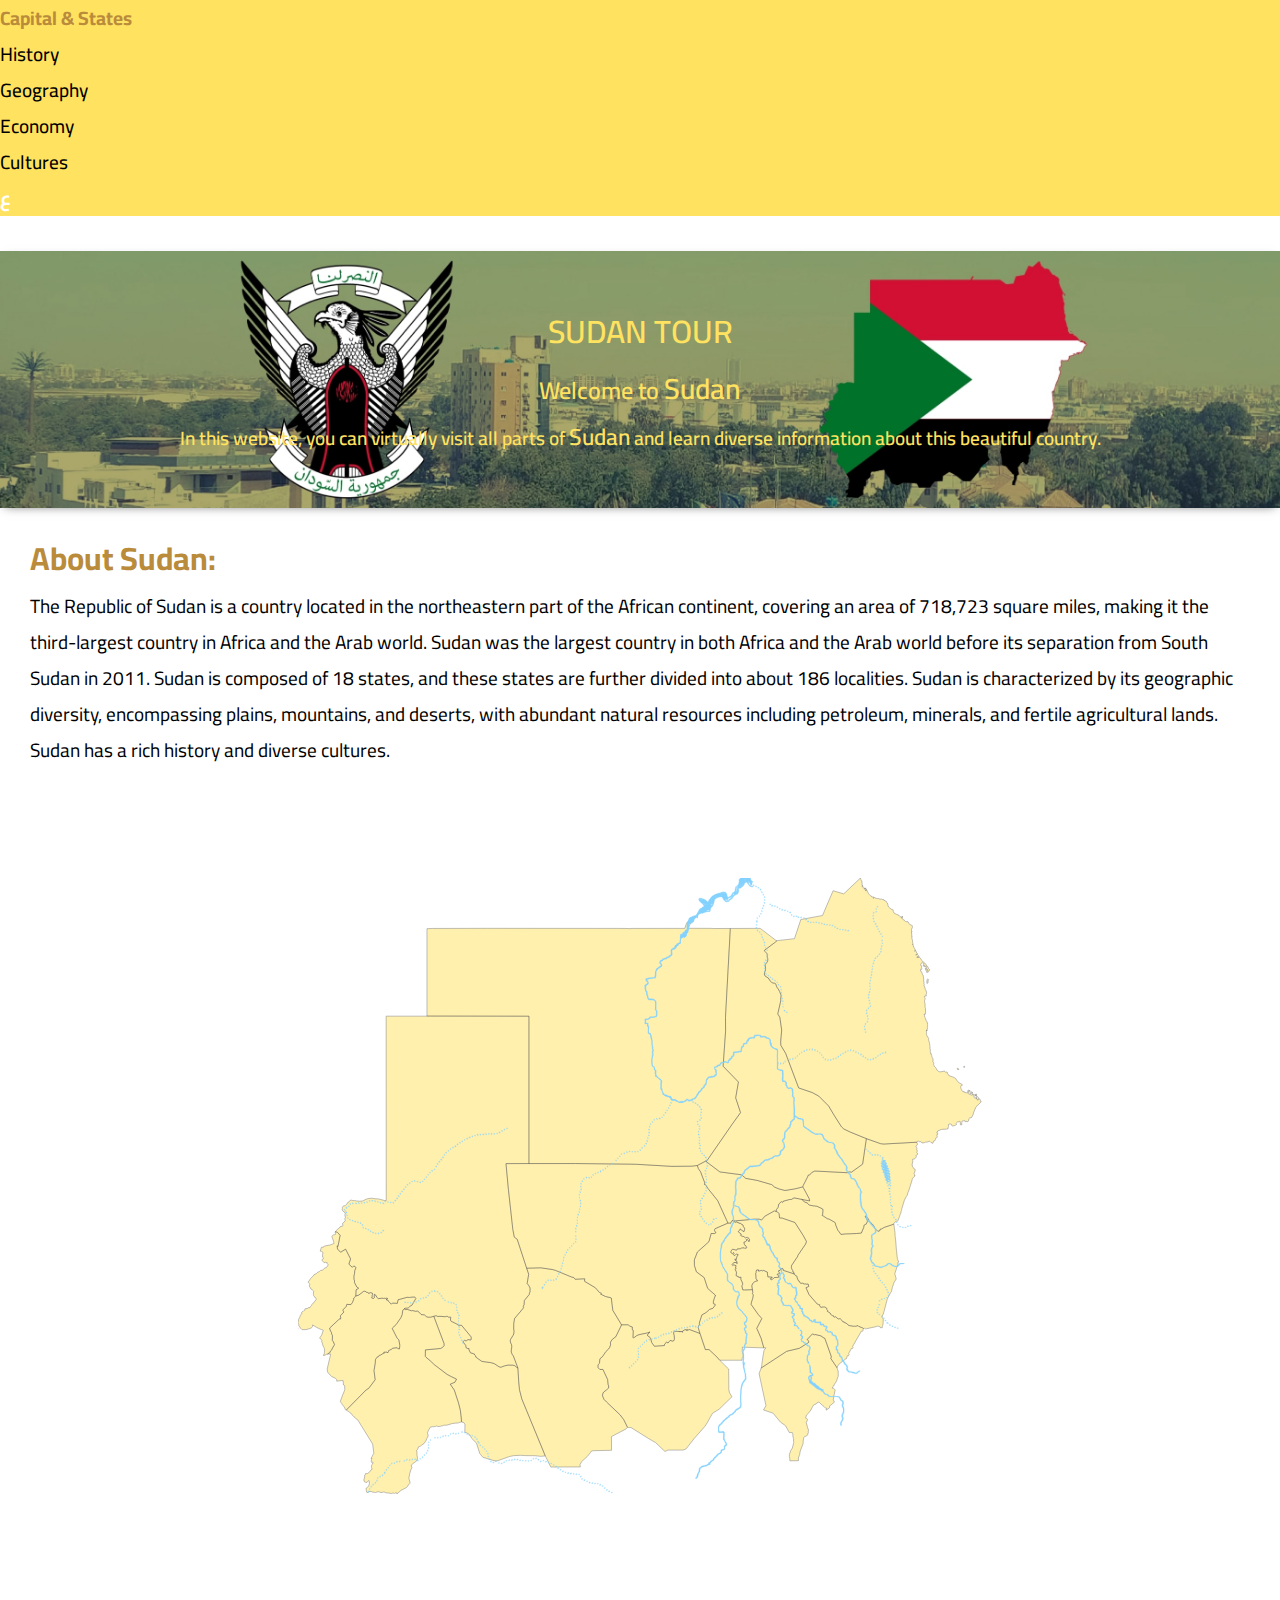
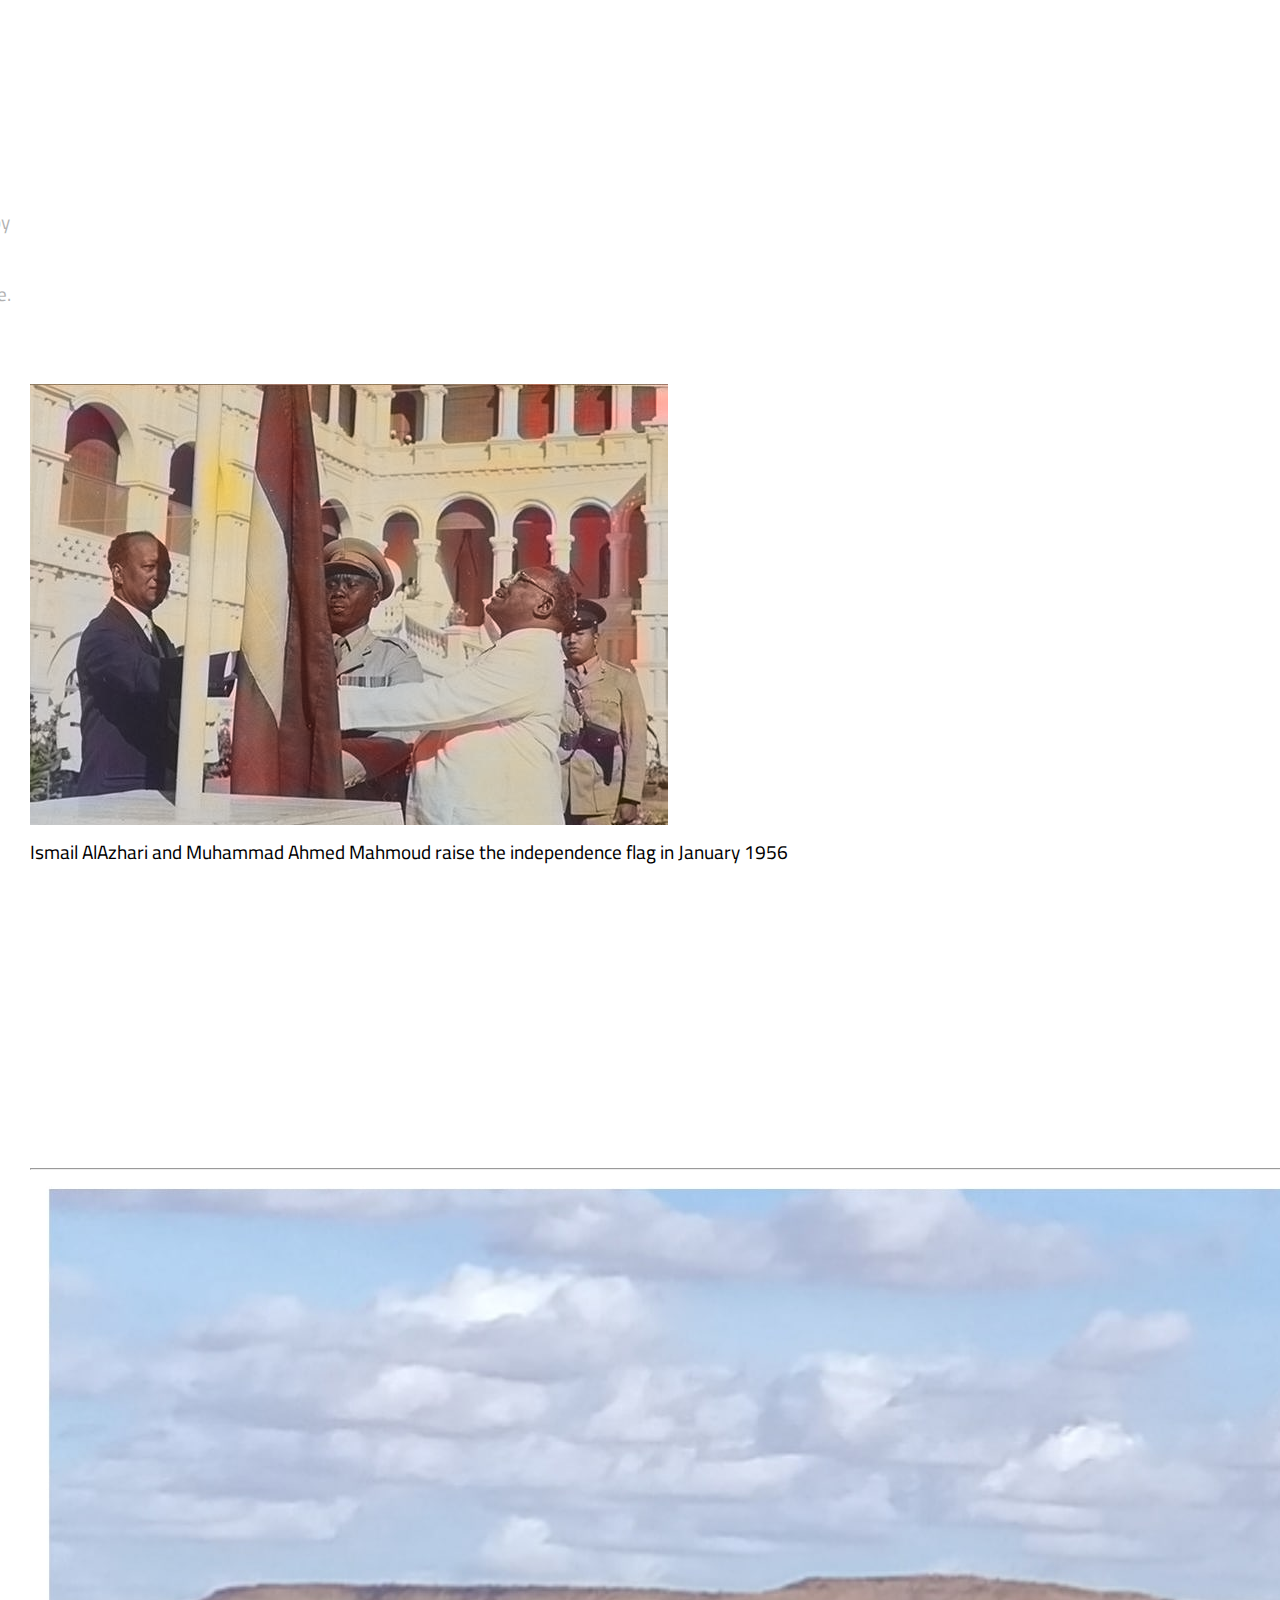
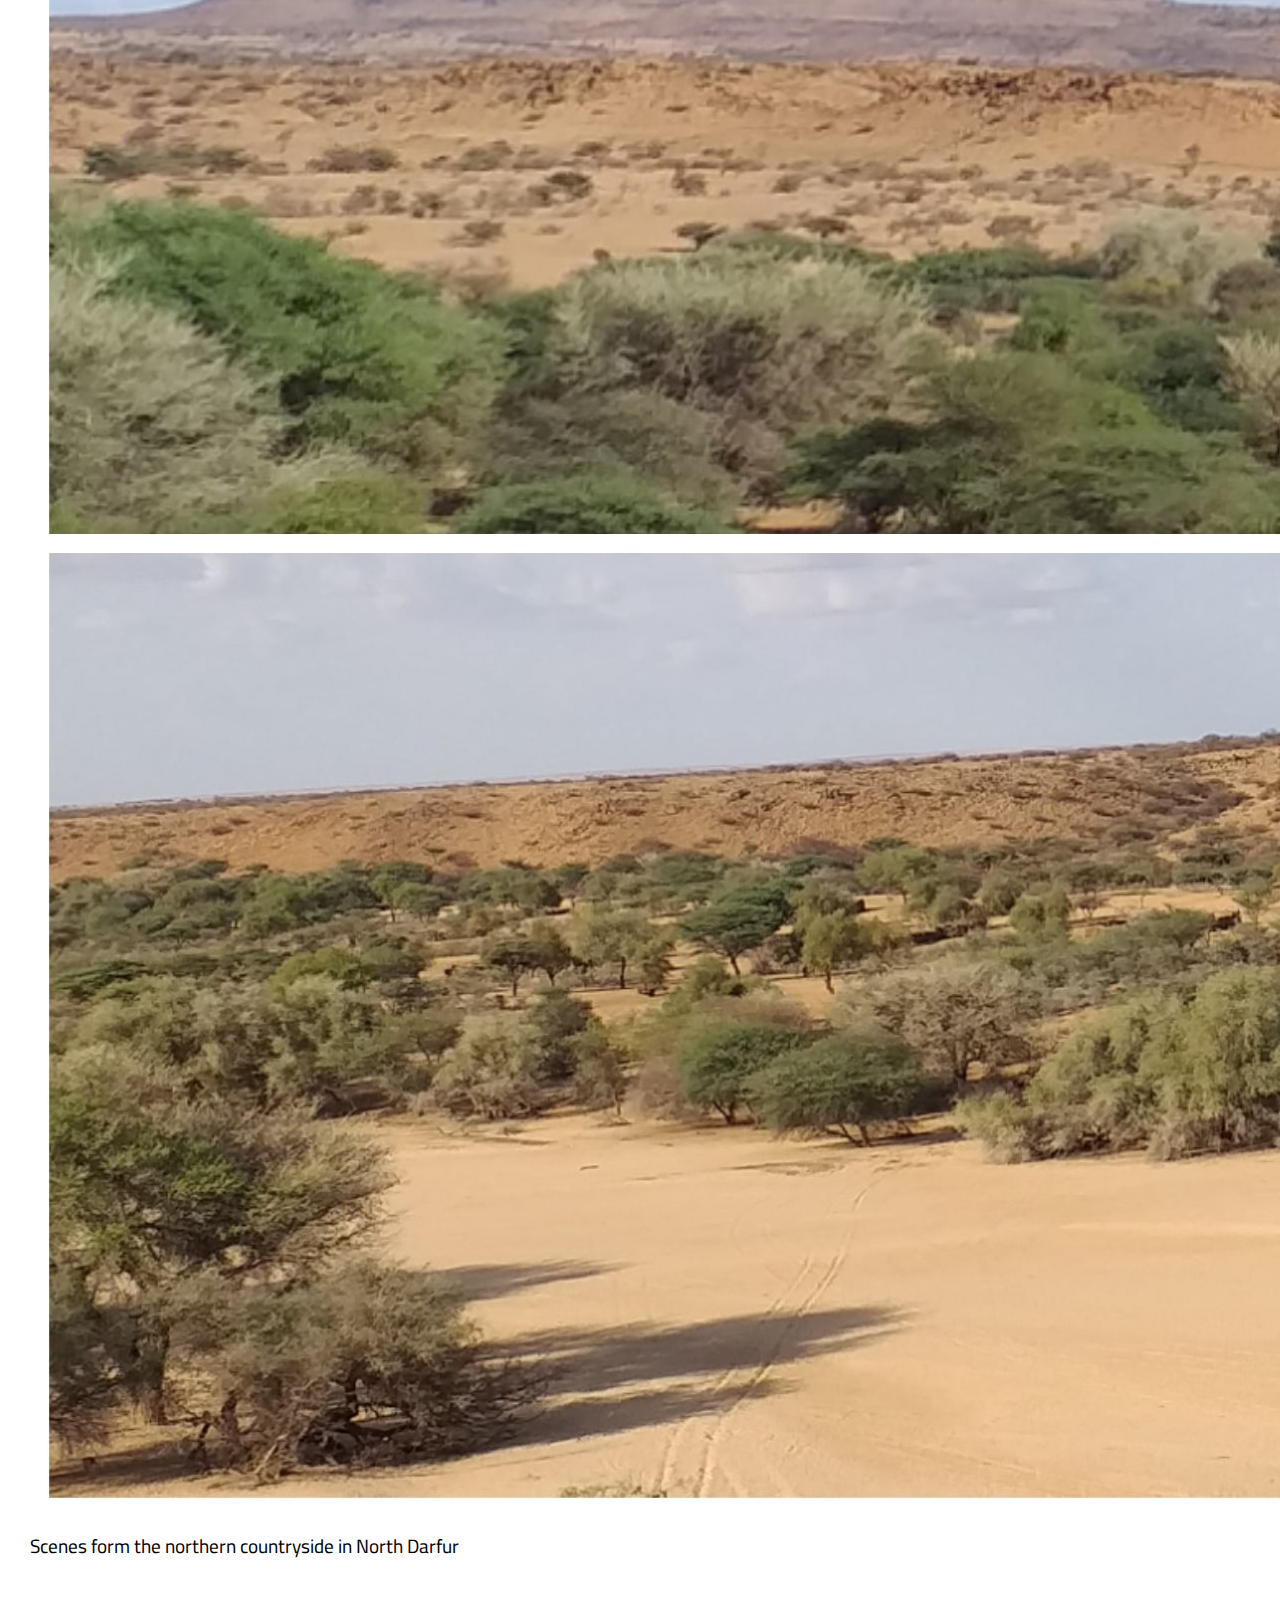
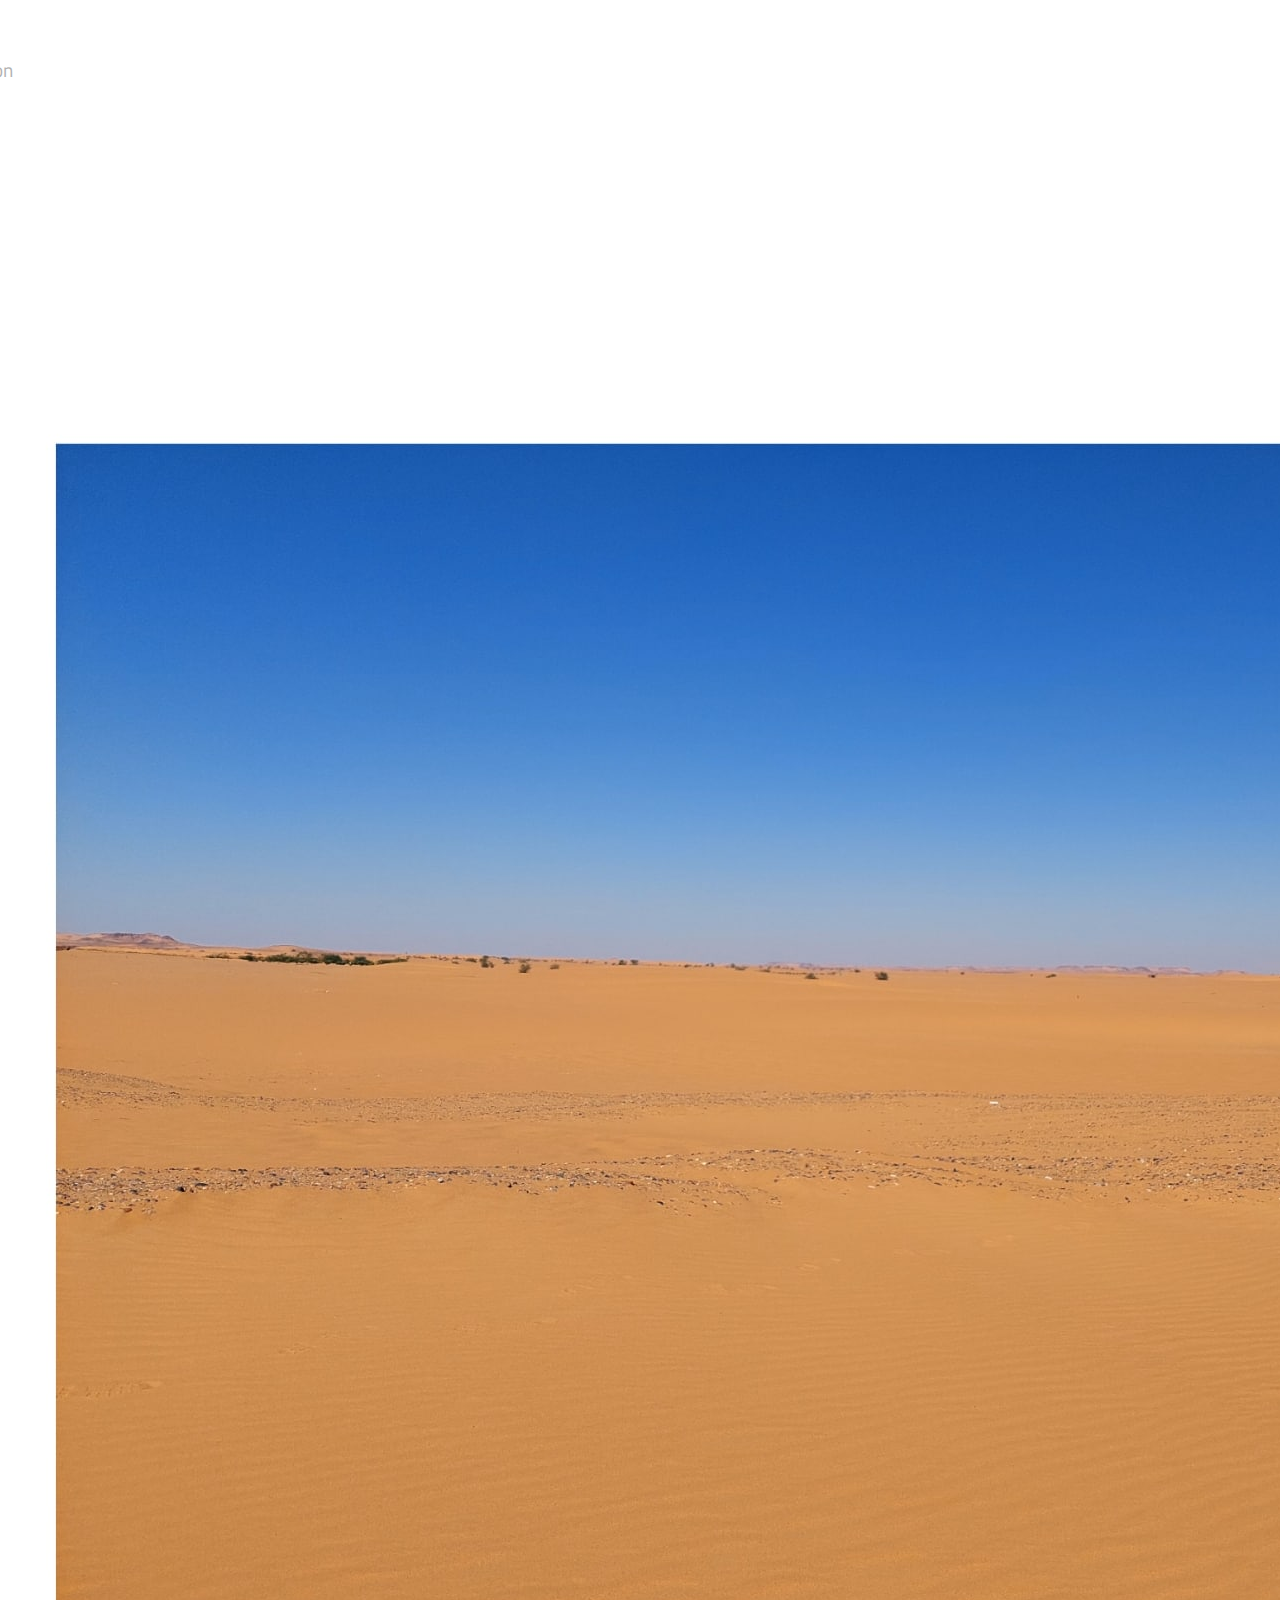
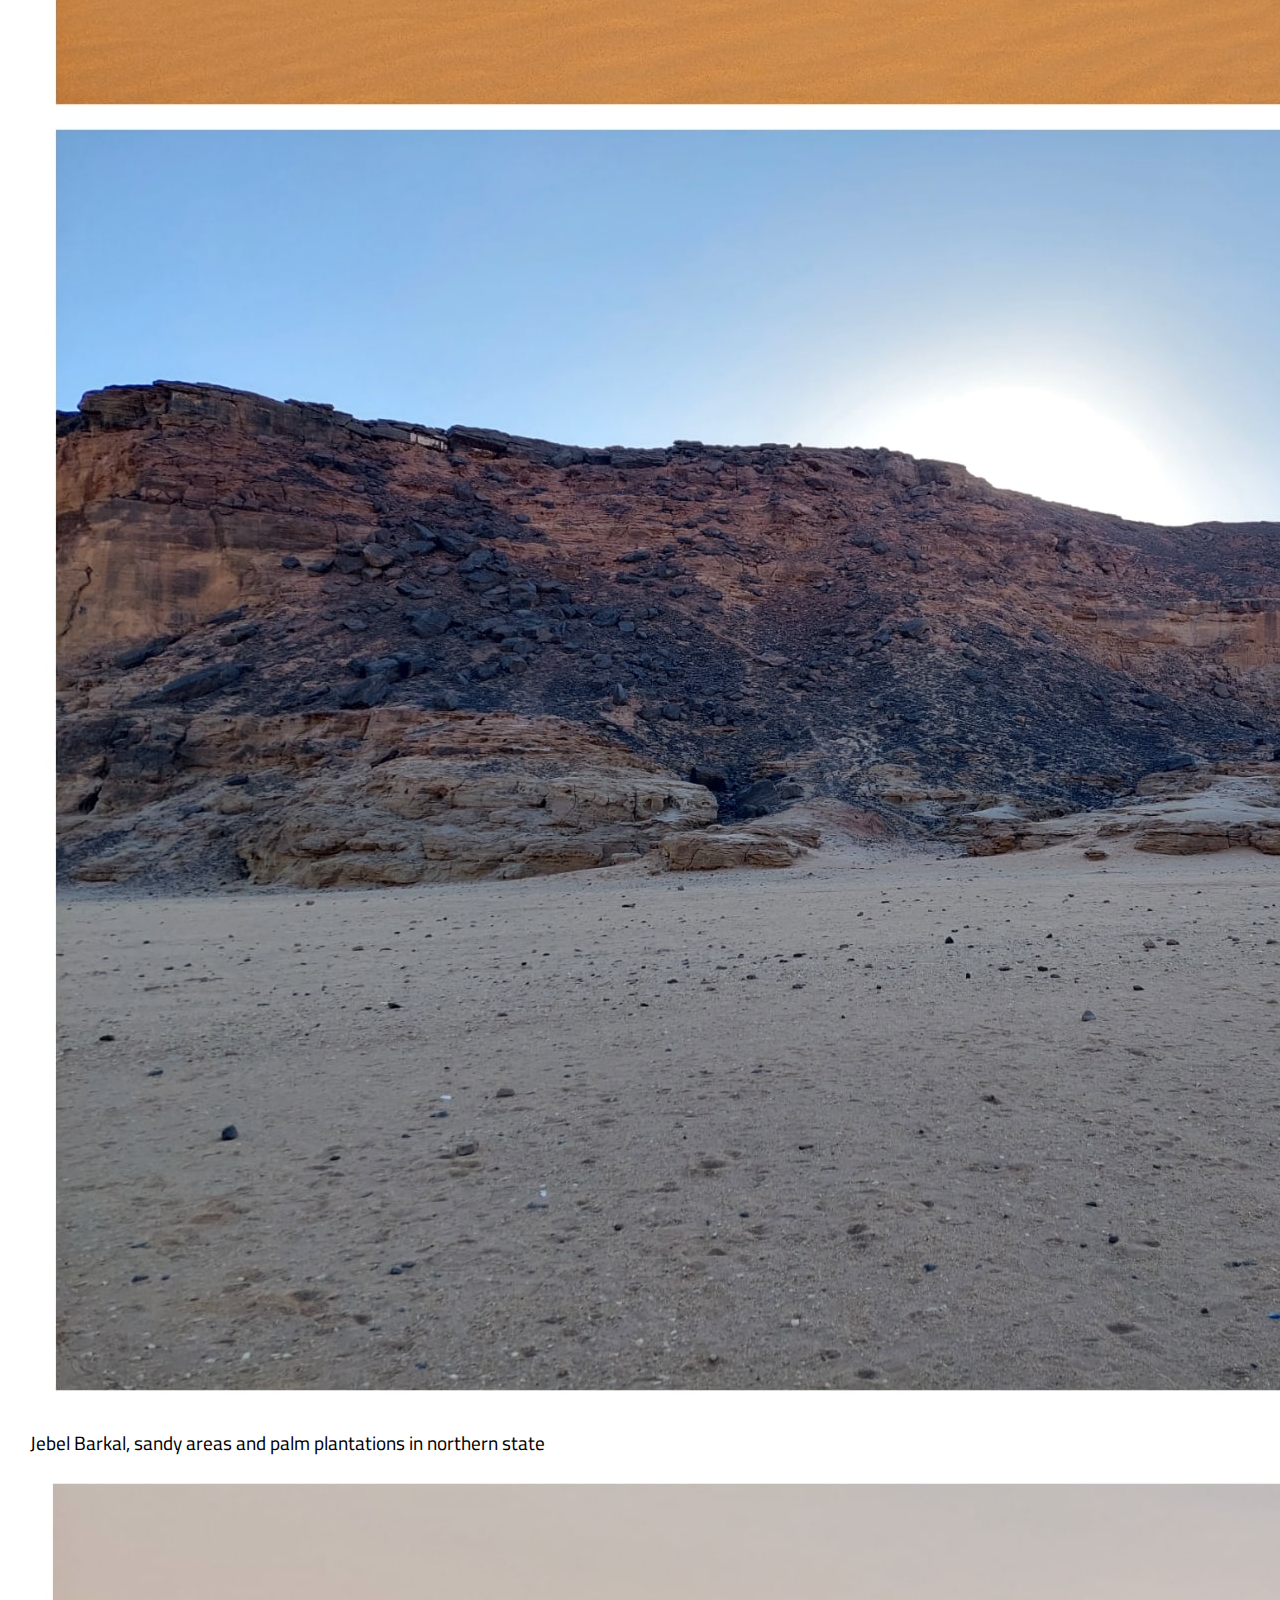
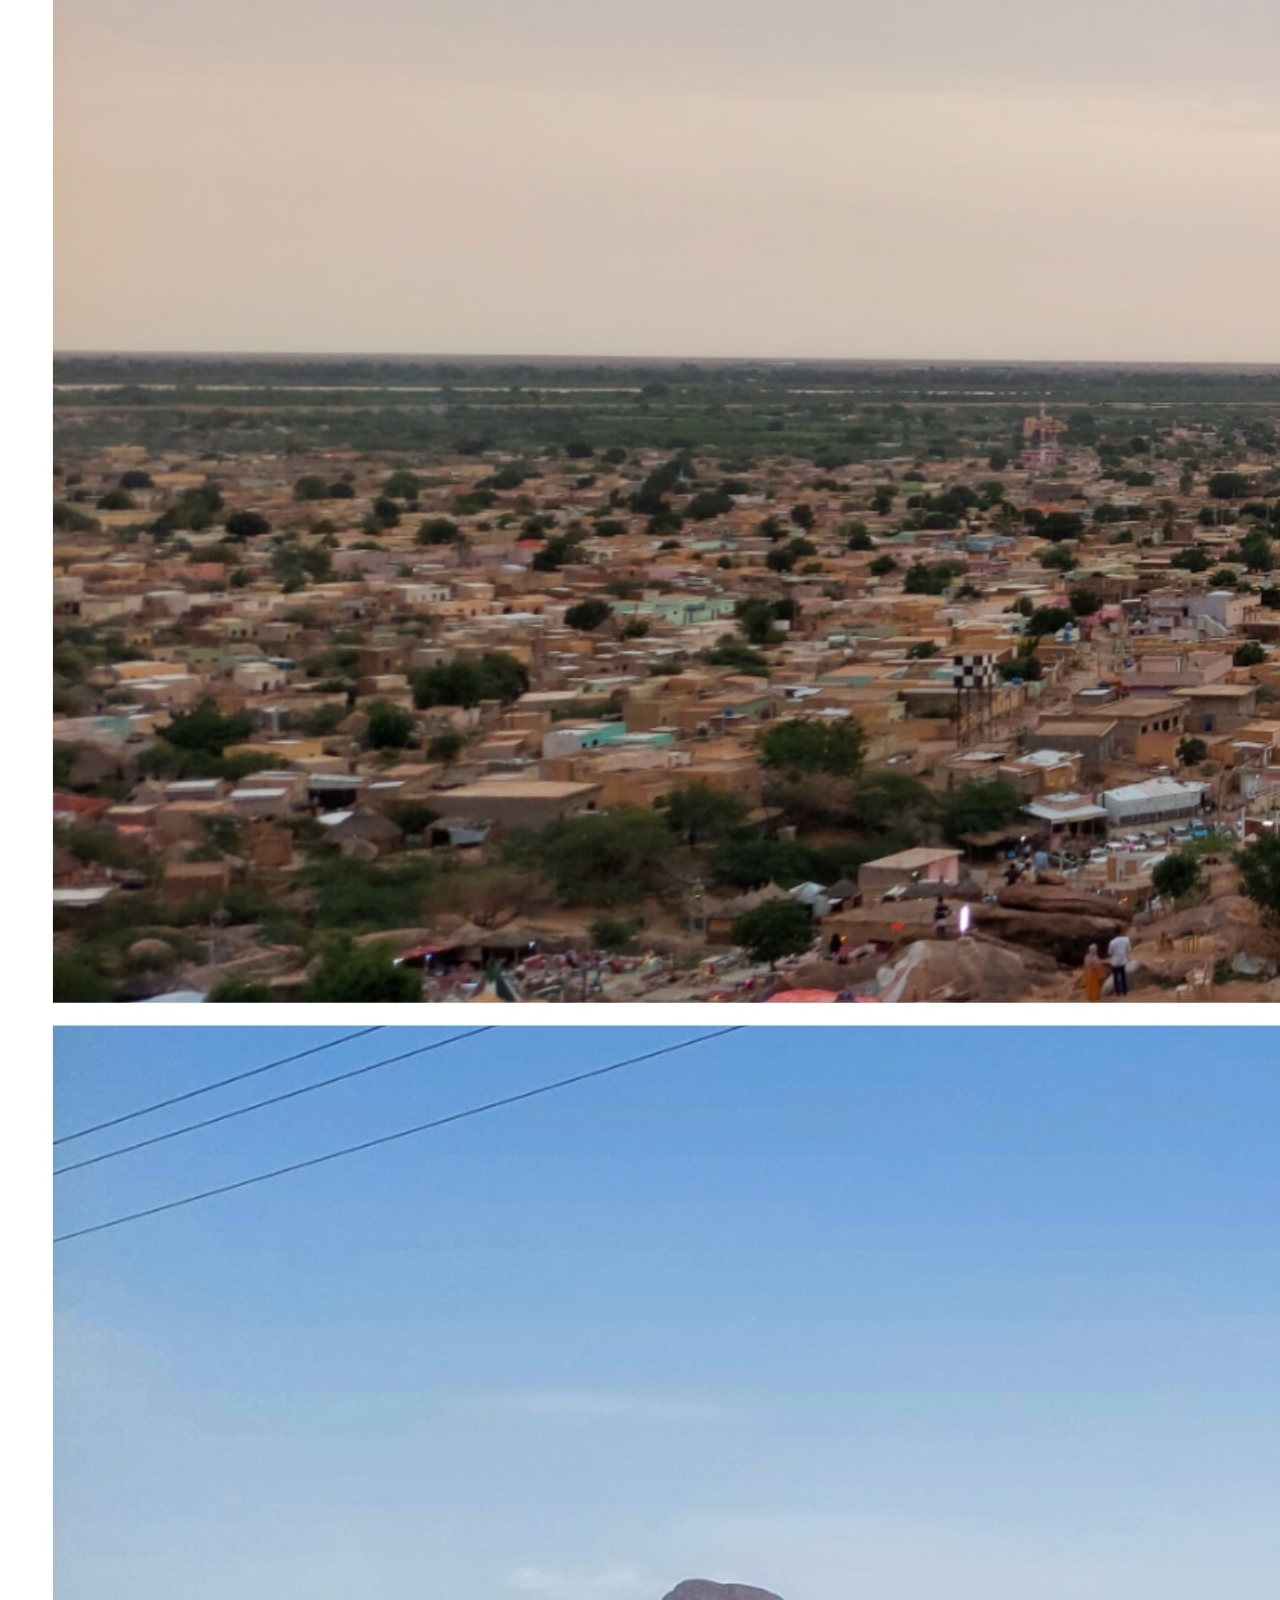
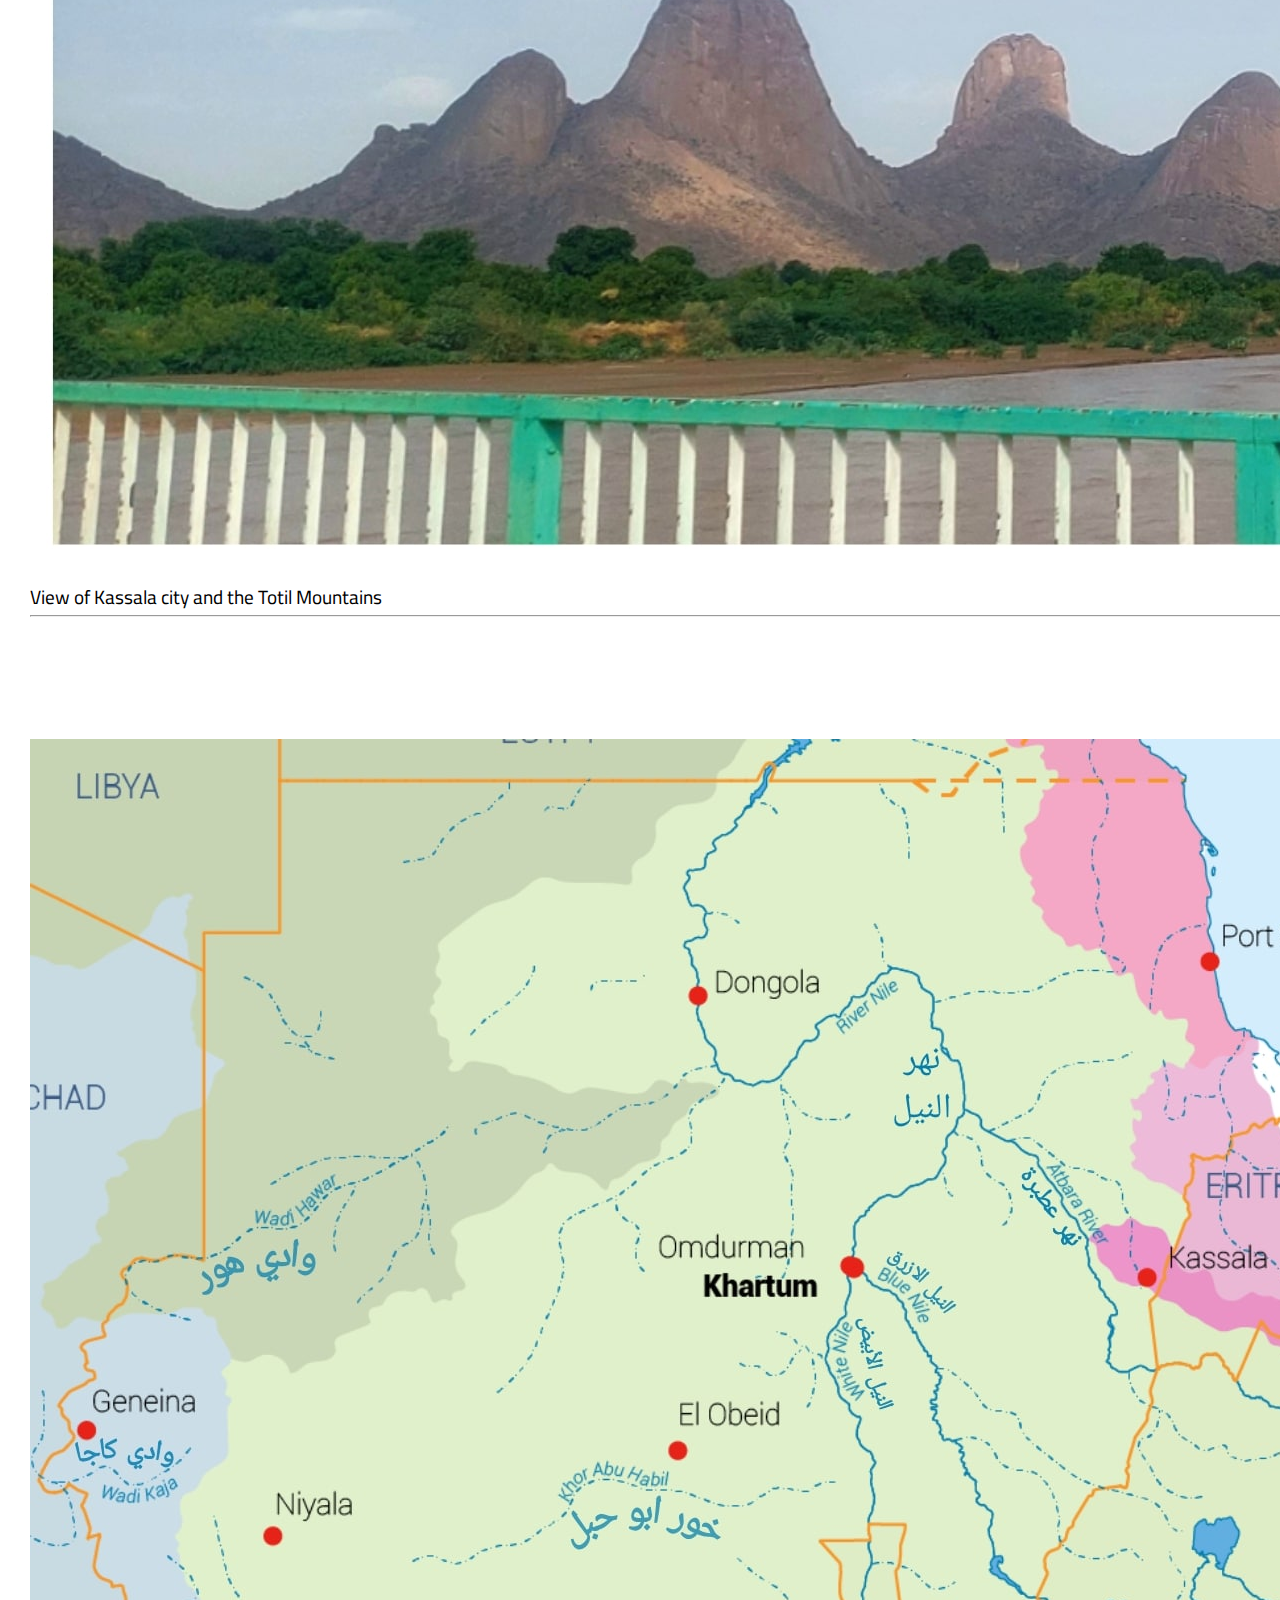
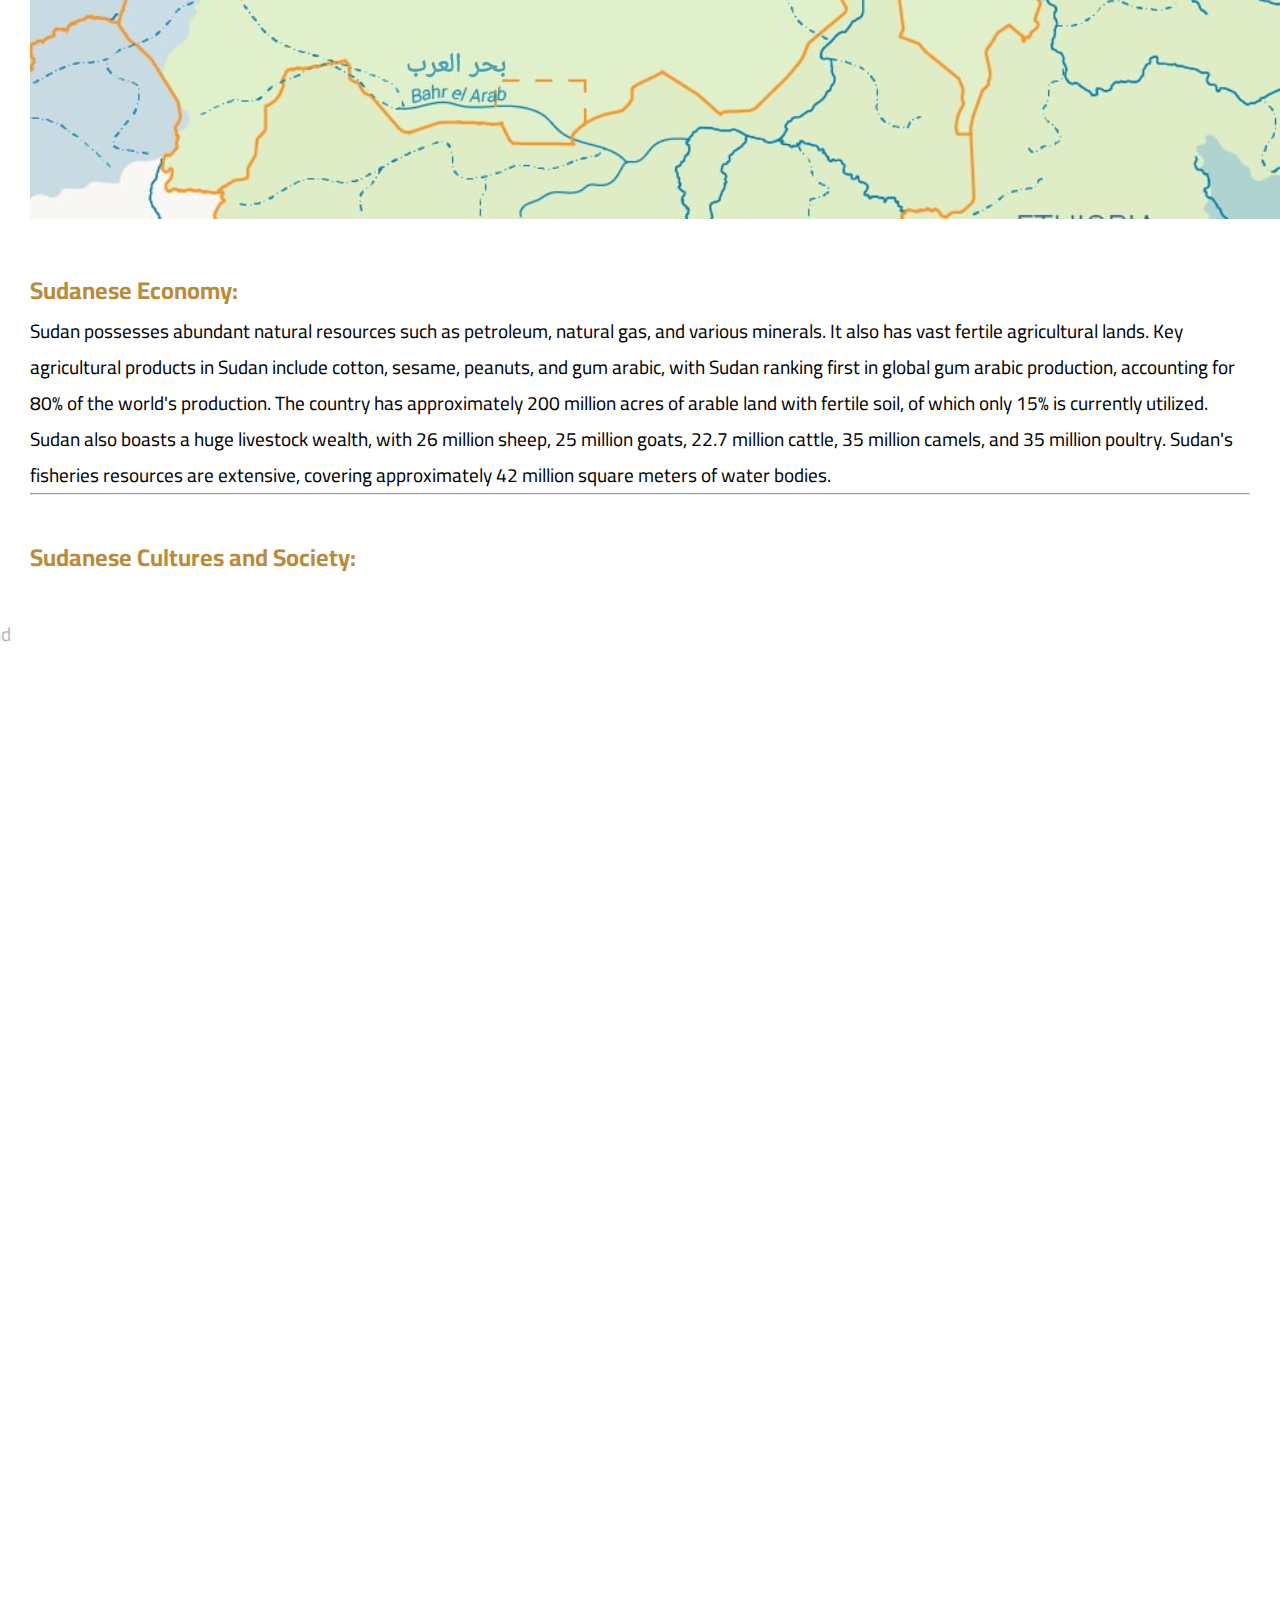
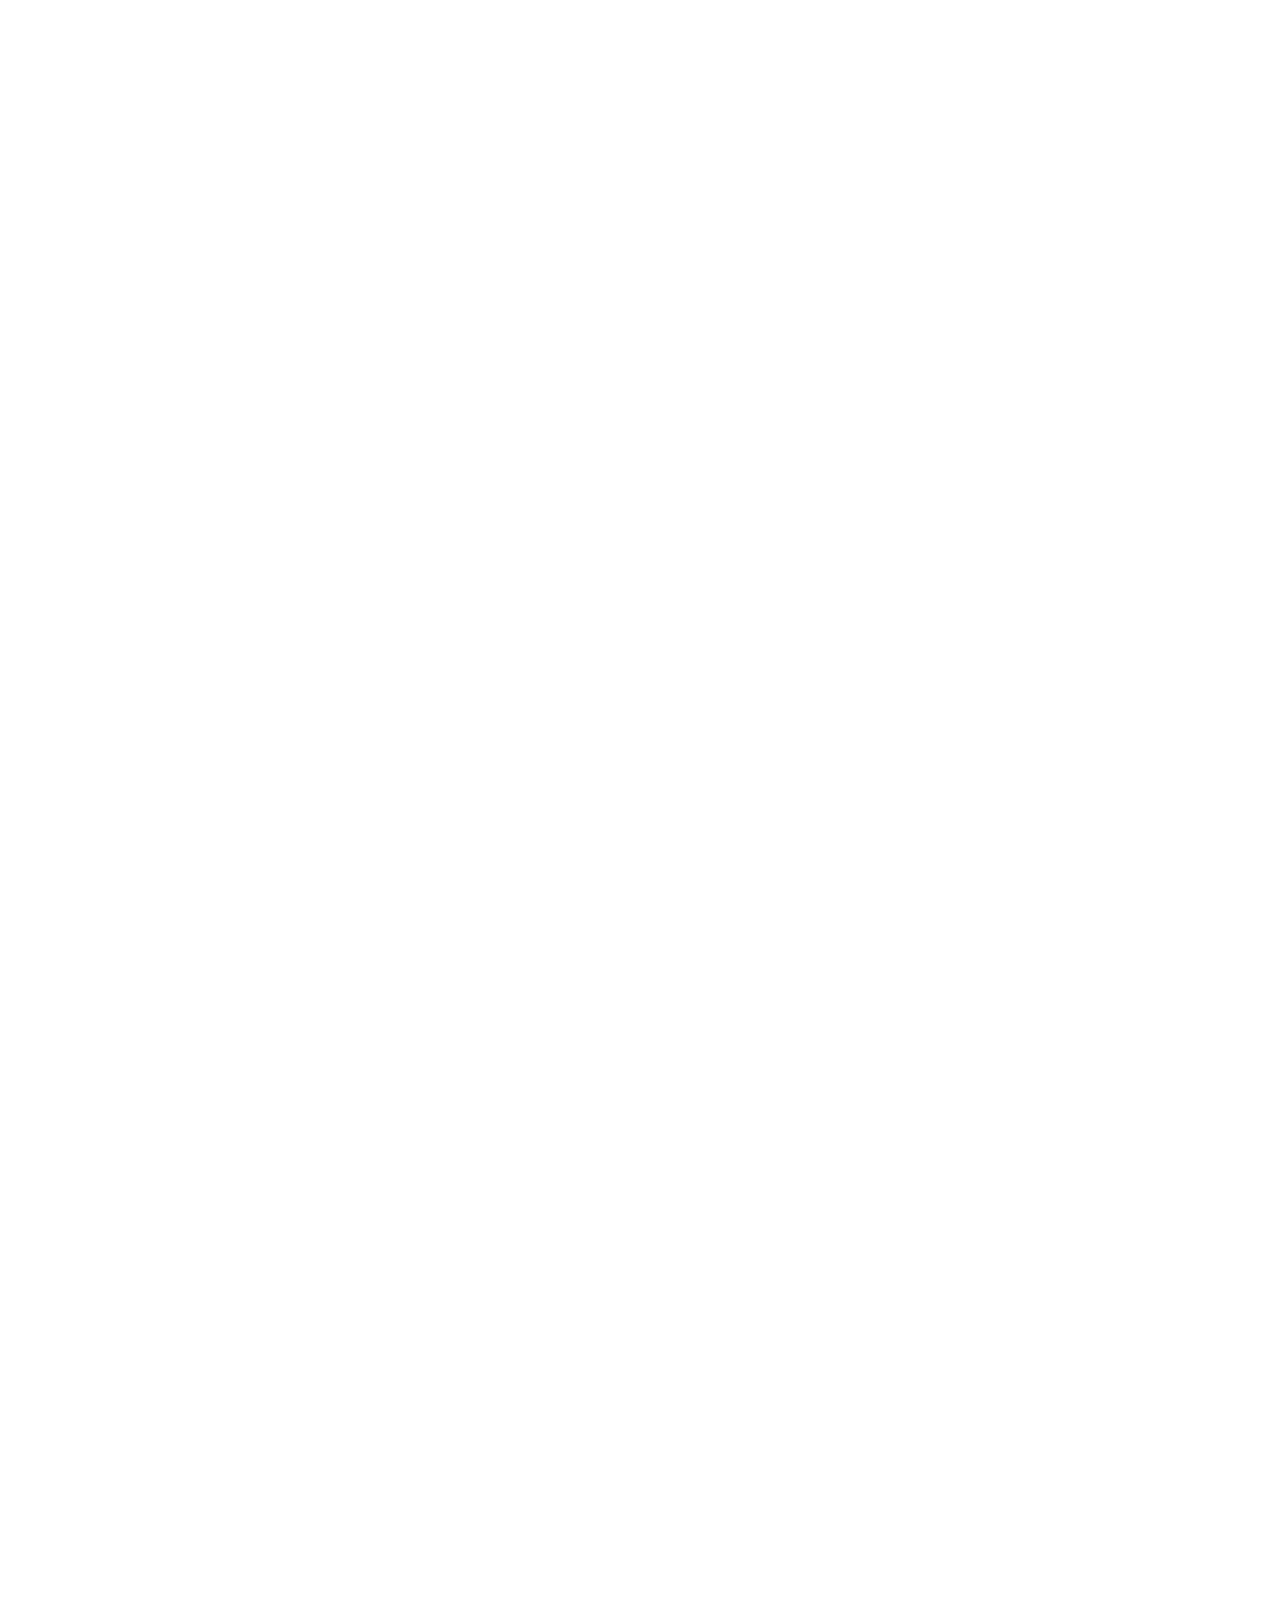
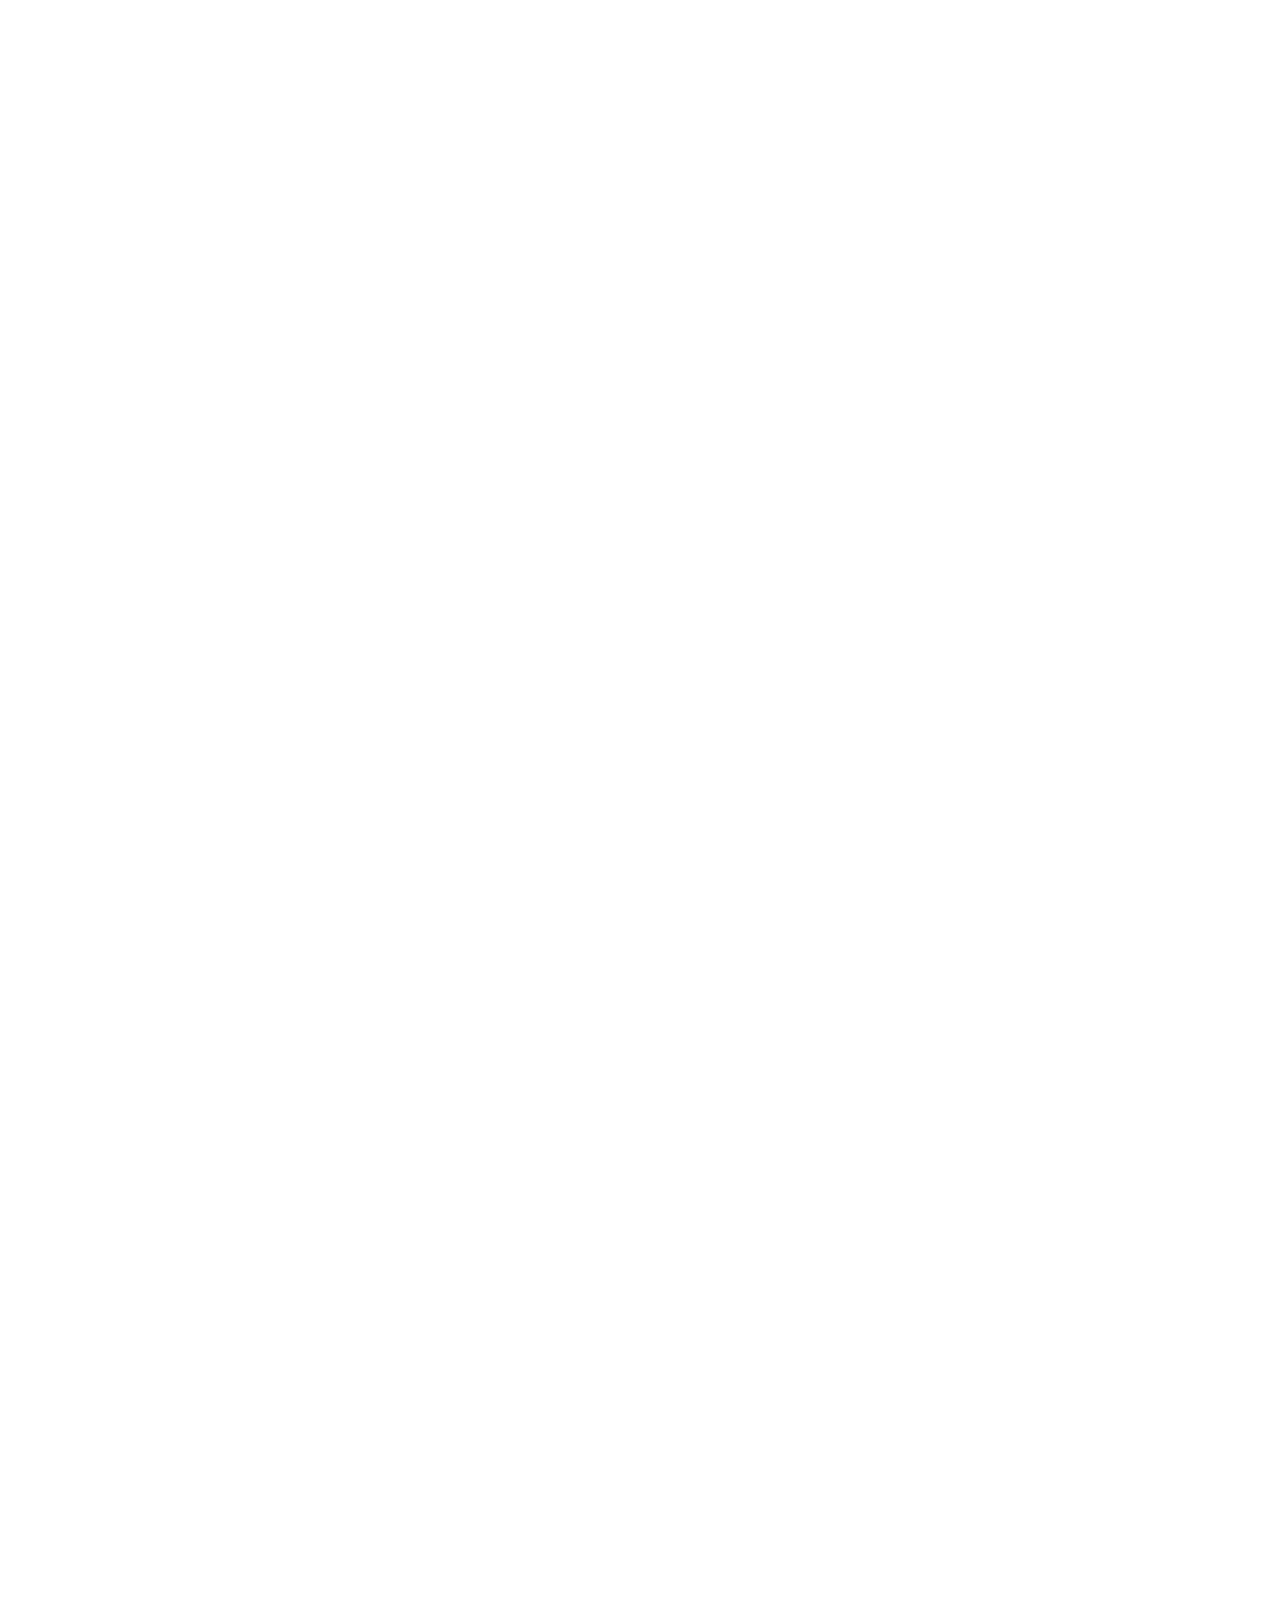
<file: en/index.html>
<!DOCTYPE html>
<html lang="en" dir="ltr">

<head>
   <meta charset="UTF-8">
   <meta name="viewport" content="width=device-width, initial-scale=1.0">
   <link href="https://cdn.jsdelivr.net/npm/bootstrap@5.0.2/dist/css/bootstrap.min.css" rel="stylesheet" integrity="sha384-EVSTQN3/azprG1Anm3QDgpJLIm9Nao0Yz1ztcQTwFspd3yD65VohhpuuCOmLASjC" crossorigin="anonymous">
   <link rel="stylesheet" href="../style.css">
   <script src="https://ajax.googleapis.com/ajax/libs/jquery/3.7.1/jquery.min.js"></script>
   <script src="https://cdn.jsdelivr.net/npm/bootstrap@5.2.3/dist/js/bootstrap.min.js" integrity="sha384-cuYeSxntonz0PPNlHhBs68uyIAVpIIOZZ5JqeqvYYIcEL727kskC66kF92t6Xl2V" crossorigin="anonymous"></script>
   <title>Sudan Tour</title>
   <script>

   </script>
</head>

<body data-bs-spy="scroll" data-bs-target="#navbar" data-bs-offset="300">
   <nav  class="navbar px-3 fixed-top navbar-expand-md">
      <a class="navbar-brand nav-link p-1" href="./states.html"><strong style="color: #b98b3b;">Capital & States</strong></a>
       <div class="collapse navbar-collapse justify-content-end" id="navbarSupportedContent">
      <ul class="nav" id="navbar">
        <li class="nav-item">
          <a class="nav-link " href="#sec1">History</a>
        </li>
        <li class="nav-item">
          <a class="nav-link" href="#sec2">Geography</a>
        </li>
            <li class="nav-item"><a class="nav-link" href="#sec3">Economy</a></li>
            <li class="nav-item"><a class="nav-link" href="#sec4">Cultures</a></li>
      </ul>
      </div>
      <a class="rounded nav-item p-2" href="../ar/index.html"><strong style="color: white;">ع</strong></a>
    </nav>
   <header>
      <h1 class="p-4">SUDAN TOUR</h1>
      <h2>Welcome to <strong>Sudan</strong></h2>
      <p>In this website, you can virtually visit all parts of <strong>Sudan</strong> and learn diverse information about this beautiful country.</p>
   </header>
   <section class="p-4">
      <h1>About Sudan:</h1>
      <p>The Republic of Sudan is a country located in the northeastern part of the African continent, covering an area of 718,723 square miles, making it the third-largest country in Africa and the Arab world. Sudan was the largest country in both Africa and the Arab world before its separation from South Sudan in 2011. Sudan is composed of 18 states, and these states are further divided into about 186 localities. Sudan is characterized by its geographic diversity, encompassing plains, mountains, and deserts, with abundant natural resources including petroleum, minerals, and fertile agricultural lands. Sudan has a rich history and diverse cultures.</p>
   </section>

   <div id="map">
      <?xml version="1.0" encoding="UTF-8" standalone="no"?>
      <svg xmlns:mapsvg="http://mapsvg.com" xmlns:dc="http://purl.org/dc/elements/1.1/"
         xmlns:cc="http://creativecommons.org/ns#" xmlns:rdf="http://www.w3.org/1999/02/22-rdf-syntax-ns#"
         xmlns:svg="http://www.w3.org/2000/svg" xmlns="http://www.w3.org/2000/svg" version="1.1" id="svg2"
         mapsvg:geoViewBox="21.838183 23.146564 38.584046 8.676071" width="683.29602" height="616.13123" viewbox="0 0 683.29602 616.13123">
         <path
            d="m 57.794,418.06555 3,-0.98863 4.243,-3.22564 0.424,-0.51546 1.583,-0.1943 1.531,1.13159 0.59,-0.0141 1.931,1.21314 0.311,-0.61211 1.392,-0.19732 1.67,0.61311 0.044,1.3853 -0.509,1.28361 0.221,0.73291 -0.508,1.30274 0.816,0.29599 0.93,0.24061 0.808,-0.7611 -0.003,-3.46122 1.798,1.13461 0.63,1.73665 1.662,1.42154 2.707,-0.2225 0.764,-0.26075 1.673,0.30606 1.488,-0.21545 0.626,0.23659 1.31,-0.38559 0.895,0.65339 -1.722,0.96749 2.124,0.78325 0.249,0.80842 2.78,2.93972 1.157,-1.15776 4.923,0.31813 0.696,-3.5629 9.079,-2.5048 2.699,0.16813 0.816,-0.21243 4.104,-0.29699 1.182,1.4608 -3.845,6.708 -2.107,1.25441 -1.403,1.35006 -1.14,0.44498 -1.577,0.0222 -1.215,0.33022 -0.513,0.40471 0,0 -0.664,0.6554 -0.814,1.34804 -0.392,3.69278 -1.324,3.09778 -4.168,6.02441 -3.035,3.3092 -1.498,1.32791 4.96,9.83699 1.714,1.66517 0.98,5.48177 -0.43,3.58606 -0.551,-0.17115 -0.741,0.15404 -0.915,-1.1477 -4.635,0.50841 -0.797,0.88292 -3.322,1.57758 0.001,0.80541 -0.814,1.41952 -0.648,-0.95742 -0.873,0.25168 -2.274,-0.0554 0.369,1.09434 -1.106,0.18021 -2.627,1.69336 -1.24,0.19733 -0.622,1.15978 -1.636,0.69063 -1.577,2.46051 -0.124,3.37262 -1.266,7.62415 1.192,9.06682 -6.487,8.59264 -2.614,1.6098 -19.836,20.16226 0,0 -0.998,-0.70775 -0.908,-2.21989 -2.233,-2.82999 -0.034,-0.67754 -1.445,-1.33596 -0.328,-0.94434 2.481,-7.07446 0.284,-0.14396 1.677,-4.51831 -0.163,-4.01796 -0.756,-0.55875 -0.418,-0.10168 -0.328,-4.3824 -3.024,0.10068 -3.354,0.48525 -0.05,-1.46482 -1.37,-1.53027 -3.757,-1.68329 -2.428,-2.50682 -1.492,-1.87558 -0.466,-3.06154 3.444,-14.75196 -0.166,-0.42082 -0.979,0.30706 -1.003,-0.22249 -0.38,0.17618 -0.661,-0.0332 0,0 2.736,-1.83229 0.065,-0.82151 0.292,-0.58996 1.306,-1.11649 0.436,-1.58261 0.48,-0.39666 0.606,-1.52423 0.672,-0.51042 0.445,-0.77923 -0.052,-0.48022 -1.226,-2.97999 -0.922,-1.13864 0.218,-4.53543 -0.913,-2.02156 -0.194,-1.47791 -0.846,-1.1779 -0.889,-2.42326 0.027,-0.69063 7.961,-7.453 0.439,-0.16813 1.023,-1.33294 0.518,-0.30102 0.721,0.29498 0.506,-1.10844 -0.409,-1.03997 0.052,-1.2665 3.466,-3.70586 -0.397,-0.31209 -0.729,-1.35207 0.119,-0.43996 3.157,-3.34745 0.708,-2.14439 4.055,0.23357 1.486,-1.96317 1.271,-3.21557 0.09,-1.34502 z"
            title="Centeral Darfur" data-capital="Zalingei" id="SD-DC" />
         <path
            d="m 135.762,438.30532 2.039,-0.55975 0.703,0.0171 1.332,0.78527 1.368,-0.1943 1.919,0.0342 4.144,0.37552 0.873,-0.46311 1.159,0.0362 1.048,0.82454 2.185,-0.1188 0.209,0.26779 -0.242,2.71119 0.173,0.61412 0.419,0.57587 5.706,2.79374 1.409,1.18696 3.345,0.12786 9.582,11.55652 0.134,0.65238 -0.091,1.89874 -0.303,0.57687 -0.874,0.0785 -1.388,-0.41981 -0.722,10e-4 -0.967,0.88494 -0.722,0.27082 -1.179,-0.13289 -0.627,-0.32418 -1.082,1.03796 -0.227,0.44096 2.668,3.58103 0.29,2.18465 1.731,0.93527 1.368,0.0735 -0.13,1.11246 1.412,3.02429 3.936,1.2373 0.154,0.82352 1.218,1.05105 0.134,0.49734 -0.227,0.59399 6.225,4.44179 8.906,1.24133 3.586,1.01883 4.408,2.96087 1.259,0.54264 1.292,-0.0685 2.8,-1.09334 4.038,-0.91514 4.495,0.0564 2.215,0.57285 1.679,1.49503 1.393,0.84768 0,0 0.786,13.23982 0.782,8.36411 2.345,9.33663 23.48,56.92689 0,0 -4.529,0.45606 -5.568,-0.65238 -10.302,-0.1198 -4.553,-0.2829 -6.74,0.36143 -3.964,0.79433 -12.51,4.44884 -3.167,-0.23759 -11.136,-3.43001 -3.141,-3.80352 -3.177,-10.23768 -5.156,-5.13847 -0.689,-1.70343 -1.138,-1.7004 -2.768,-1.77994 -1.934,-0.55271 0.118,-8.32585 -0.327,-0.20739 -0.694,-1.03797 -2.325,-0.82956 0,0 -1.283,-11.48304 -2.016,-8.05403 -4.113,-12.46361 -4,-5.74252 4.703,-1.9672 1.562,-3.08066 -5.298,-2.52997 -4.151,-2.21285 -12.849,-9.78967 -3.952,-3.76828 -4.23,-3.60015 -0.731,-0.8789 0.149,-6.49759 15.289,-1.41247 2.052,-1.25844 0.999,-1.06213 0.347,-0.64936 -0.178,-2.20378 z"
            title="East Darfur" data-capital="Ad-Deain" id="SD-DE" />
         <path
            d="m 128.979,138.01486 102.026,0.15604 0,147.38774 0,0 -22.996,0.0664 2.403,25.67826 4.411,39.92583 1.497,7.94832 2.912,2.06788 9.445,28.94417 0,0 2.046,6.07978 -1.54,9.26515 1.39,1.61786 1.526,2.83099 0.026,3.60418 -0.85,2.33365 0.134,0.40472 -5.043,6.2318 -0.201,4.25354 -0.795,1.29066 -0.112,1.13561 0.439,0.49935 -9.063,10.75012 -0.845,5.05592 -0.065,5.49285 0.404,2.35983 -0.376,2.55413 -0.624,1.36415 -2.481,3.99581 -0.434,1.55442 0.46,2.01251 0.763,1.43663 0.404,2.43333 -0.469,3.14509 -0.109,2.22292 1.068,2.37292 1.087,1.56952 4.518,11.9995 0,0 -1.393,-0.84768 -1.679,-1.49503 -2.215,-0.57285 -4.495,-0.0564 -4.038,0.91514 -2.8,1.09334 -1.292,0.0685 -1.259,-0.54264 -4.408,-2.96087 -3.586,-1.01883 -8.906,-1.24133 -6.225,-4.44179 0.227,-0.59399 -0.134,-0.49734 -1.218,-1.05105 -0.154,-0.82352 -3.936,-1.2373 -1.412,-3.02429 0.13,-1.11246 -1.368,-0.0735 -1.731,-0.93527 -0.29,-2.18465 -2.668,-3.58103 0.227,-0.44096 1.082,-1.03796 0.627,0.32418 1.179,0.13289 0.722,-0.27082 0.967,-0.88494 0.722,-10e-4 1.388,0.41981 0.874,-0.0785 0.303,-0.57687 0.091,-1.89874 -0.134,-0.65238 -9.582,-11.55652 -3.345,-0.12786 -1.409,-1.18696 -5.706,-2.79374 -0.419,-0.57587 -0.173,-0.61412 0.242,-2.71119 -0.209,-0.26779 -2.185,0.1188 -1.048,-0.82454 -1.159,-0.0362 -0.873,0.46311 -4.144,-0.37552 -1.919,-0.0342 -1.368,0.1943 -1.332,-0.78527 -0.703,-0.0171 -2.039,0.55975 0,0 -3.203,0.96951 -2.471,0.005 -1.368,-0.3433 -2.342,-1.99438 -2.508,-0.24464 -0.914,-0.28793 -1.866,-2.20681 -1.656,-1.0732 -1.729,0.25371 -3.212,-0.78326 -0.779,0.27182 -4.203,-1.33797 -2.318,-0.0342 -1.085,-0.57486 0,0 0.513,-0.40471 1.215,-0.33022 1.577,-0.0222 1.14,-0.44498 1.403,-1.35006 2.107,-1.25441 3.845,-6.708 -1.182,-1.4608 -4.104,0.29699 -0.816,0.21243 -2.699,-0.16813 -9.079,2.5048 -0.696,3.5629 -4.923,-0.31813 -1.157,1.15776 -2.78,-2.93972 -0.249,-0.80842 -2.124,-0.78325 1.722,-0.96749 -0.895,-0.65339 -1.31,0.38559 -0.626,-0.23659 -1.488,0.21545 -1.673,-0.30606 -0.764,0.26075 -2.707,0.2225 -1.662,-1.42154 -0.63,-1.73665 -1.798,-1.13461 0.003,3.46122 -0.808,0.7611 -0.93,-0.24061 -0.816,-0.29599 0.508,-1.30274 -0.221,-0.73291 0.509,-1.28361 -0.044,-1.3853 -1.67,-0.61311 -1.392,0.19732 -0.311,0.61211 -1.931,-1.21314 -0.59,0.0141 -1.531,-1.13159 -1.583,0.1943 -0.424,0.51546 -4.243,3.22564 -3,0.98863 0,0 0.235,-6.21067 2.607,-1.62792 -1.873,-1.25139 -1.029,-1.89672 -1.325,-2.61354 0.168,-1.57657 -0.632,-1.47087 -0.042,-3.46827 0.635,-2.42124 0.122,-2.6981 1.231,-3.07161 -0.806,-1.24334 -1.501,-0.43995 -1.232,1.29871 -3.51,-3.19946 1.729,-5.23109 -5.006,-9.72826 -5.002,3.09677 -3.053,-3.23973 -0.425,-3.21155 0.851,0.62721 2.17,-11.15785 -2.731,-3.00919 -2.072,-0.54264 0,0 0.551,-0.78325 1.92,-1.89974 1.552,-1.07018 0.755,-1.19804 0.905,-0.47922 1.148,0.0433 0.778,-0.59599 -0.34,-2.46454 0.615,-0.64331 1.164,-0.64634 0.468,-1.06011 0.413,-0.42888 0.115,-0.24363 -0.527,-1.11045 0.181,-0.9534 0.514,-0.95541 -0.521,-1.35609 -0.029,-1.27355 0.268,-1.17689 -0.277,-0.74097 -2.443,-2.08801 -0.333,-0.99064 0.246,-1.08931 -0.157,-0.447 0.075,-0.66043 1.152,-1.61987 1.429,-0.0846 0.626,-0.37149 1.271,-1.20105 0.892,-1.66719 1.13,-0.48425 1.505,-1.75578 1.274,-0.0956 0.66,0.297 1.175,0.0443 0.663,-0.19329 0.487,0.3282 0.596,-0.0161 1.323,0.33928 3.221,0.29598 2.621,-0.29196 1.106,-0.38961 2.891,-1.4759 2.586,-0.70473 3.421,-0.1641 2.583,0.52351 3.289,0.11074 6.451,1.64605 1.542,-0.0413 -0.07,-184.32352 40.811,0 z"
            title="Norht Darfur" data-capital="Fasher" id="SD-DN" />
         <path
            d="m 106.108,430.92481 1.085,0.57486 2.318,0.0342 4.203,1.33797 0.779,-0.27182 3.212,0.78326 1.729,-0.25371 1.656,1.0732 1.866,2.20681 0.914,0.28793 2.508,0.24464 2.342,1.99438 1.368,0.3433 2.471,-0.005 3.203,-0.96951 0,0 10.166,26.98503 0.178,2.20378 -0.347,0.64936 -0.999,1.06213 -2.052,1.25844 -15.289,1.41247 -0.149,6.49759 0.731,0.8789 4.23,3.60015 3.952,3.76828 12.849,9.78967 4.151,2.21285 5.298,2.52997 -1.562,3.08066 -4.703,1.9672 4,5.74252 4.113,12.46361 2.016,8.05403 1.283,11.48304 0,0 -2.858,0.66445 -0.612,0.49734 -2.408,-0.0413 -1.796,0.37351 -1.346,0 -5.836,1.78497 -2.163,-0.0413 -1.306,0.28994 -0.775,0.37351 -1.47,0.12383 -0.734,0.41478 -2.245,0.16612 -1.387,-0.49734 -0.49,0.0826 -0.286,0.24867 -0.408,0.0836 -0.449,-0.16611 -1.673,0.49733 -1.102,-0.12383 -2.081,0.70473 -0.33,0.27585 -0.69,1.5504 -0.735,1.03696 -0.245,0.99467 -0.653,1.07924 0,1.49201 0.531,1.16079 0,0.99568 -0.449,1.20206 -0.735,1.03595 -1.02,2.81891 -0.857,0.91111 -0.571,1.12052 -0.531,0.62117 -2.081,1.32488 -1.224,1.07824 -0.694,0.3725 -0.939,0.0825 -0.367,0.24867 -1.061,2.61051 -0.572,0.91011 -0.479,0.25974 0.481,1.42959 0.012,3.64143 0.425,1.51315 0.016,1.91484 -0.9,2.01754 -1.695,1.1336 -3.535,2.79777 0.065,1.02286 0.595,1.71954 -1.162,2.1323 -1,3.51257 -0.99,4.78107 1.215,4.11661 -0.195,1.2514 -0.797,0.95339 -0.728,0.44096 -1.107,1.88364 -0.705,0.74399 -5.501,2.80985 -4.307,3.75217 0.132,-0.98863 -0.34,-0.35941 -0.293,-0.0463 -0.856,0.33424 -0.76,0.68459 -1.274,-0.75506 -0.415,-0.0554 -1.335,0.63928 -3.845,-0.72687 -1.76,0.0815 -1.077,-0.69667 -1.121,-0.21444 -2.739,0.56177 -2.264,-0.84366 -1.421,0.15705 -1.805,0.6997 -1.028,-0.27887 -1.508,-0.0977 -1.925,-0.79634 -0.876,0.0141 -1.252,0.14899 -0.814,1.00877 -1.528,-0.447 -0.012,-1.31683 -0.473,-0.53559 0.14,-0.90407 -0.127,-0.87185 0.223,-0.46612 0.931,-0.45103 0.393,-0.39968 0.944,-1.33294 0.467,-0.97957 0.314,-1.30174 -0.099,-2.6095 -0.37,-0.40572 -0.311,-0.0453 -1.565,1.84941 -1.149,0.0624 -0.928,-0.64936 -0.604,-0.14799 -0.09,-0.96749 -0.511,-0.23458 -0.124,-0.27484 0.682,-1.18092 -0.052,-0.8638 0.483,-1.15072 -0.137,-0.9393 0.187,-1.02991 0.56,-0.33122 0.08,-0.94131 0.547,-0.0211 0.168,-0.27686 0.738,0.25269 0.744,-0.15604 1.991,-1.78598 0.667,-0.40271 0.063,-0.6272 0.318,-0.56177 0.498,-0.50539 0.585,0.0725 0.179,-0.13389 0.167,-0.52251 -0.64,-1.57456 -0.021,-0.80943 0.479,-2.1011 0.526,-0.51445 0.56,-1.33395 -0.192,-0.65539 -0.199,-0.0936 -0.66,0.18423 -0.32,0.27585 -0.421,-1.16682 0.322,-1.73162 0.581,-0.85775 -0.123,-0.15102 -0.984,-0.0825 0.167,-0.67452 0.716,-0.56479 0.166,-0.59097 0.417,-0.5819 0.142,-0.73393 1.221,-2.05377 -1.209,-9.27019 -14.951,-24.18323 -1.553,-0.82856 -0.918,-1.33093 -1.304,-0.78325 -0.747,-1.0732 -1.287,-1.07119 -1.207,-1.77591 -1.733,-0.96246 -0.593,-0.63526 -2.042,-1.21817 0,0 19.836,-20.16226 2.614,-1.6098 6.487,-8.59264 -1.192,-9.06682 1.266,-7.62415 0.124,-3.37262 1.577,-2.46051 1.636,-0.69063 0.622,-1.15978 1.24,-0.19733 2.627,-1.69336 1.106,-0.18021 -0.369,-1.09434 2.274,0.0554 0.873,-0.25168 0.648,0.95742 0.814,-1.41952 -0.001,-0.80541 3.322,-1.57758 0.797,-0.88292 4.635,-0.50841 0.915,1.1477 0.741,-0.15404 0.551,0.17115 0.43,-3.58606 -0.98,-5.48177 -1.714,-1.66517 -4.96,-9.83699 1.498,-1.32791 3.035,-3.3092 4.168,-6.02441 1.324,-3.09778 0.392,-3.69278 0.814,-1.34804 z"
            title="South Darfur" data-capital="Nyala" id="SD-DS" />
         <path
            d="m 37.303,353.77828 2.072,0.54264 2.731,3.00919 -2.17,11.15785 -0.851,-0.62721 0.425,3.21155 3.053,3.23973 5.002,-3.09677 5.006,9.72826 -1.729,5.23109 3.51,3.19946 1.232,-1.29871 1.501,0.43995 0.806,1.24334 -1.231,3.07161 -0.122,2.6981 -0.635,2.42124 0.042,3.46827 0.632,1.47087 -0.168,1.57657 1.325,2.61354 1.029,1.89672 1.873,1.25139 -2.607,1.62792 -0.235,6.21067 0,0 -2.077,2.01653 -0.09,1.34502 -1.271,3.21557 -1.486,1.96317 -4.055,-0.23357 -0.708,2.14439 -3.157,3.34745 -0.119,0.43996 0.729,1.35207 0.397,0.31209 -3.466,3.70586 -0.052,1.2665 0.409,1.03997 -0.506,1.10844 -0.721,-0.29498 -0.518,0.30102 -1.023,1.33294 -0.439,0.16813 -7.961,7.453 -0.027,0.69063 0.889,2.42326 0.846,1.1779 0.194,1.47791 0.913,2.02156 -0.218,4.53543 0.922,1.13864 1.226,2.97999 0.052,0.48022 -0.445,0.77923 -0.672,0.51042 -0.606,1.52423 -0.48,0.39666 -0.436,1.58261 -1.306,1.11649 -0.292,0.58996 -0.065,0.82151 -2.736,1.83229 0,0 -0.388,-0.0242 -0.826,0.33324 -1.612,1.02286 -0.831,0.0473 -0.574,-0.29398 0.581,-0.13893 0.702,-2.11619 -0.089,-0.48828 0.243,-2.35379 -0.257,-1.40945 -0.365,-0.85272 -0.069,-0.70675 -0.403,-0.37451 -0.886,-1.81719 -0.054,-0.7007 -0.971,-3.00315 0.204,-0.7611 -0.078,-0.37351 -1.145,-1.35811 -0.641,-0.13994 -0.261,-0.41176 0.016,-0.33424 1.959,-2.82495 1.56,-4.81228 -0.299,-0.29498 -1.407,-0.29498 -2.332,-0.9685 -2.938,-1.47187 -3.655,-2.24305 -0.115,1.81014 -0.454,0.58291 -0.792,0.59298 -1.154,0.54163 -4.22,1.19905 -2.954,-0.0936 -0.791,0.16309 L 3.098,450.5404 1.969,449.62828 1.662,448.67992 1.074,448.244 0.752,447.63189 0.828,446.76608 0.153,445.46435 0,444.51901 l 0.358,-1.17488 0.208,-1.88867 1.032,-1.78296 0.814,-2.40715 0.517,-0.86279 0.58,-0.28592 0.216,-0.38659 0.089,-0.72889 -0.3,-0.46613 0.543,-0.35136 0.34,-0.53257 0.717,-0.19833 0.701,-0.78527 0.868,-0.47015 0.419,-1.41046 2.373,-0.28793 0.444,-0.70674 1.082,-0.0171 1.042,-0.30706 0.483,-1.04702 1.055,-0.9393 0.485,-1.25845 1.071,-1.09031 0.449,-0.16813 0.366,-0.76614 0.542,-0.39968 0.71,-1.04904 0.942,-0.91212 -0.057,-1.35005 -0.175,-0.36545 -0.772,-0.67956 -0.47,-0.0654 -0.309,-0.37351 -0.092,-0.80943 -0.704,-0.6413 -0.185,-0.8054 0.219,-0.71379 -0.21,-0.85473 0.212,-1.71249 -0.333,-0.72889 -0.716,-0.6403 -1.065,-0.60908 -0.38,-0.87588 -0.374,0.0322 -0.222,-0.22954 -0.442,-1.31986 -0.609,-0.62318 -0.169,-0.72184 0.537,-1.28965 -0.222,-0.27787 -0.004,-0.42485 -0.971,-0.84064 -0.38,-0.54666 0.058,-0.44599 2.33,-3.36558 2.461,-2.51185 0.908,-1.32086 2.444,-1.15374 1.485,-1.52322 1.237,-0.27283 1.399,-1.36717 1.564,-0.0473 2.965,-2.46051 1.332,-0.37954 1.631,-2.42225 0.113,-0.34935 -1.047,-1.03595 0.194,-0.87184 -1.688,-0.595 -1.533,0.49835 -1.943,-2.19775 -0.104,-0.77318 0.256,-0.41881 0.986,-0.48324 0.094,-0.21444 -0.261,-1.16884 -0.484,-0.36243 -0.098,-2.27426 0.344,-2.23902 -0.081,-0.42586 -1.531,-0.96447 -1.057,-0.0574 1.1,-3.75821 0.828,-0.0564 0.468,-0.33425 0.173,-0.002 0.196,0.34733 0.16,-0.4178 1.066,-0.7148 1.676,-0.45304 3.845,-0.66546 4.078,-1.52624 0.142,-0.20437 -0.382,-1.99337 -1.643,-4.65523 0.568,-1.09636 0.776,-0.67351 0.885,-0.27585 0.618,0.10268 0.663,-0.34129 0.094,-0.6121 -0.381,-0.83259 z"
            title="West Darfur" data-capital="Geneina" id="SD-DW" />
         <path
            d="m 503.767,321.36988 0.521,0.69466 2.806,2.1615 0.777,0.32216 1.321,0.18222 0.543,0.86782 1.437,1.4316 4.759,0.92823 0.738,-0.0805 1.554,0.38357 0.698,-0.16208 1.069,0.66647 3.049,1.35005 1.922,1.15072 0.059,1.87458 -0.447,3.70888 -0.447,0.54365 1.399,0.72587 3.904,2.63971 1.417,0.1802 6.157,3.50451 0.272,0.28189 0.446,2.17359 2.098,5.29149 0.816,0.88595 2.291,3.29711 4.33,-0.45404 11.09,-0.38156 4.995,-0.46713 2.449,-5.7687 0.162,-2.03969 1.484,-0.86178 0.725,-0.17517 1.105,-2.43333 0.157,-0.94634 -1.093,-2.51689 -0.968,-1.30475 0.042,-0.72788 0.534,-0.58694 0.447,1.05206 0.817,0.93124 1.06,0.84668 0.858,2.58132 0.489,0.71983 1.183,0.54969 1.103,1.73463 0.897,0.29599 0.409,0.7611 0.571,0.59197 0.326,0.80339 0.327,0.25371 0.163,0.93124 0.439,0.71279 2.704,2.6991 1.625,-0.11477 0.612,-0.9685 0.326,-1.02688 0.937,0.0201 3.194,-1.80007 9.457,-3.12497 0,0 1.118,8.41848 0.156,3.86996 0.406,2.62762 0.957,11.87064 0.222,0.90205 0,1.26146 0.656,5.54419 0.875,2.56421 0.4,0.22752 0.111,-0.14698 0.036,0.24262 -0.497,0.43693 -0.265,-0.0181 -0.104,2.21486 -3.171,9.56013 1.479,5.22304 -2.186,3.47733 -1.758,5.07303 -0.86,4.12064 -0.696,0.86481 -3.369,6.23684 -3.387,12.84819 -0.792,2.58333 -0.905,1.88967 -0.168,1.23932 0.328,0.73996 0.733,0.83863 0.082,0.93225 -0.205,4.01091 -0.282,1.55543 -0.522,1.42154 0.038,0.83057 -0.227,0.17115 -1.786,-0.13793 -0.094,-0.4631 -0.374,-0.47217 -0.967,-0.44901 -0.885,-0.12988 -0.712,0.18424 -1.037,-0.005 -0.271,0.40068 -9.354,1.99338 -0.437,-0.35136 -0.57,0.48626 -0.471,-0.0765 -0.618,-0.46713 -0.964,0.19128 0,0 -1.766,-0.94635 -2.12,-0.58492 -0.21,-0.37049 -0.714,-0.1641 -0.684,-0.80037 -2.278,0.72184 -0.913,-0.20638 -0.983,0.24263 -3.983,-0.63829 -1.464,-0.40068 -1.071,-1.30174 -1.602,-1.01178 -1.027,-0.24464 -0.346,-0.65339 -1.503,-0.28088 -1.034,-1.53429 -1.547,-1.47289 -0.799,-0.11175 -1.214,0.31411 -2.71,-2.23801 -0.835,0.42686 -1.01,-0.45606 -0.309,-0.9997 -1.084,-0.16712 -2.06,-1.53027 0.111,-0.57788 -0.383,-0.5366 -2.669,-1.58664 0.246,-1.00776 -0.844,-0.894 0.034,-0.86681 -0.307,-0.57687 -0.533,-0.0735 -0.535,-0.6715 -1.066,-0.26578 -0.569,0.23457 -0.344,-0.30605 -2.337,0.45404 -0.437,-0.11376 -1.093,-1.91988 0.207,-0.55976 -1.122,-0.0916 -0.573,-0.59499 -0.741,0.0242 -8.277,-9.50174 -3.112,-6.94761 2.846,-1.24837 -0.638,-2.41017 -2.015,0.20236 -0.876,-0.30404 -0.551,0.0211 -0.379,0.21444 -1.41,-0.68862 -0.23,-0.40371 -1.805,0.35639 -0.992,-0.80641 -0.749,-1.65712 -0.628,-0.13188 -0.94,-1.77088 -0.521,-1.67927 -0.082,-1.10038 -1.486,-0.70775 -1.166,-1.57858 0,0 -0.557,-1.08025 0.055,-0.59902 -0.915,-0.43995 -0.235,-1.52624 -0.785,-1.11649 -0.157,-0.90809 -0.553,-0.51949 0.413,-1.04601 -0.232,-0.9081 6.601,-9.90947 -0.177,-0.44599 7.755,-11.31793 0.921,-2.69206 -3.163,-5.82105 -8.349,-13.13914 -12.802,-4.4267 -2.51,-0.0463 -0.629,-4.46898 -1.433,-1.53127 -1.447,-0.596 0,0 0.296,-1.75175 1.643,-2.32459 0.782,-3.41089 2.556,-2.36889 0.783,0.69768 0.759,-0.19933 0.319,-0.91615 6.342,-1.70645 1.616,0.0503 2.864,-1.68933 z"
            title="Qadarif" data-capital="Qadarif" id="SD-GD" />
         <path
            d="m 228.677,390.18955 14.214,-0.37653 11.919,1.79101 2.719,0.78729 16.148,6.68484 2.052,0.42082 1.43,1.75377 9.558,-0.50237 -0.072,2.58534 10.827,6.47745 3.942,4.59886 2.112,0.92017 -0.835,0.79131 4.889,2.39808 5.399,1.26046 0.362,0.2688 1.507,12.31562 8.771,14.53249 0,0 -5.754,11.83842 -3.302,2.46151 -1.402,1.86451 -0.738,1.68832 0.195,2.18567 -0.983,2.56923 -1.118,1.65309 -2.58,2.4001 -3.392,5.06397 -2.542,2.11922 -0.441,3.32833 0.085,1.10843 -1.264,1.1769 -0.327,1.20609 0.112,2.1766 1.719,1.76081 3.071,-0.0644 4.692,10.09371 0.552,5.50795 0.514,0.91112 -0.132,2.19371 -2.231,1.96418 -2.587,1.94706 -0.795,1.22723 -0.503,2.4444 1.623,3.71895 2.512,2.58836 13.67,13.0133 3.542,4.7247 3.697,7.51541 0,0 -1.447,1.64604 -14.608,7.67449 0.068,13.73715 -18.539,0.36948 -1.867,0.64332 -0.498,0.97151 -3.391,4.24045 -5.446,4.90088 -1.846,3.2951 0.45,2.17459 -29.591,0.10571 -5.469,-11.11859 0,0 -23.48,-56.92689 -2.345,-9.33663 -0.782,-8.36411 -0.786,-13.23982 0,0 -4.518,-11.9995 -1.087,-1.56952 -1.068,-2.37292 0.109,-2.22292 0.469,-3.14509 -0.404,-2.43333 -0.763,-1.43663 -0.46,-2.01251 0.434,-1.55442 2.481,-3.99581 0.624,-1.36415 0.376,-2.55413 -0.404,-2.35983 0.065,-5.49285 0.845,-5.05592 9.063,-10.75012 -0.439,-0.49935 0.112,-1.13561 0.795,-1.29066 0.201,-4.25354 5.043,-6.2318 -0.134,-0.40472 0.85,-2.33365 -0.026,-3.60418 -1.526,-2.83099 -1.39,-1.61786 1.54,-9.26515 z"
            title="West Kordofan" data-capital="Al-Fulah" id="SD-GK" />
         <path
            d="m 478.114,333.47508 1.447,0.596 1.433,1.53127 0.629,4.46898 2.51,0.0463 12.802,4.4267 8.349,13.13914 3.163,5.82105 -0.921,2.69206 -7.755,11.31793 0.177,0.44599 -6.601,9.90947 0.232,0.9081 -0.413,1.04601 0.553,0.51949 0.157,0.90809 0.785,1.11649 0.235,1.52624 0.915,0.43995 -0.055,0.59902 0.557,1.08025 0,0 -10.93,-3.58103 -0.416,-1.66114 -2.488,-0.44398 -0.041,1.61785 -0.367,0.50539 -1.493,0.27686 -0.139,0.35438 1.06,1.80913 0.041,0.5054 -0.571,0.58895 -1.061,0 -0.517,0.13993 -0.136,0.28089 0.204,0.37854 0.98,0.71479 0.204,0.37854 -0.032,1.48496 -4.32,0.22451 -1.741,1.74672 -1.157,0.41075 -0.8,-0.3433 -0.289,-0.71379 1.745,-0.89701 0.13,-0.55976 -4.316,-0.26981 -0.596,-4.90893 -2.302,-0.894 -0.992,-0.69063 -0.836,-0.0151 -0.568,0.46713 -0.801,-0.46109 -0.855,0.0815 -1.898,0.66648 -0.514,-0.0554 0.109,-1.19904 -1.995,0.0876 -0.45,1.68329 0.004,0.75406 -0.507,1.20005 0.393,2.78065 -0.01,2.04774 0.996,1.59772 0.669,0.75003 -1.881,0.45405 -1.403,0.7017 -1.647,1.39738 -0.92,2.39708 0.607,3.91526 0,0 -7.85,0.3272 -1.806,-0.0685 -1.008,-4.02802 0.905,-1.6249 -0.12,-1.25543 -1.804,-3.81459 0.2,-1.97122 -2.242,0.16612 -0.749,-1.38731 -0.74,0.33223 -1.258,-0.94132 0.539,-2.534 -0.368,-1.33193 -0.96,-2.06385 0.091,-0.77318 0.95,-0.19733 -0.668,-0.65439 0.426,-2.26519 -2.379,-0.70372 -0.814,0.73795 -0.803,-0.88494 1.701,-2.21385 2.623,-0.0705 0.405,1.04299 0.511,-0.21544 -0.783,-2.48266 -1.207,-0.39062 -0.387,-1.46885 1.561,0.45707 0.34,-0.40774 -0.288,-0.63727 0.522,-2.22896 1.286,-1.26448 -1.753,-0.96044 -1.721,1.71248 -1.717,-1.27052 1.059,-1.16683 -0.745,-0.57687 -1.041,0.99266 -1.583,-1.05809 0.301,-0.81447 -0.344,-0.38559 1.739,-2.15848 4.149,0.9675 0.735,-1.32087 3.08,-0.15 1.174,-0.76111 2.68,-0.149 0.497,0.55976 0.569,-0.3131 0.781,0.19027 0.547,-0.89399 -1.206,-1.81619 -0.324,0.1188 -0.937,-1.44973 -0.352,-1.97625 1.519,-0.53056 0.624,-0.66245 0.739,-0.43089 -0.573,-0.67553 0.056,-0.23256 1.082,-0.31612 1.051,1.23629 0.27,0.75507 0.533,0.15202 0.353,-1.94102 -0.727,-0.88796 -0.117,-0.65942 -0.844,-0.65339 -0.488,0.42787 -0.649,-0.36645 -0.985,0.60606 -2.784,-1.90679 -0.646,0.31411 -1.944,-1.23328 0.945,-0.99366 -3.147,-2.4887 1.644,-1.92994 0.224,-0.95239 3.854,2.89341 0.712,-2.06183 0.091,-0.894 -0.25,-0.75607 -1.052,-1.2957 -0.35,-1.70745 -2.058,-1.03897 -0.535,-0.67754 -1.521,-0.0312 -0.174,-0.50439 -1.694,-0.41981 -0.343,-0.32821 -1.075,0.41277 -3.339,-1.87256 0,0 3.032,0.30807 19.21,-1.74672 4.915,0.0483 2.114,0.8638 3.328,-3.8458 9.633,-5.37707 z"
            title="Gazira" data-capital="Wad Madani" id="SD-GZ" />
         <path
            d="m 568.371,260.62034 14.313,5.07203 3.083,0.34028 33.163,-1.81719 0,0 -0.142,0.2537 0.462,0.5356 0.166,1.71248 -0.175,0.34834 -0.738,0.42384 -0.393,0.53157 -0.078,0.67855 0.841,1.18193 0.06,0.38055 -0.288,0.81245 0.601,2.0115 -0.461,1.54234 1.149,1.4457 -0.402,0.21746 -0.401,0.61916 -0.59,0.11477 -0.263,0.28189 -0.281,0.75305 0.413,0.8205 -1.511,1.87458 -0.536,0.25068 -1.799,0.30807 -0.192,0.75909 0.485,0.63123 0.017,0.27384 -0.763,3.78942 0.498,2.08801 0.962,1.06615 0.644,1.15475 0.962,0.3725 0.153,0.27887 -0.709,2.67897 -0.625,0.5074 0.011,0.38962 0.553,1.342 -0.022,0.89903 0.534,0.0433 0.103,0.23055 -1.261,0.97554 -1.596,2.05781 -0.183,1.04903 -2.452,8.06712 -0.509,1.19602 0.038,0.5658 -1.124,2.49071 -0.852,2.97798 -0.863,1.22521 -1.924,3.726 -2.486,8.10034 -0.3,1.21515 -0.047,1.06917 -0.629,1.1175 -0.058,1.20508 -1.004,2.28332 -0.308,1.21415 -1.168,2.91455 -0.174,0.94232 -0.279,0.48425 -0.657,0.51546 -0.481,0.1651 -0.666,-0.0675 -0.801,0.42687 -1.591,1.98129 0.082,0.44196 0,0 -9.457,3.12497 -3.194,1.80007 -0.937,-0.0201 -0.326,1.02688 -0.612,0.9685 -1.625,0.11477 -2.704,-2.6991 -0.439,-0.71279 -0.163,-0.93124 -0.327,-0.25371 -0.326,-0.80339 -0.571,-0.59197 -0.409,-0.7611 -0.897,-0.29599 -1.103,-1.73463 -1.183,-0.54969 -0.489,-0.71983 -0.858,-2.58132 -1.06,-0.84668 -0.817,-0.93124 -0.447,-1.05206 -0.534,0.58694 -0.042,0.72788 0.968,1.30475 1.093,2.51689 -0.157,0.94634 -1.105,2.43333 -0.725,0.17517 -1.484,0.86178 -0.162,2.03969 -2.449,5.7687 -4.995,0.46713 -11.09,0.38156 -4.33,0.45404 -2.291,-3.29711 -0.816,-0.88595 -2.098,-5.29149 -0.446,-2.17359 -0.272,-0.28189 -6.157,-3.50451 -1.417,-0.1802 -3.904,-2.63971 -1.399,-0.72587 0.447,-0.54365 0.447,-3.70888 -0.059,-1.87458 -1.922,-1.15072 -3.049,-1.35005 -1.069,-0.66647 -0.698,0.16208 -1.554,-0.38357 -0.738,0.0805 -4.759,-0.92823 -1.437,-1.4316 -0.543,-0.86782 -1.321,-0.18222 -0.777,-0.32216 -2.806,-2.1615 -0.521,-0.69466 0,0 7.913,1.55845 -0.679,-2.61051 -5.127,-9.51282 -1.185,-1.87357 0,0 0.575,-1.06111 -0.127,-0.22854 4.169,-8.21309 1.081,-2.4444 1.174,0.0342 2.082,-2.42225 3.167,-1.57154 32.393,1.68329 2.156,-0.87789 2.184,0.30806 11.056,-7.97449 z"
            title="Kassala" data-capital="Kassala" id="SD-KA" />
         <path
            d="m 407.645,283.10719 14.264,10.81556 21.66,2.86723 4.232,3.59109 11.077,1.94908 14.816,4.25051 2.963,2.50883 4.341,1.85746 6.068,1.54336 10.117,-1.67423 7.506,-1.88465 0,0 1.185,1.87357 5.127,9.51282 0.679,2.61051 -7.913,-1.55845 0,0 -7.693,-1.51416 -2.864,1.68933 -1.616,-0.0503 -6.342,1.70645 -0.319,0.91615 -0.759,0.19933 -0.783,-0.69768 -2.556,2.36889 -0.782,3.41089 -1.643,2.32459 -0.296,1.75175 0,0 -1.6,-0.65338 -9.633,5.37707 -3.328,3.8458 -2.114,-0.8638 -4.915,-0.0483 -19.21,1.74672 -3.032,-0.30807 0,0 -1.02,1.3118 -0.477,1.38026 -2.868,-0.10168 0,0 -10.236,-22.4798 -9.533,-11.89983 -2.832,-4.33206 -0.891,0.0705 0.341,-1.6098 -4.291,-11.25148 -2.069,-2.89542 -1.137,-3.25887 0,0 z"
            title="Khartoum" data-capital="Khartoum" id="SD-KH" />
         <path
            d="m 231.005,285.55864 46.611,-0.004 54.757,0.57083 6.004,0.15907 35.603,2.07995 19.98,-0.20034 5.309,-0.65943 0,0 1.137,3.25887 2.069,2.89542 4.291,11.25148 -0.341,1.6098 0.891,-0.0705 2.832,4.33206 9.533,11.89983 10.236,22.4798 0,0 -12.73,5.53916 -0.566,0.93427 -0.111,0.79734 1.284,2.20681 0.021,0.31008 -0.892,0.25672 -0.226,0.40874 -3.48,-0.13792 -2.187,8.13859 -11.586,10.44306 -3.062,7.8557 0.063,5.53312 1.988,6.38986 7.727,5.70125 3.567,10.89106 7.35,6.46537 0.021,0.50137 0.399,0.15101 0.211,0.30807 -0.663,0.36948 -1.611,5.05692 -0.048,2.10109 0.135,0.30706 1.618,0.58996 0.214,0.84668 -2.608,3.30618 -3.133,0.97756 -3.539,3.21255 -4.134,2.32862 -2.605,8.14967 0.215,1.17186 -1.318,2.85113 0.196,1.15273 1.621,5.25626 0,0 -10.912,-4.07735 -0.758,0.54163 -1.047,-0.30303 -0.166,1.07622 -0.19,0.0977 -0.516,-0.65037 0.074,-0.53962 -1.711,0.14296 -2.255,1.37523 -0.014,1.15374 -0.229,-0.11578 -0.384,-0.84164 -0.531,0.17416 -0.381,-0.0745 -0.074,0.42284 -0.418,-0.0564 -0.059,-0.38256 -0.913,0.0232 0.002,0.48022 -0.323,0.002 -0.116,-0.49935 -4.819,-0.18525 -0.408,0.44096 -0.166,1.07723 0.024,1.11347 0.502,1.57255 0.186,3.26389 -0.165,1.13361 -0.908,1.23226 -0.398,0.13592 -2.798,-0.81245 -2.137,2.64071 -1.449,-1.12555 -2.438,3.12094 0.306,0.49733 -10.072,0.73896 -2.602,-3.63337 -1.257,-4.3522 -0.479,-0.88091 -2.289,-1.58262 -0.517,-0.78526 2.609,-3.10483 -2.6,1.03091 -8.224,1.71048 -2.2,0.87386 -2.388,1.79806 -0.986,0.46512 -0.361,-0.0554 -0.173,-0.28793 0.312,-6.39691 -0.118,-0.92219 -0.82,-0.4762 0.007,-2.71018 -2.566,-0.90708 -1.656,-1.28361 -6.46,0.0705 0,0 -8.771,-14.53249 -1.507,-12.31562 -0.362,-0.2688 -5.399,-1.26046 -4.889,-2.39808 0.835,-0.79131 -2.112,-0.92017 -3.942,-4.59886 -10.827,-6.47745 0.072,-2.58534 -9.558,0.50237 -1.43,-1.75377 -2.052,-0.42082 -16.148,-6.68484 -2.719,-0.78729 -11.919,-1.79101 -14.214,0.37653 0,0 -9.445,-28.94417 -2.912,-2.06788 -1.497,-7.94832 -4.411,-39.92583 -2.403,-25.67826 z"
            title="North Kordofan" data-capital="Al-Obeid" id="SD-KN" />
         <path
            d="m 323.619,446.89696 6.46,-0.0705 1.656,1.28361 2.566,0.90708 -0.007,2.71018 0.82,0.4762 0.118,0.92219 -0.312,6.39691 0.173,0.28793 0.361,0.0554 0.986,-0.46512 2.388,-1.79806 2.2,-0.87386 8.224,-1.71048 2.6,-1.03091 -2.609,3.10483 0.517,0.78526 2.289,1.58262 0.479,0.88091 1.257,4.3522 2.602,3.63337 10.072,-0.73896 -0.306,-0.49733 2.438,-3.12094 1.449,1.12555 2.137,-2.64071 2.798,0.81245 0.398,-0.13592 0.908,-1.23226 0.165,-1.13361 -0.186,-3.26389 -0.502,-1.57255 -0.024,-1.11347 0.166,-1.07723 0.408,-0.44096 4.819,0.18525 0.116,0.49935 0.323,-0.002 -0.002,-0.48022 0.913,-0.0232 0.059,0.38256 0.418,0.0564 0.074,-0.42284 0.381,0.0745 0.531,-0.17416 0.384,0.84164 0.229,0.11578 0.014,-1.15374 2.255,-1.37523 1.711,-0.14296 -0.074,0.53962 0.516,0.65037 0.19,-0.0977 0.166,-1.07622 1.047,0.30303 0.758,-0.54163 10.912,4.07735 0,0 5.38,16.07987 3.611,-0.0554 7.849,7.38253 2.88,3.32228 0,0 8.926,8.83628 0.133,20.69181 0.771,3.04744 2.347,3.97668 -12.726,12.32971 -6.697,4.21226 -6.201,11.00382 -1.724,2.38701 -10.394,11.78204 -8.131,10.36252 -1.087,0.54364 -2.178,0.68661 -14.871,-0.0101 -2.981,1.33999 -9.34,-8.80909 -6.801,-3.9344 -17.915,-11.1951 -2.239,0.0503 -1.148,-0.27988 0,0 -3.697,-7.51541 -3.542,-4.7247 -13.67,-13.0133 -2.512,-2.58836 -1.623,-3.71895 0.503,-2.4444 0.795,-1.22723 2.587,-1.94706 2.231,-1.96418 0.132,-2.19371 -0.514,-0.91112 -0.552,-5.50795 -4.692,-10.09371 -3.071,0.0644 -1.719,-1.76081 -0.112,-2.1766 0.327,-1.20609 1.264,-1.1769 -0.085,-1.10843 0.441,-3.32833 2.542,-2.11922 3.392,-5.06397 2.58,-2.4001 1.118,-1.65309 0.983,-2.56923 -0.195,-2.18567 0.738,-1.68832 1.402,-1.86451 3.302,-2.46151 z"
            title="South Kordofan" data-capital="Kaduqli" id="SD-KS" />
         <path
            d="m 463.192,489.98099 25.573,-16.7242 12.477,-2.91656 9.386,-5.83011 0.051,-0.85373 -0.204,-0.91917 -0.734,-0.66848 -0.754,-0.39666 5.513,-5.83112 1.83,0.98964 0.702,-0.38659 6.528,1.58161 0.937,1.22421 2.343,1.00675 6.609,18.57763 -0.62,1.62188 6.239,9.31046 0,0 0.284,1.40039 0.853,1.93196 0.062,5.17069 -0.472,0.9101 -1.131,3.49545 -0.594,1.26046 -1.403,2.00847 -1.098,2.1605 -0.594,0.39162 -0.457,1.03293 -0.466,0.32317 0.161,0.31411 1.294,-0.008 1.435,1.55342 0.152,0.74802 -1.206,5.50292 -0.576,3.79747 1.051,2.43333 -3.784,3.18637 -0.916,0.55875 -0.013,1.36818 -0.381,0.79332 -2.95,1.93297 -0.314,0.005 0.532,-1.26952 -0.009,-0.63123 -1.019,0.0151 -1.511,-1.63497 -1.663,-1.23931 -3.176,-3.03134 -0.473,-0.15 -0.619,0.56177 -1.172,0.17416 -0.922,1.27556 -1.092,0.33223 -1.631,0.97051 -2.379,4.50321 -0.978,1.45979 -1.535,1.99237 -1.941,1.82524 -0.182,1.05609 -0.555,1.1779 0.011,0.70875 1.098,0.298 0.803,1.3269 -1.357,2.87932 0.481,1.38429 0.752,3.29611 1.146,3.01019 -0.367,0.80641 0.156,1.36214 -0.532,1.10944 0.017,1.17992 -1.469,1.12253 -1.552,0.65137 -1.08,0.96044 -0.603,3.5931 -0.062,2.41521 -2.886,7.63824 -0.578,3.22765 -1.274,3.70888 0.14,2.60246 -8.669,0.12182 -0.026,-2.13332 -0.458,-2.1474 0.124,-2.17358 1.383,-4.11662 1.464,-2.11619 1.439,-5.72541 -0.223,-1.28361 0.123,-2.30849 -0.249,-0.41277 -0.655,-2.69709 0.191,-1.36516 -0.662,-1.75075 -2.922,-0.0221 -3.888,-6.88016 -4.923,-3.48135 -7.573,-9.07689 -9.461,-3.12698 2.417,-4.36931 -6.845,-31.94933 z"
            title="Blue Nile" data-capital="Ad-Damazin" id="SD-NB" />
         <path
            d="m 390.624,50.167544 0.036,0.134905 21.654,0.06141 3.284,0.15504 16.634,-0.04631 0,0 0.046,1.321868 -4.77,87.597642 0.108,13.83581 -2.464,35.02396 15.332,15.76375 -2.77,15.80704 4.865,14.81236 -8.233,11.40753 -25.539,36.9086 -1.162,0.15604 0,0 -8.376,4.3975 0,0 -5.309,0.65943 -19.98,0.20034 -35.603,-2.07995 -6.004,-0.15907 -54.757,-0.57083 -46.611,0.004 0,0 0,-147.38774 -102.026,-0.15604 0,0 0,-87.318771 5.683,-0.230546 54.554,-0.126851 130.201,0.0745 8.606,0.04329 5.008,0.239607 0,-0.264776 53.81,-0.05235 1.566,-4.7851 1.258,-1.73363 0.485,-0.42183 0.438,-0.776207 2.618,-1.92592 0.371,0.255715 0.546,0.966484 0.472,0.245648 0.177,0.488275 -0.976,1.54134 -0.962,0.904065 -1.219,1.945048 -0.93,2.359831 z"
            title="Northern" data-capital="Dongola" id="SD-NO" />
         <path
            d="m 478.314,62.687533 0.659,0.003 0,0 -1.221,1.181929 -11.359,8.567474 0.782,1.176895 1.673,1.667184 0.408,1.053064 0.041,2.193717 0.491,2.149419 0,1.139645 -0.009,0.607072 -0.36,1.23428 -0.734,1.182936 -1.347,1.620874 -0.081,0.832585 0.326,2.802802 -0.041,1.487982 -0.245,1.357104 -0.734,1.750745 -0.204,1.35509 0.681,1.889677 3.278,2.133313 2.326,3.32229 0.874,0.92319 1.289,0.60506 1.836,0.30605 0.857,0.39263 0.368,0.52452 0.775,2.40212 0.816,1.52724 0.735,0.74198 1.428,2.70615 1.428,3.48841 0.123,0.69768 -0.408,3.05147 0.027,2.14237 -2.84,12.37199 0.035,0.95642 1.909,3.15819 1.809,12.74047 -0.996,11.68136 0.206,3.54478 4.724,7.96443 13.063,34.62125 13.459,4.54751 6.691,3.62632 9.818,9.89136 5.354,9.02152 7.424,11.72767 2.383,2.22895 6.578,3.14007 15.962,6.49255 0,0 -3.772,25.54336 -11.056,7.97449 -2.184,-0.30806 -2.156,0.87789 -32.393,-1.68329 -3.167,1.57154 -2.082,2.42225 -1.174,-0.0342 -1.081,2.4444 -4.169,8.21309 0.127,0.22854 -0.575,1.06111 0,0 -7.506,1.88465 -10.117,1.67423 -6.068,-1.54336 -4.341,-1.85746 -2.963,-2.50883 -14.816,-4.25051 -11.077,-1.94908 -4.232,-3.59109 -21.66,-2.86723 -14.264,-10.81556 0,0 1.162,-0.15604 25.539,-36.9086 8.233,-11.40753 -4.865,-14.81236 2.77,-15.80704 -15.332,-15.76375 2.464,-35.02396 -0.108,-13.83581 4.77,-87.597642 -0.046,-1.321868 0,0 30.026,-0.08457 z"
            title="River Nile" data-capital="Ad-Damir" id="SD-NR" />
         <path
            d="m 434.282,342.5711 3.339,1.87256 1.075,-0.41277 0.343,0.32821 1.694,0.41981 0.174,0.50439 1.521,0.0312 0.535,0.67754 2.058,1.03897 0.35,1.70745 1.052,1.2957 0.25,0.75607 -0.091,0.894 -0.712,2.06183 -3.854,-2.89341 -0.224,0.95239 -1.644,1.92994 3.147,2.4887 -0.945,0.99366 1.944,1.23328 0.646,-0.31411 2.784,1.90679 0.985,-0.60606 0.649,0.36645 0.488,-0.42787 0.844,0.65339 0.117,0.65942 0.727,0.88796 -0.353,1.94102 -0.533,-0.15202 -0.27,-0.75507 -1.051,-1.23629 -1.082,0.31612 -0.056,0.23256 0.573,0.67553 -0.739,0.43089 -0.624,0.66245 -1.519,0.53056 0.352,1.97625 0.937,1.44973 0.324,-0.1188 1.206,1.81619 -0.547,0.89399 -0.781,-0.19027 -0.569,0.3131 -0.497,-0.55976 -2.68,0.149 -1.174,0.76111 -3.08,0.15 -0.735,1.32087 -4.149,-0.9675 -1.739,2.15848 0.344,0.38559 -0.301,0.81447 1.583,1.05809 1.041,-0.99266 0.745,0.57687 -1.059,1.16683 1.717,1.27052 1.721,-1.71248 1.753,0.96044 -1.286,1.26448 -0.522,2.22896 0.288,0.63727 -0.34,0.40774 -1.561,-0.45707 0.387,1.46885 1.207,0.39062 0.783,2.48266 -0.511,0.21544 -0.405,-1.04299 -2.623,0.0705 -1.701,2.21385 0.803,0.88494 0.814,-0.73795 2.379,0.70372 -0.426,2.26519 0.668,0.65439 -0.95,0.19733 -0.091,0.77318 0.96,2.06385 0.368,1.33193 -0.539,2.534 1.258,0.94132 0.74,-0.33223 0.749,1.38731 2.242,-0.16612 -0.2,1.97122 1.804,3.81459 0.12,1.25543 -0.905,1.6249 1.008,4.02802 1.806,0.0685 7.85,-0.3272 0,0 0.374,2.66085 -0.432,0.98461 0.976,1.5957 -0.592,3.45417 -1.275,3.80251 -0.37,2.15949 7.081,10.05546 3.65,4.11963 -5.067,9.82995 4.323,9.83397 2.745,9.69906 0,0 -21.68,-0.74298 0.245,0.70976 -0.204,2.08901 0.122,1.83632 0.884,3.08268 -0.149,1.63396 -0.653,1.12757 -0.367,1.04299 0.122,1.54336 -22.431,0.0252 0,0 -2.88,-3.32228 -7.849,-7.38253 -3.611,0.0554 -5.38,-16.07987 0,0 -1.621,-5.25626 -0.196,-1.15273 1.318,-2.85113 -0.215,-1.17186 2.605,-8.14967 4.134,-2.32862 3.539,-3.21255 3.133,-0.97756 2.608,-3.30618 -0.214,-0.84668 -1.618,-0.58996 -0.135,-0.30706 0.048,-2.10109 1.611,-5.05692 0.663,-0.36948 -0.211,-0.30807 -0.399,-0.15101 -0.021,-0.50137 -7.35,-6.46537 -3.567,-10.89106 -7.727,-5.70125 -1.988,-6.38986 -0.063,-5.53312 3.062,-7.8557 11.586,-10.44306 2.187,-8.13859 3.48,0.13792 0.226,-0.40874 0.892,-0.25672 -0.021,-0.31008 -1.284,-2.20681 0.111,-0.79734 0.566,-0.93427 12.73,-5.53916 0,0 2.868,0.10168 0.477,-1.38026 z"
            title="White Nile" data-capital="Rabak" id="SD-NW" />
         <path
            d="m 678.237,215.89229 0.352,0.6564 -0.227,0.46613 -0.432,-0.2386 -0.136,0.298 0.59,0.2386 0.805,1.16985 -0.136,0.48928 -0.216,-0.1198 0.125,-0.41781 -0.696,-0.8497 -0.432,-0.14497 -0.244,0.004 -0.328,0.7158 -0.432,-0.1198 0.317,-0.17921 0.171,-0.51344 -0.193,-0.16712 -0.419,-0.50136 0.124,-0.26277 0.635,0.22652 0.352,-0.1792 0.42,-0.57083 z m -6.133,-1.18193 1.451,0.32216 0.113,0.2386 -0.521,0.33425 -0.431,-0.0242 -0.612,-0.33424 -0.17,-0.22652 -0.091,-0.21544 0.261,-0.0946 z m 1.394,-1.01481 1.19,0.72889 0.203,0.44197 -0.589,-0.0242 -0.283,-0.38156 -0.341,-0.0715 -0.385,-0.50137 0.205,-0.19229 z m -2.8,-1.73262 0.794,0.64533 0.964,0.58593 -0.964,0.1198 -0.057,-0.25068 -0.238,-0.0956 0,-0.22753 -0.499,-0.77721 z m -11.166,-21.5848 1.032,0.39566 0.215,0.43089 -0.045,0.39565 -1.281,-0.15605 -0.317,-0.5517 0.158,-0.13088 -0.033,-0.30001 0.271,-0.0836 z m 6.677,-2.00243 0.51,0.20336 -0.193,0.76715 0.034,-0.23961 -0.102,0.0725 -0.136,-0.30001 -0.851,0.0604 0.738,-0.56378 z m -36.446,-87.34293 0.657,0.3886 0.012,0.34029 -0.204,0.20638 -0.284,2.65783 -0.328,0.49734 -0.352,0.12081 -0.068,0.30404 -0.306,-1.09233 0.079,-2.13633 0.216,-0.3272 -0.068,-0.34028 0.646,-0.61915 z m -25.62,-62.689549 0.93,0.80943 -1.021,-0.09866 0.079,0.454045 -0.306,-0.110742 -0.172,0.250681 -0.124,-0.07853 0.228,-0.282897 -0.136,-0.404715 0.283,-0.53962 0.239,0 z m -36.05,-27.80251 0.193,0.874869 -0.079,0.295986 -0.396,0.129871 0.056,-0.931247 -0.476,-0.221486 0.079,-0.41881 0.477,0.221486 0.146,0.04933 z m -0.872,-0.6282141 0.011,0.7882881 -0.896,-0.294979 0.068,-0.308066 0.817,-0.1852431 z M 670.38,212.91935 l -0.192,0.34632 0.736,0.56177 -0.271,0.299 -0.068,0.45405 -0.589,0.71681 0.261,0.37048 0.521,0.19028 0.771,0.0715 0.272,0.26276 0.011,0.36948 0.578,0.0483 0.386,0.34632 0.726,0.2386 1.156,-0.27484 -0.022,-0.39364 -0.229,0.0836 -0.226,-0.45506 -0.271,-0.0473 0.079,-0.11981 0.317,-0.20236 0.691,0.13088 0.317,0.13088 0.794,1.12253 -0.034,0.39465 -0.295,-0.0836 -0.125,0.16712 0.204,0.20336 -0.215,0.46512 0.352,0.33425 -0.022,0.60807 0.203,0.23861 0.228,0.15504 0.317,0.0715 0.419,0.1792 0.125,0.13088 0.192,0.0956 0.261,-0.0956 0.182,-0.0836 -0.068,-0.25068 0.227,-0.38156 0.341,-0.0715 0.011,0.36948 0.442,0.33424 0.215,-0.0362 0.148,0.28693 -0.397,0.21443 -0.726,-0.40572 -0.079,0.20337 0.249,0.20336 -0.124,0.59701 0.351,-0.0836 0.352,-0.0121 0.261,0.34633 0.386,0.26276 -0.147,0.48928 0.374,0.2386 0.487,-0.1792 0.567,-1.34804 -0.406,-0.39163 -0.218,-0.16913 -0.022,-0.0232 -0.079,-0.48928 0.17,-0.0594 0.259,0.42686 0.24,0.1339 1.043,0.87084 0.691,1.40745 0.091,0.35739 -0.147,0.27384 -0.137,0.14397 0.216,0.10671 0.51,-0.0473 0.295,0.52452 -5.315,5.13243 -2.548,6.10395 -0.097,1.03696 -1.604,3.33235 -2.01,0.63325 -0.76,0.59701 -0.195,1.4024 -0.633,1.4598 -0.681,0.18222 -1.268,-0.37653 -0.708,0.77218 -0.231,-0.85976 -0.523,-0.71681 -0.421,0.38256 -1.466,-0.007 -0.875,0.61009 -0.103,1.10441 -0.205,0.45706 0.215,1.79505 -1.466,-0.0654 -0.125,-3.00818 -0.245,-0.48627 -0.196,-0.0453 -0.645,0.46713 -0.63,0.20135 -0.887,-0.3433 -1.278,1.76081 -0.155,0.446 0.27,0.72184 -0.671,0.5366 -0.66,0.18323 -1.02,0.63325 -1.938,0.19329 -0.341,-0.38558 -0.201,-1.04804 -0.814,-0.60002 -2.026,0.16712 -0.511,0.67151 0.293,1.68429 -0.372,0.34331 -0.301,2.10109 -0.666,-0.12181 -0.403,0.26578 -5.184,0.27686 -3.96,1.59469 -0.377,1.26751 -0.556,0.0151 0.22,0.94735 0.748,0.29498 0.202,0.29901 0.028,0.33323 -0.181,0.18122 -0.896,0.41679 0.106,0.35136 -0.24,0.90004 0.246,0.49432 0.448,0.36142 -0.256,0.30102 -0.65,0.1047 -0.436,0.4923 -0.416,0.87487 0.034,0.57889 -0.315,0.2235 -0.904,1.58463 -0.644,-0.0322 -0.277,0.16511 -0.81,2.22895 -1.815,-0.90306 -0.75,-0.76412 -0.847,-0.35035 -2.403,0.80137 -1.309,-0.13088 -0.405,0.149 -0.521,0.50439 -2.798,0.26477 -0.721,-1.0591 -0.708,-0.25471 -0.55,0.18222 -0.95,-0.16913 -0.706,-0.51949 -0.343,-0.0473 -0.412,0.20638 -0.642,0.93628 0,0 -33.163,1.8182 -3.083,-0.34129 -14.313,-5.07203 0,0 -15.962,-6.49255 -6.577,-3.14007 -2.384,-2.22895 -7.424,-11.72667 -5.354,-9.02152 -9.818,-9.89135 -6.691,-3.62733 -13.459,-4.54751 -13.063,-34.62125 -4.724,-7.96544 -0.206,-3.54478 0.996,-11.68136 -1.81,-12.74047 -1.909,-3.15819 -0.035,-0.95742 2.841,-12.372 -0.027,-2.14237 0.408,-3.05147 -0.123,-0.69768 -1.428,-3.4884 -1.429,-2.70615 -0.734,-0.74198 -0.816,-1.52825 -0.775,-2.40212 -0.367,-0.52452 -0.857,-0.39364 -1.836,-0.30605 -1.289,-0.60607 -0.874,-0.92319 -2.326,-3.32128 -3.277,-2.134317 -0.682,-1.88867 0.204,-1.356098 0.734,-1.750744 0.245,-1.357104 0.041,-1.488989 -0.326,-2.802802 0.081,-0.832586 1.347,-1.620873 0.734,-1.182936 0.359,-1.233273 0.009,-0.608079 0,-1.139645 -0.49,-2.148413 -0.041,-2.193716 -0.408,-1.053064 -1.673,-1.668191 -0.782,-1.175889 11.359,-8.567474 1.221,-1.181928 0,0 17.513,-2.007467 6.345,-19.153489 21.682,-4.007887 L 535.1,12.749529 545.745,15.864425 562.484,0 l 0.204,0.93829445 0.386,0.34531655 -0.17,0.2959856 0.102,0.567809 0.238,0.2214859 -0.158,0.4077352 0.34,0.2335669 0.182,-0.1973238 0.283,0.6161333 -0.057,0.6664709 0.34,1.5665088 -0.125,0.7892949 0.692,1.3188474 -0.068,0.062419 -0.261,-0.025169 0,-0.2607492 -0.295,0.03725 -0.147,0.2708168 0.091,0.5919711 0.51,0.4681405 0.046,-0.4560594 0.386,-0.012081 0.057,0.1238307 0.158,0.7762071 0.703,0.7147947 0.147,0.172155 0,0.197324 0.476,0.776207 0.341,0.233567 -0.023,0.320148 0.352,0.209404 0.816,1.23126 0.17,-0.147993 -0.317,-0.972524 0.907,-0.258735 0.408,1.268509 0.124,0.09866 0.556,0.960443 0.17,0.356391 -0.022,0.221486 0.657,1.169848 1.859,1.858467 0.317,0 0.566,0.356391 0.057,0.197324 -0.215,0.134905 0.17,0.184235 0.465,0.09866 0.045,0.147993 1.01,0.221486 0.328,-0.122824 0.624,0.270817 0.011,0.135911 -0.295,0.02416 -0.158,0.910105 0.669,-0.160074 0.204,-0.246655 0.204,-0.528545 0.578,0.712781 0.839,0 0.736,0.369479 0.193,-0.110743 0.453,0.122824 0.272,0.04933 0.611,-0.02416 1.849,0.725869 1.7,-0.146986 0.453,0.41881 1.111,-0.134905 0.238,0.09866 0.102,0.651369 0.204,0.02416 0.17,0.30706 1.304,0.233567 0.521,0.848693 0.544,0.03725 0.012,0.516465 0.283,0.503377 0.681,0.479215 0.465,1.511137 0.181,1.289651 0.658,1.191997 1.292,1.216158 1.519,0.969504 0.806,0.356391 0.419,-0.184236 0.511,0.466127 -0.147,1.104409 0.261,0.957422 0.51,0.920173 2.426,1.42355 0.578,0.04933 2.256,1.189983 0.431,0.551701 0.681,0.331222 -0.068,0.184236 0.612,0.367465 0.68,0.882923 0.749,0.220479 -0.034,0.478208 0.181,0.331222 0.794,0.416796 0.521,0.77218 0.624,-0.01208 0.17,0.50237 0.873,0.857754 0.896,0.293972 0.771,-0.159067 0.249,0.122824 0.137,-0.379546 0.408,0.367465 0.521,0.342296 0.068,0.625194 0.103,0.526533 1.201,0.77218 0.59,0.955409 1.235,0.379546 0.556,0.514451 0.272,-0.02416 -0.023,1.8484 -0.714,1.664164 -0.556,0.46512 0.238,0.134905 -0.068,0.293972 0.374,0.183229 0.068,0.45304 0.295,0.330215 0.022,0.709761 -0.851,0 0.329,0.146986 0.068,0.648349 -0.193,0.195311 0.408,0.256722 0.046,1.07622 -0.238,0.746004 0.295,0.231553 0.102,0.746005 -0.386,0.146986 0.057,0.09766 0.499,0.06141 -0.022,0.561769 -0.283,1.100381 0.227,1.099375 0.295,0.818491 0.271,1.111456 0.046,0.183229 -0.068,1.527246 0.283,0.683586 -0.067,0.890977 -0.182,0.183229 -0.283,-0.08557 -0.057,0.183229 0.396,0.231553 0.079,-0.280884 0.227,-0.09765 0.295,0.439951 0.046,0.512438 -0.238,0.463107 0.317,0.255715 -0.034,0.537606 0.386,0.121818 0.295,0.377532 -0.103,0.256723 0.137,0.365451 0.192,0.512438 0.714,0.793322 0.091,0.915139 0.363,0.500356 -0.228,0.01208 -0.158,0.04832 -0.076,0.419816 -0.298,-0.115777 -0.125,0.488276 0.283,0.133898 0.307,-0.145979 0.158,-0.487269 0.159,-0.122824 0.182,0.109736 0.431,0.57385 0.612,1.755778 0.691,0.780234 -0.795,0.6111 -0.543,0.193297 0.136,0.219472 -0.329,0.02416 -0.045,0.280884 0.657,-0.133898 0.3,-0.479215 0.539,-0.422836 0.42,0.755065 0.805,0.804396 0.566,1.060112 -0.646,0.219472 -0.748,-0.06141 -0.386,-0.413776 -0.091,0.30404 -0.204,0.255715 -0.158,0.487269 0.635,-0.31612 0.146,0.279877 -0.227,0.231553 0.193,0.243635 0.237,-0.377533 0.182,-0.329208 0.374,0.07249 0.182,0 0.272,-0.06141 0.2,-0.210412 0.196,-0.0091 1.235,1.35207 1.429,2.241034 0.736,0.621167 0.703,0.913125 1.349,0.755066 0.205,0.65741 0.453,0.170141 0.68,0.973531 0.352,0.182222 0.521,0.973531 0.329,0.388607 0.736,0.681572 0.545,1.800076 1.235,0.960443 -0.057,0.255715 -0.396,0.316121 0.057,0.340283 -0.397,0.692646 -0.192,0.388607 -0.42,0.10873 -0.884,-0.182223 -0.295,0.158061 0.091,0.766139 -0.204,0.218466 -0.329,-1.045011 -0.374,-0.559755 -0.147,-0.267796 -0.646,-1.556441 -0.307,-0.182223 0.113,-0.340283 -0.102,-0.450018 0.386,-0.207392 0.748,1.532279 1.678,1.008768 -0.034,-0.340283 -0.477,-0.778221 -0.566,-0.31612 -0.431,-0.669492 -0.022,-0.413775 -0.317,-0.279878 0,-0.498343 0.34,-0.109736 -0.216,-0.693653 -0.669,0.109736 -0.192,-0.425857 -0.329,-0.04832 -0.158,0.194303 0.192,0.182223 -0.079,0.145979 -0.477,-0.15806 0.137,-0.328202 0.011,-0.802383 -0.589,0.06041 -0.17,0.353371 0.158,0.291959 -0.091,0.255715 -0.669,-0.437938 -0.022,-0.608079 -0.17,-0.194304 0.363,-0.474181 0.192,-0.791308 -0.396,-0.767146 -0.953,-0.389614 -0.736,-0.02416 -0.329,0.30404 -0.113,0.401694 -0.136,0.182223 -0.034,0.15806 -0.465,0.474181 0.204,0.365452 -0.227,0.340282 0.362,0.267797 -0.192,0.35337 0.952,0.316121 -0.136,0.4621 0,0.267796 0.362,0.291959 -0.441,0.802383 0.34,0.329208 -0.022,0.595998 0,0.267797 0.011,0.364445 -0.521,0.267796 -0.487,-0.437938 -0.352,0.279878 0.057,1.495029 0.612,0.30404 0.046,0.862788 0.294,0.04832 0.511,0.644322 0.102,0.740971 0.317,0.376526 0.204,0.923193 0.396,0.449012 0.034,0.170141 -0.022,0.424851 0.182,0.01208 0.136,0.461093 -0.17,0.715802 0.386,0.352363 0.192,1.943037 -0.182,0.43693 0.125,1.62691 0.204,0.38861 0.045,0.25471 0.113,0.81346 -0.022,0.43693 -0.102,0.39968 0.249,0.36444 0.045,0.48526 -0.26,0.75204 0.158,0.43693 -0.125,0.43694 0.317,0.18222 0.329,0.99467 0.295,0.12081 0.204,0.33928 0.034,0.98158 0.181,0.33928 -0.157,0.27585 0.645,0.80339 0.715,2.22996 -0.057,0.88393 -0.431,1.65913 0.295,1.04199 -0.806,0.0725 -0.759,-0.19329 -0.397,0.43592 0.137,0.98058 0.283,0.23055 0.34,1.25844 -0.261,0.70171 -0.499,0.52049 0.159,0.68962 0.102,0.93226 -0.067,1.25844 0.476,0.93125 0.046,1.19703 -0.137,1.25743 0.193,1.65611 0.215,0.26578 0.17,4.36227 -0.192,1.05105 -0.59,1.01481 0.171,-0.93024 -0.477,0.56781 -0.159,0.0846 -0.17,0.49533 0,0.0362 0.442,0.84467 0.102,0.41075 -0.022,0.80037 0.182,0.4913 0.317,0.27786 0.192,0.77218 0.261,0.31411 0.17,1.14669 0.228,0 0.124,0.42284 -0.182,0.18222 0.341,0.30001 0.283,0.41076 0.408,0.60304 0.17,0.49432 -0.17,0.37451 0.295,0.18122 0.237,0.0272 0.159,0.0936 -0.192,0.30102 0.102,1.43563 -0.045,0.83158 0.045,1.20508 -0.249,0.69969 0.124,1.3853 -0.34,0.68761 0.227,0.39767 -0.702,1.10843 0.136,-1.09635 -0.295,-0.0725 -0.022,0.80742 -0.238,0.36142 0.182,0.36143 0.113,1.07219 -0.113,0.81849 0.182,1.07119 -0.068,0.25269 0.283,0.9393 1.825,2.79274 0.057,0.51747 -0.158,0.61311 0.271,1.22724 0.216,0.67351 0.215,0.44499 0.012,0.38458 0.295,1.35912 0.249,0.33625 0.012,1.14166 -0.091,0.32518 0.125,0.67251 0.034,0.36042 0.227,0.20437 -0.159,1.61081 0.511,2.30647 -0.261,0.70876 0.374,1.20105 -0.046,1.05609 0.454,0.5527 0.158,-0.36041 0.204,0.0725 0.045,0.15605 -0.113,0.64936 0.442,0.88795 -0.034,0.66043 0.374,0.56379 0.283,0.78023 -0.113,0.30001 0.499,0.64835 0.079,1.13965 0.556,0.26377 -0.328,0.62418 -0.25,0.73191 0.182,0.73191 0.487,0.44398 -0.079,0.37149 0.17,0.28794 0.17,0.35941 -0.238,0.60002 0.147,0.59902 -0.113,0.28793 0.544,0.62318 0.137,0.68359 0.702,0.71882 0.748,0.70674 0.307,0.79131 0.453,0.35941 0.397,1.11347 0.385,0.41982 0.295,-0.0594 1.179,1.32891 0.477,0.19129 0.556,-0.0242 0.283,0.32317 0.51,-0.27484 0.431,0.0715 2.54,-0.52653 0.782,-0.56278 0.237,0.70674 0.715,0.4913 0.442,0.1792 0.532,-0.0362 0.136,-0.16813 0.602,0.0604 0.487,0.75406 -0.216,0.0836 -0.067,0.45506 0.306,0.10772 0.136,0.0242 0.59,0.49029 -0.091,0.7309 0.612,0.28793 0.635,0.9091 3.582,1.12555 2.041,0.99367 0.963,0.83762 1.395,2.26117 0.782,0.86077 0.998,0.86078 3.208,1.86551 0.181,0.25068 -0.067,0.28693 -1.031,0.299 -0.272,0.25169 -0.227,0.63325 -0.057,1.31482 0.362,0.49029 -0.17,0.54969 0.578,0.60908 -0.158,0.38257 0.306,0.56177 0.283,0.32216 0.408,0.62117 1.19,0.29799 0.51,-0.0231 0.103,0.14296 -0.25,0.56177 0.341,0.16712 0.556,0 0.294,0.299 0.806,-0.1198 0.227,0.28692 1.031,-0.12181 0.76,-0.48727 0.102,-0.54969 -0.408,-0.19128 -0.102,-0.26276 0.317,-0.62117 0.261,0 0.34,0 0.079,0.15504 -0.186,0.17417 z"
            title="Red Sea" data-capital="Port Sudan" id="SD-RS" />
         <path
            d="m 496.313,396.01362 1.166,1.57858 1.486,0.70775 0.082,1.10038 0.521,1.67927 0.94,1.77088 0.628,0.13188 0.749,1.65712 0.992,0.80641 1.805,-0.35639 0.23,0.40371 1.41,0.68862 0.379,-0.21444 0.551,-0.0211 0.876,0.30404 2.015,-0.20236 0.638,2.41017 -2.846,1.24837 3.112,6.94761 8.277,9.50174 0.741,-0.0242 0.573,0.59499 1.122,0.0916 -0.207,0.55976 1.093,1.91988 0.437,0.11376 2.337,-0.45404 0.344,0.30605 0.569,-0.23457 1.066,0.26578 0.535,0.6715 0.533,0.0735 0.307,0.57687 -0.034,0.86681 0.844,0.894 -0.246,1.00776 2.669,1.58664 0.383,0.5366 -0.111,0.57788 2.06,1.53027 1.084,0.16712 0.309,0.9997 1.01,0.45606 0.835,-0.42686 2.71,2.23801 1.214,-0.31411 0.799,0.11175 1.547,1.47289 1.034,1.53429 1.503,0.28088 0.346,0.65339 1.027,0.24464 1.602,1.01178 1.071,1.30174 1.464,0.40068 3.983,0.63829 0.983,-0.24263 0.913,0.20638 2.278,-0.72184 0.684,0.80037 0.714,0.1641 0.21,0.37049 2.12,0.58492 1.766,0.94635 0,0 -0.498,0.71379 0.263,0.73291 -0.315,0.87991 -0.719,0.38458 -0.768,-0.1782 -8.886,15.41743 0.466,0.66143 -0.144,0.97253 -0.573,0.49733 -0.936,-0.0171 -2.808,4.96934 0.341,0.37753 0.122,0.43794 -0.14,0.99467 -0.674,0.42988 -0.852,-0.10168 -1.103,3.15013 -0.744,0.24162 -6.517,4.99652 -2.074,3.30417 0.082,0.40673 0,0 -6.239,-9.31046 0.62,-1.62188 -6.609,-18.57763 -2.343,-1.00675 -0.937,-1.22421 -6.528,-1.58161 -0.702,0.38659 -1.83,-0.98964 -5.513,5.83112 0.754,0.39666 0.734,0.66848 0.204,0.91917 -0.051,0.85373 -9.386,5.83011 -12.477,2.91656 -25.573,16.7242 0,0 0.328,-0.91716 1.375,-10.07559 1.184,-6.83183 1.873,-2.3105 -2.073,0.0685 0,0 -2.745,-9.69906 -4.323,-9.83397 5.067,-9.82995 -3.65,-4.11963 -7.081,-10.05546 0.37,-2.15949 1.275,-3.80251 0.592,-3.45417 -0.976,-1.5957 0.432,-0.98461 -0.374,-2.66085 0,0 -0.607,-3.91526 0.92,-2.39708 1.647,-1.39738 1.403,-0.7017 1.881,-0.45405 -0.669,-0.75003 -0.996,-1.59772 0.01,-2.04774 -0.393,-2.78065 0.507,-1.20005 -0.004,-0.75406 0.45,-1.68329 1.995,-0.0876 -0.109,1.19904 0.514,0.0554 1.898,-0.66648 0.855,-0.0815 0.801,0.46109 0.568,-0.46713 0.836,0.0151 0.992,0.69063 2.302,0.894 0.596,4.90893 4.316,0.26981 -0.13,0.55976 -1.745,0.89701 0.289,0.71379 0.8,0.3433 1.157,-0.41075 1.741,-1.74672 4.32,-0.22451 0.032,-1.48496 -0.204,-0.37854 -0.98,-0.71479 -0.204,-0.37854 0.136,-0.28089 0.517,-0.13993 1.061,0 0.571,-0.58895 -0.041,-0.5054 -1.06,-1.80913 0.139,-0.35438 1.493,-0.27686 0.367,-0.50539 0.041,-1.61785 2.488,0.44398 0.416,1.66114 z"
            title="Sennar" data-capital="Sennar" id="SD-SI" />
      </svg>
      <img src="../images/rivers.png" alt="sudan rivers">

      <div id="tooltips">
         <h3></h3>
         <section><strong>Capital: </strong>
            <p style="display: inline;"></p>
         </section><strong style="display: inline; ">-:Districts:-</strong>
         <ul style="text-align: right;"></ul>
      </div>
   </div>
   <main style="position: relative; display: flex; flex-direction: column;" data-bs-spy="scroll"  class="scrollspy-example" tabindex="0">
      <section id="sec1" class="row">
         <div class="col-md-6">
            <h2>History:</h2>
            <p>
               that thrived along the Nile River in pre-dynastic times, such as the Kingdoms of Kush, Kerma, Nubia (Ta-Seti), Alodia, Makuria, Marawi, and others.
            </p>
            <p>
               In 1821, Muhammad Ali Basha of Ottoman Egypt occupied Sudan, bringing it under Turkish rule. This rule continued until the Mahdist Revolution led by Muhammad Ahmad al-Mahdi, which resulted in the country's liberation in 1885.
            </p>
            <p>
               Egyptian armies, led by British General Sir Herbert Kitchener, invaded Sudan, bringing it under joint British-Egyptian rule and ending the Mahdist state.

            </p>
            <p>
               After the July 1952 Revolution, Sudan was granted independence as an autonomous state. In January 1956, Sudan declared itself an independent sovereign republic, with Ibrahim Abboud as its first president.
            </p>
         </div>
         <figure class="figure col-md-6">
            <img loading="lazy" src="../images/Sudan_independence.png"
               class="figure-img img-fluid rounded" alt="Sudan_independence">
            <figcaption class="text-end">Ismail AlAzhari and Muhammad Ahmed Mahmoud raise the independence flag in January 1956
            </figcaption>
         </figure>
         <div class="row g-2">
            <div class="shadow-sm card col p-1">
               <img loading="lazy" src="../images/Sudan_Meroe_Pyramids.jpg"
                  class="card-img-top" alt="Sudan_Meroe_Pyramids">
               <div class="card-body">
                  <p class="card-text">Nubian pyramids in the northern state</p>
               </div>
            </div>
            <div class="shadow-sm card col p-1">
               <img loading="lazy" src="../images/Western_Deffufa_Kerma.jpg"
                  class="card-img-top" alt="Western_Deffufa_Kerma">
               <div class="card-body">
                  <p>A large mudstone temple known as the Western Defoufa, in the acient city of Kerma
               </div>
            </div>
            <div class="shadow-sm card col p-1">
               <img loading="lazy" src="../images/Old_Sudan.jpg"
                  class="card-img-top" alt="https://www.marefa.org">
               <div class="card-body">
                  <p>Ancient ruins of Dongola</p>
               </div>
            </div>

         </div>
      </section>

      <section id="sec2" class="row">
         <hr>
         <figure class="figure col-md-6">
            <img loading="lazy" src="../images/North_Darfur.jpg"
               class="figure-img img-fluid rounded" alt="South_Darfur">
            <figcaption class="text-end">Scenes form the northern countryside in North Darfur</figcaption>
         </figure>
         <div class="col-md-6">
            <h2>Sudan's Environment:</h2>
            <p><strong>Geography:</strong> Sudan has an area of 2,503,890 square kilometers, and the country is characterized by multiple environment, resources, and races</p>
            <p>Sudan's land comprises flat alluvial plains, with minimal slopes and some elevations covering less than 0.5% of the total area. Notable elevations include the Imatong Mountains in the south, the Red Sea Hills in the east, the Nuba Mountains in Kordofan, the Marrah Mountains in Darfur, and Mount Marra in Darfur. The Nile River, which runs for 1,700 kilometers from north to south Sudan, and its basin cover approximately 2.5 million hectares in Sudan.</p>
            <p>Sudan shares borders with seven countries: Egypt to the north, Eritrea and Ethiopia to the east, Libya to the northwest, Chad to the west, the Central African Republic to the southwest, and South Sudan to the south. The Red Sea lies to the east.</p>
         </div>
         <div class="row g-2">
            <div class="shadow-sm card col p-1">
               <img loading="lazy" src="../images/marra.jpg" class="card-img-top"
                  alt="Marra mountain">
               <div class="card-body">
                  <p class="card-text">A waterfall in the Jebel Marra range in Central Darfur</p>
               </div>
            </div>
            <div class="shadow-sm card col p-1">
               <img loading="lazy" src="../images/Dair_Mountain_2.jpg"
                  class="card-img-top" alt="Diar mountain">
               <div class="card-body">
                  <p class="card-text">Jebel al-Dair mountain, North Kordofan</p>
               </div>
            </div>
            <div class="shadow-sm card col p-1">
               <img loading="lazy" 
                  src="../images/Al_Jazirah_Province,_Sudan_(ASTER).jpg" class="card-img-top"
                  alt="Sudan_Meroe_Pyramids">
               <div class="card-body">
                  <p class="card-text">View of farms from the sky in Gazira state</p>
               </div>
            </div>
         </div>
         <figure class="figure col-md-6">
            <img loading="lazy" src="../images/northren.jpg"
               class="figure-img img-fluid rounded" alt=".this is SUDAN.">
            <figcaption class="text-center">Jebel Barkal, sandy areas and palm plantations in northern state</figcaption>
         </figure>
         <figure class="figure col-md-6">
            <img loading="lazy" src="../images/kasala.jpg"
               class="figure-img img-fluid rounded" alt=".this is SUDAN.">
            <figcaption class="text-center">View of Kassala city and the Totil Mountains</figcaption>
         </figure>
         <hr>
         <div class="col-md-6">
            <p> <strong>Water:</strong>Sudan has numerous watercourses, with the Nile River being the largest and longest. It also has many subsidiary watercourses that feed various regions, along with seasonal rivers like Wadi Howar, Al-Qash River, Baraka, and Khor Abu Habl, and seasonal valleys like Wadi Azum and Jallul in Darfur. Khor Abu Habl drains water from the Nuba Mountains in South Kordofan.</p>
            <p><strong>Climate</strong>Sudan enjoys a diverse range of climates, including a desert climate in the north, a humid tropical climate in the south, and a rich and poor savanna climate in the west and central regions. Overall, Sudan has a hot climate for most of the year, with seasonal rains in the autumn (the season of blessings), except for the Red Sea coast, which is influenced by the Mediterranean climate. Rainfall in northern Sudan is very scarce compared to the south, where the rainy season can extend for up to ten months, while in the north, it may last only one month. In general, Sudan's climate is predominantly hot for most of the year.</p>
         </div>
         <figure class="figure col-md-6">
            <img loading="lazy" src="../images/Sudan_Water.jpg" alt="Sudan_Water"
               class="img-fluid figure-img rounded">
         </figure>
      </section>

      <section id="sec3">
         <h2 >Sudanese Economy:</h2>
         <p>Sudan possesses abundant natural resources such as petroleum, natural gas, and various minerals. It also has vast fertile agricultural lands. Key agricultural products in Sudan include cotton, sesame, peanuts, and gum arabic, with Sudan ranking first in global gum arabic production, accounting for 80% of the world's production. The country has approximately 200 million acres of arable land with fertile soil, of which only 15% is currently utilized. Sudan also boasts a huge livestock wealth, with 26 million sheep, 25 million goats, 22.7 million cattle, 35 million camels, and 35 million poultry. Sudan's fisheries resources are extensive, covering approximately 42 million square meters of water bodies.</p>
            <hr>
      </section>

      <section id="sec4" class="row">
         <h2>Sudanese Cultures and Society:</h2>
         <div class="col-md-4">
            <p>Sudan has a population estimated at 33,419,625 people and is home to numerous tribes and tribal groups.</p>
            <p>The official and main language is Arabic, in addition to several local languages, with over 300 languages spoken, including Beja in eastern Sudan, which includes Tigre, Bisharin, and Hadandawa. The Nubian languages in northern Sudan stretch from Dongola to Aswan in southern Egypt and include Danagla and Hill Nubian. Languages in western Sudan include Nuba, Fur, Hausa, Zaghawa, Fur, Daju, and Masalit. Arabic in Sudan is divided into several dialects, including Ja'aliyeen, Baqqara, Shaigiyya, and others.</p>
            <p><strong>Sudanese Cuisine: </strong>One of the most famous dishes in Sudan is "Assida," particularly popular in the west. Other famous dishes include "Kisra" and "Gurasa."</p>
         </div>
         <div class="col row row-cols-3">
            <figure class="figure col">
               <img loading="lazy" src="../images/kesra.jpg"
                  class="figure-img img-fluid rounded" alt="">
               <figcaption class="text-center">Sudanese Kissra dish</figcaption>
            </figure>
            <figure class="figure col">
               <img loading="lazy" src="../images/Sudan_marrige.jpg"
                  class="figure-img img-fluid rounded" alt="">
               <figcaption class="text-center">Marriage traditions in Sudan known as Geirtq</figcaption>
            </figure>
            <figure class="figure col">
               <img loading="lazy" src="../images/Sudan_Uniform.jpg"
                  class="figure-img img-fluid rounded" alt="">
               <figcaption class="text-center">The Sudanese traditional attire consists of "Jellabiya" for men and "Tob" for women.
               </figcaption>
            </figure>
            <figure class="figure col">
               <img loading="lazy" src="../images/bartal.jpg"
                  class="figure-img img-fluid rounded" alt="">
               <figcaption class="text-center">"Bartal" is used to cover served food</figcaption>
            </figure>
            <figure class="figure col">
               <img loading="lazy" src="../images/Guffa_mandula.jpg"
                  class="figure-img img-fluid rounded" alt="">
               <figcaption class="text-center">"Mandula" and "Guffa" are used to serve Asida.</figcaption>
            </figure>
            <figure class="figure col">
               <img loading="lazy" src="../images/SudanAseeda.jpg"
                  class="figure-img img-fluid rounded" alt="">
               <figcaption class="text-center">Sudanese Asseda dish</figcaption>
            </figure>
         </div>
         <hr>
      </section>
   </main>

   <footer class="row p-4">
      <div class="col p-4">
         <h2>Sudan Tour</h2>
         <p>Enjoy your trip</p>
         <a href="mailto:mohmedabdllamoon14@gmail.com">Contact</a>
         <a class="ps-5" href="mailto:mohmedabdllamoon14@gmail.com">Contribution</a>
      </div>
      <div class="col p-4">
         <h4>Sources</h4>
         <p><a href="https://en.wikipedia.org/wiki/Sudan">Wikipedia</a></p>
         <p><a href="https://www.marefa.org/%D8%A7%D9%84%D8%B3%D9%88%D8%AF%D8%A7%D9%86">marefa</a></p>
         <p><a href="https://commons.wikimedia.org/w/index.php?search=&title=Special:MediaSearch&go=Go&type=image">wikimedia</a></p>
      </div>
      <h4 class="text-center">"Don't ask yourself what you want to do befor you ask yourself what you have to do"</h4>
      
   </footer>
   <script src="../transEN.js"></script>
   <script src="../script.js"></script>
</body>

</html>
</file>
<file: style.css>
@import url('https://fonts.googleapis.com/css2?family=Cairo&display=swap');
*{
    padding: 0;
    margin: 0;
    transition: all .7s ease;
    font-family: 'Cairo', sans-serif, 'Tahoma';}
div{
    transform: translateX(-100%);
    opacity: 0.3;
}
.tab-content div, .carousel{
    transform: translateX(0);
    opacity: 1;
}
.slidein{
    transform: translateX(0);
    opacity: 1;
}
body, html{
    box-sizing: border-box;
    overflow-x: hidden;
}
h1, h2, strong,h5,h4, a{
    color: #b98b3b;
    text-decoration: none;

}

p, li, figcaption, strong{
    font-size: larger;
}

.navbar, nav, select, nav{
    background-color: #ffe260;
    color: black;
}
.carousel-caption p{
    color: white;
    font-size: larger;
    -webkit-text-stroke: black .05rem;
    font-weight: bold;
}
.nav-item, .nav-link, .navbar-brand{
    color: black;
    font-weight: 500;
}
 .nav-item.active, .nav-link.active{
    background-color: #d6a34a;
    color: white;
    border-radius: .5rem;
}
header{
    padding-top: 50px;
    padding-bottom: 50px;
    font-weight: 500;
    text-align: center;
    align-items: center;
    color: #ffffff;
    background-image: url(./images/header.jpg);
    background-size: 100% auto;
    background-position: center;
    background-repeat: repeat;
    box-shadow: 0 3px 10px -5px rgba(0, 0, 0, 0.61);
    margin-top: 35px;
}
img{
    user-select: none;
}
header p, header h2, header h1,header strong{
    font-weight: 600;
    color: #ffe260;
}
.logo{
    border-radius: 0 0 45% 45%;
    max-width: 200px;
}
#map{
    margin: 100px auto;
    height: fit-content;
    width: fit-content;
    max-width: 99vw;
    position: relative;
    text-align: center;
}
#map svg{
    width: 100%;
    height: auto;
}
#map img{
    user-select: none;
    position: absolute;
    width: 100%;
    height: 100%;
    right: 0;
    bottom: 0;
    pointer-events: none;
}
 path{
    fill: #ffe260;
    stroke-width: .5;
    stroke: #000000;
    opacity: .5;
}
#tooltips{
    position: absolute;
    background-color: #d6a34a;
    color: white;
    width: 250px;
    display: none;
    padding: 3px;
    box-shadow: 0 0.125rem 0.25rem black;
    border-radius: .8rem;
}

#tooltips ul li{
    display:inline;
}
#tooltips strong{
    color: #ffe96a;
}

 path:hover{
    transition: all .2s ease-in-out;
    fill: #ffe96a;
    cursor: pointer;
    stroke-width: 1;
    filter: drop-shadow(0 0px 3px black);
    opacity: 1;

}

main{
    padding-top: 100px;
}
section{
    padding: 10px 30px;
    margin: 10px auto;
}

.card {
    min-width: 200px;
    margin: 15px 5px;
}    

.carousel{
    margin: 30px auto;
    max-width: 800px;
}
footer{
    background-color: #b98b3b;
    color: white;
}
footer a, footer p{
    color: white;
}
footer h2, footer h4{
    color: #ffe96a;

}
@media screen and (max-width: 500px){
    header{
        padding-bottom: 5px;
    }
    .collapse, .navbar-toggler{
        display: none;
    }
    section{
        padding: 10px 8px;
    }
    div{
        transform: translateX(-80%);
        opacity: 0.3;
    }
  }
</file>
